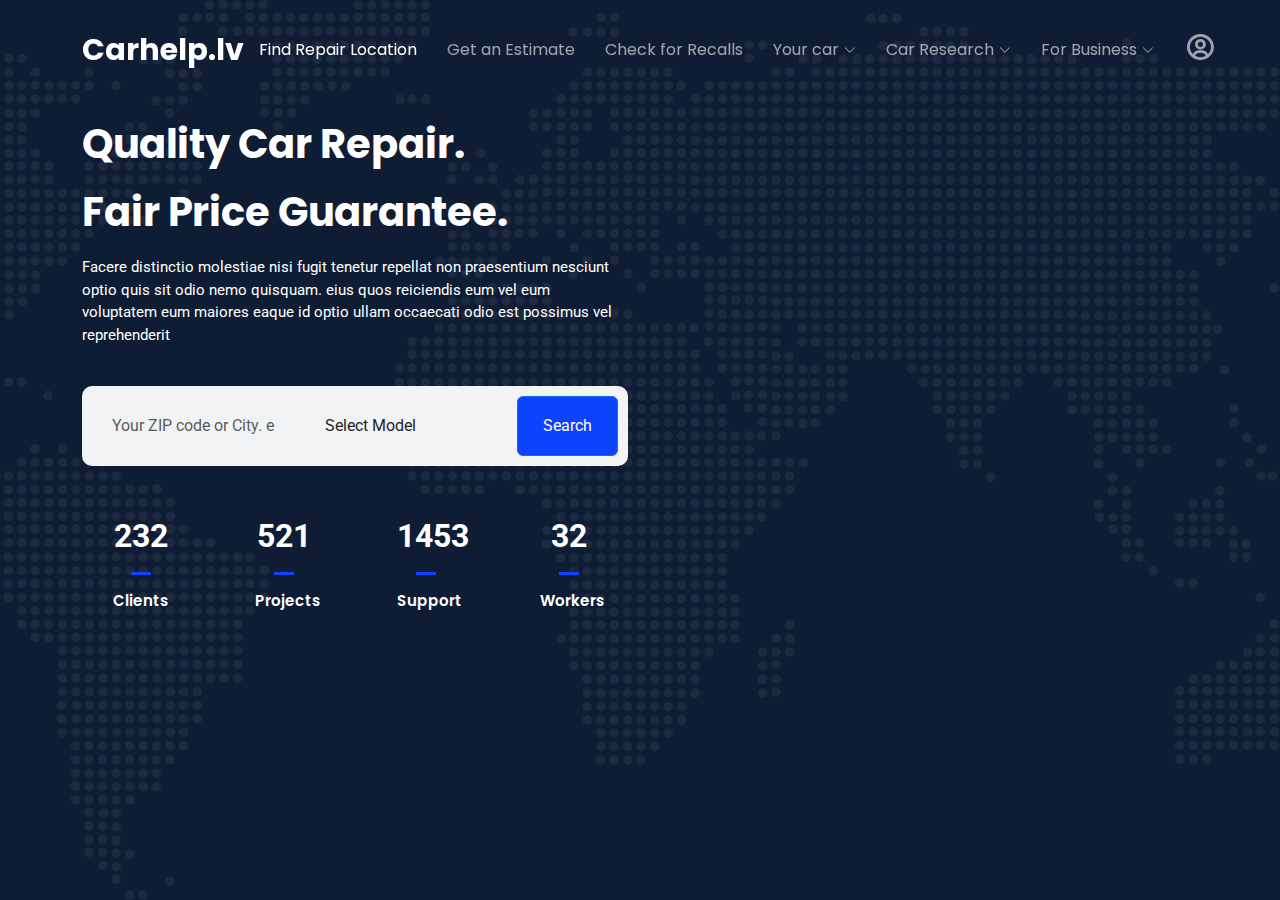
<file: index.html>
<!DOCTYPE html>
<html lang="en">

<head>
  <meta charset="utf-8">
  <meta content="width=device-width, initial-scale=1.0" name="viewport">
  <title>CARHELP.LV</title>
  <meta name="description" content="">
  <meta name="keywords" content="">

  <!-- Favicons -->
  <link href="assets/img/favicon.png" rel="icon">
  <link href="assets/img/apple-touch-icon.png" rel="apple-touch-icon">

  <!-- Fonts -->
  <link href="https://fonts.googleapis.com" rel="preconnect">
  <link href="https://fonts.gstatic.com" rel="preconnect" crossorigin>
  <link href="https://fonts.googleapis.com/css2?family=Roboto:ital,wght@0,100;0,300;0,400;0,500;0,700;0,900;1,100;1,300;1,400;1,500;1,700;1,900&family=Poppins:ital,wght@0,100;0,200;0,300;0,400;0,500;0,600;0,700;0,800;0,900;1,100;1,200;1,300;1,400;1,500;1,600;1,700;1,800;1,900&display=swap" rel="stylesheet">

  <!-- Vendor CSS Files -->
  <link href="assets/vendor/bootstrap/css/bootstrap.min.css" rel="stylesheet">
  <link href="assets/vendor/bootstrap-icons/bootstrap-icons.css" rel="stylesheet">
  <link href="assets/vendor/aos/aos.css" rel="stylesheet">
  <link href="assets/vendor/fontawesome-free/css/all.min.css" rel="stylesheet">
  <link href="assets/vendor/glightbox/css/glightbox.min.css" rel="stylesheet">
  <link href="assets/vendor/swiper/swiper-bundle.min.css" rel="stylesheet">

  <link href='https://unpkg.com/boxicons@2.1.4/css/boxicons.min.css' rel='stylesheet'>

  <!-- Main CSS File -->
  <link href="assets/css/main.css" rel="stylesheet">

</head>

<body class="index-page">

  <header id="header" class="header d-flex align-items-center fixed-top">
    <div class="container-fluid container-xl position-relative d-flex align-items-center">

      <a href="index.html" class="logo d-flex align-items-center me-auto">
        <!-- Uncomment the line below if you also wish to use an image logo -->
        <!-- <img src="assets/img/logo.png" alt=""> -->
        <h1 class="sitename">Carhelp.lv</h1>
      </a>

      <nav id="navmenu" class="navmenu">
        <ul>
          <li><a href="map.html" class="active">Find Repair Location<br></a></li>
          <li><a href="about.html">Get an Estimate</a></li>
          <li><a href="services.html">Check for Recalls</a></li>
          <li class="dropdown"><a href="#"><span>Your car</span> <i class="bi bi-chevron-down toggle-dropdown"></i></a>
            <ul>
              <li><a href="#">Dropdown 1</a></li>
              <li class="dropdown"><a href="#"><span>Deep Dropdown</span> <i class="bi bi-chevron-down toggle-dropdown"></i></a>
                <ul>
                  <li><a href="#">Deep Dropdown 1</a></li>
                  <li><a href="#">Deep Dropdown 2</a></li>
                  <li><a href="#">Deep Dropdown 3</a></li>
                  <li><a href="#">Deep Dropdown 4</a></li>
                  <li><a href="#">Deep Dropdown 5</a></li>
                </ul>
              </li>
              <li><a href="#">Dropdown 2</a></li>
              <li><a href="#">Dropdown 3</a></li>
              <li><a href="#">Dropdown 4</a></li>
            </ul>
          </li>
          <li class="dropdown"><a href="#"><span>Car Research</span> <i class="bi bi-chevron-down toggle-dropdown"></i></a>
            <ul>
              <li><a href="#">Dropdown 1</a></li>
              <li class="dropdown"><a href="#"><span>Deep Dropdown</span> <i class="bi bi-chevron-down toggle-dropdown"></i></a>
                <ul>
                  <li><a href="#">Deep Dropdown 1</a></li>
                  <li><a href="#">Deep Dropdown 2</a></li>
                  <li><a href="#">Deep Dropdown 3</a></li>
                  <li><a href="#">Deep Dropdown 4</a></li>
                  <li><a href="#">Deep Dropdown 5</a></li>
                </ul>
              </li>
              <li><a href="#">Dropdown 2</a></li>
              <li><a href="#">Dropdown 3</a></li>
              <li><a href="#">Dropdown 4</a></li>
            </ul>
          </li>
          <li class="dropdown"><a href="#"><span>For Business</span> <i class="bi bi-chevron-down toggle-dropdown"></i></a>
            <ul>
              <li><a href="#">Dropdown 1</a></li>
              <li class="dropdown"><a href="#"><span>Deep Dropdown</span> <i class="bi bi-chevron-down toggle-dropdown"></i></a>
                <ul>
                  <li><a href="#">Deep Dropdown 1</a></li>
                  <li><a href="#">Deep Dropdown 2</a></li>
                  <li><a href="#">Deep Dropdown 3</a></li>
                  <li><a href="#">Deep Dropdown 4</a></li>
                  <li><a href="#">Deep Dropdown 5</a></li>
                </ul>
              </li>
              <li><a href="#">Dropdown 2</a></li>
              <li><a href="#">Dropdown 3</a></li>
              <li><a href="#">Dropdown 4</a></li>
            </ul>
          </li>
        </ul>
        <i class="mobile-nav-toggle d-xl-none bi bi-list"></i>
      </nav>

      <!-- <a class="btn-getstarted" href="get-a-quote.html">
        <i class='bx bx-search-alt-2'></i>
      </a> -->

      <a href="" class="btn-getstarted">
        <i class='bx bx-user-circle'></i>
      </a>

    </div>
  </header>

  <main class="main">

    <!-- Hero Section -->
    <section id="hero" class="hero section dark-background">

      <img src="assets/img/world-dotted-map.png" alt="" class="hero-bg" data-aos="fade-in">

      <div class="container">
        <div class="row gy-4 d-flex justify-content-between">
          <div class="col-lg-6 order-2 order-lg-1 d-flex flex-column justify-content-center">
            <h2 data-aos="fade-up">Quality Car Repair.</h2>
            <h2 data-aos="fade-up">Fair Price Guarantee.</h2>
            <p data-aos="fade-up" data-aos-delay="100">Facere distinctio molestiae nisi fugit tenetur repellat non praesentium nesciunt optio quis sit odio nemo quisquam. eius quos reiciendis eum vel eum voluptatem eum maiores eaque id optio ullam occaecati odio est possimus vel reprehenderit</p>

            <form action="#" class="form-search d-flex align-items-stretch mb-3" data-aos="fade-up" data-aos-delay="200">
              <input type="text" class="form-control" placeholder="Your ZIP code or City. e.g. New York">
              <select name="" id="" class="form-control">
                <option value="">Select Model</option>
                <option value="">BMW</option>
                <option value="">Mercedes-Benz</option>
                <option value="">Audi</option>
              </select>
              <button type="submit" class="btn btn-primary">Search</button>
            </form>

            <div class="row gy-4" data-aos="fade-up" data-aos-delay="300">

              <div class="col-lg-3 col-6">
                <div class="stats-item text-center w-100 h-100">
                  <span data-purecounter-start="0" data-purecounter-end="232" data-purecounter-duration="0" class="purecounter">232</span>
                  <p>Clients</p>
                </div>
              </div><!-- End Stats Item -->

              <div class="col-lg-3 col-6">
                <div class="stats-item text-center w-100 h-100">
                  <span data-purecounter-start="0" data-purecounter-end="521" data-purecounter-duration="0" class="purecounter">521</span>
                  <p>Projects</p>
                </div>
              </div><!-- End Stats Item -->

              <div class="col-lg-3 col-6">
                <div class="stats-item text-center w-100 h-100">
                  <span data-purecounter-start="0" data-purecounter-end="1453" data-purecounter-duration="0" class="purecounter">1453</span>
                  <p>Support</p>
                </div>
              </div><!-- End Stats Item -->

              <div class="col-lg-3 col-6">
                <div class="stats-item text-center w-100 h-100">
                  <span data-purecounter-start="0" data-purecounter-end="32" data-purecounter-duration="0" class="purecounter">32</span>
                  <p>Workers</p>
                </div>
              </div><!-- End Stats Item -->

            </div>

          </div>

          <!-- <div class="col-lg-5 order-1 order-lg-2 hero-img" data-aos="zoom-out">
            <img src="assets/img/hero-img.svg" class="img-fluid mb-3 mb-lg-0" alt="">
          </div> -->

        </div>
      </div>

    </section><!-- /Hero Section -->

    <!-- Featured Services Section -->
    <!-- <section id="featured-services" class="featured-services section">

      <div class="container">

        <div class="row gy-4">

          <div class="col-lg-4 col-md-6 service-item d-flex" data-aos="fade-up" data-aos-delay="100">
            <div class="icon flex-shrink-0"><i class="fa-solid fa-cart-flatbed"></i></div>
            <div>
              <h4 class="title">Lorem Ipsum</h4>
              <p class="description">Voluptatum deleniti atque corrupti quos dolores et quas molestias excepturi sint occaecati cupiditate non provident</p>
              <a href="#" class="readmore stretched-link"><span>Learn More</span><i class="bi bi-arrow-right"></i></a>
            </div>
          </div>
          

          <div class="col-lg-4 col-md-6 service-item d-flex" data-aos="fade-up" data-aos-delay="200">
            <div class="icon flex-shrink-0"><i class="fa-solid fa-truck"></i></div>
            <div>
              <h4 class="title">Dolor Sitema</h4>
              <p class="description">Minim veniam, quis nostrud exercitation ullamco laboris nisi ut aliquip ex ea commodo consequat tarad limino ata</p>
              <a href="#" class="readmore stretched-link"><span>Learn More</span><i class="bi bi-arrow-right"></i></a>
            </div>
          </div>

          <div class="col-lg-4 col-md-6 service-item d-flex" data-aos="fade-up" data-aos-delay="300">
            <div class="icon flex-shrink-0"><i class="fa-solid fa-truck-ramp-box"></i></div>
            <div>
              <h4 class="title">Sed ut perspiciatis</h4>
              <p class="description">Duis aute irure dolor in reprehenderit in voluptate velit esse cillum dolore eu fugiat nulla pariatur</p>
              <a href="#" class="readmore stretched-link"><span>Learn More</span><i class="bi bi-arrow-right"></i></a>
            </div>
          </div>

        </div>

      </div>

    </section> -->
    <!-- /Featured Services Section -->

    <!-- About Section -->
    <!-- <section id="about" class="about section">

      <div class="container">

        <div class="row gy-4">

          <div class="col-lg-6 position-relative align-self-start order-lg-last order-first" data-aos="fade-up" data-aos-delay="200">
            <img src="assets/img/about.jpg" class="img-fluid" alt="">
            <a href="https://www.youtube.com/watch?v=Y7f98aduVJ8" class="glightbox pulsating-play-btn"></a>
          </div>

          <div class="col-lg-6 content order-last  order-lg-first" data-aos="fade-up" data-aos-delay="100">
            <h3>About Us</h3>
            <p>
              Dolor iure expedita id fuga asperiores qui sunt consequatur minima. Quidem voluptas deleniti. Sit quia molestiae quia quas qui magnam itaque veritatis dolores. Corrupti totam ut eius incidunt reiciendis veritatis asperiores placeat.
            </p>
            <ul>
              <li>
                <i class="bi bi-diagram-3"></i>
                <div>
                  <h5>Ullamco laboris nisi ut aliquip consequat</h5>
                  <p>Magni facilis facilis repellendus cum excepturi quaerat praesentium libre trade</p>
                </div>
              </li>
              <li>
                <i class="bi bi-fullscreen-exit"></i>
                <div>
                  <h5>Magnam soluta odio exercitationem reprehenderi</h5>
                  <p>Quo totam dolorum at pariatur aut distinctio dolorum laudantium illo direna pasata redi</p>
                </div>
              </li>
              <li>
                <i class="bi bi-broadcast"></i>
                <div>
                  <h5>Voluptatem et qui exercitationem</h5>
                  <p>Et velit et eos maiores est tempora et quos dolorem autem tempora incidunt maxime veniam</p>
                </div>
              </li>
            </ul>
          </div>

        </div>

      </div>

    </section> -->
    <!-- /About Section -->

    <!-- Services Section -->
    <!-- <section id="services" class="services section">

      <div class="container section-title" data-aos="fade-up">
        <span>Our Services<br></span>
        <h2>Our ServiceS</h2>
        <p>Necessitatibus eius consequatur ex aliquid fuga eum quidem sint consectetur velit</p>
      </div>

      <div class="container">

        <div class="row gy-4">

          <div class="col-lg-4 col-md-6" data-aos="fade-up" data-aos-delay="100">
            <div class="card">
              <div class="card-img">
                <img src="assets/img/service-1.jpg" alt="" class="img-fluid">
              </div>
              <h3>Storage</h3>
              <p>Cumque eos in qui numquam. Aut aspernatur perferendis sed atque quia voluptas quisquam repellendus temporibus itaqueofficiis odit</p>
            </div>
          </div>

          <div class="col-lg-4 col-md-6" data-aos="fade-up" data-aos-delay="200">
            <div class="card">
              <div class="card-img">
                <img src="assets/img/service-2.jpg" alt="" class="img-fluid">
              </div>
              <h3><a href="#" class="stretched-link">Logistics</a></h3>
              <p>Asperiores provident dolor accusamus pariatur dolore nam id audantium ut et iure incidunt molestiae dolor ipsam ducimus occaecati nisi</p>
            </div>
          </div>

          <div class="col-lg-4 col-md-6" data-aos="fade-up" data-aos-delay="300">
            <div class="card">
              <div class="card-img">
                <img src="assets/img/service-3.jpg" alt="" class="img-fluid">
              </div>
              <h3><a href="#" class="stretched-link">Cargo</a></h3>
              <p>Dicta quam similique quia architecto eos nisi aut ratione aut ipsum reiciendis sit doloremque oluptatem aut et molestiae ut et nihil</p>
            </div>
          </div>

          <div class="col-lg-4 col-md-6" data-aos="fade-up" data-aos-delay="400">
            <div class="card">
              <div class="card-img">
                <img src="assets/img/service-4.jpg" alt="" class="img-fluid">
              </div>
              <h3><a href="#" class="stretched-link">Trucking</a></h3>
              <p>Dicta quam similique quia architecto eos nisi aut ratione aut ipsum reiciendis sit doloremque oluptatem aut et molestiae ut et nihil</p>
            </div>
          </div>

          <div class="col-lg-4 col-md-6" data-aos="fade-up" data-aos-delay="500">
            <div class="card">
              <div class="card-img">
                <img src="assets/img/service-5.jpg" alt="" class="img-fluid">
              </div>
              <h3>Packaging</h3>
              <p>Illo consequuntur quisquam delectus praesentium modi dignissimos facere vel cum onsequuntur maiores beatae consequatur magni voluptates</p>
            </div>
          </div>

          <div class="col-lg-4 col-md-6" data-aos="fade-up" data-aos-delay="600">
            <div class="card">
              <div class="card-img">
                <img src="assets/img/service-6.jpg" alt="" class="img-fluid">
              </div>
              <h3><a href="#" class="stretched-link">Warehousing</a></h3>
              <p>Quas assumenda non occaecati molestiae. In aut earum sed natus eatae in vero. Ab modi quisquam aut nostrum unde et qui est non quo nulla</p>
            </div>
          </div>

        </div>

      </div>

    </section> -->
    <!-- /Services Section -->

    <!-- Call To Action Section -->
    <!-- <section id="call-to-action" class="call-to-action section dark-background">

      <img src="assets/img/cta-bg.jpg" alt="">

      <div class="container">
        <div class="row justify-content-center" data-aos="zoom-in" data-aos-delay="100">
          <div class="col-xl-10">
            <div class="text-center">
              <h3>Call To Action</h3>
              <p>Duis aute irure dolor in reprehenderit in voluptate velit esse cillum dolore eu fugiat nulla pariatur. Excepteur sint occaecat cupidatat non proident, sunt in culpa qui officia deserunt mollit anim id est laborum.</p>
              <a class="cta-btn" href="#">Call To Action</a>
            </div>
          </div>
        </div>
      </div>

    </section> -->
    <!-- /Call To Action Section -->

    <!-- Features Section -->
    <!-- <section id="features" class="features section">

      
      <div class="container section-title" data-aos="fade-up">
        <span>Features</span>
        <h2>Features</h2>
        <p>Necessitatibus eius consequatur ex aliquid fuga eum quidem sint consectetur velit</p>
      </div>
      

      <div class="container">

        <div class="row gy-4 align-items-center features-item">
          <div class="col-md-5 d-flex align-items-center" data-aos="zoom-out" data-aos-delay="100">
            <img src="assets/img/features-1.jpg" class="img-fluid" alt="">
          </div>
          <div class="col-md-7" data-aos="fade-up" data-aos-delay="100">
            <h3>Voluptatem dignissimos provident quasi corporis voluptates sit assumenda.</h3>
            <p class="fst-italic">
              Lorem ipsum dolor sit amet, consectetur adipiscing elit, sed do eiusmod tempor incididunt ut labore et dolore
              magna aliqua.
            </p>
            <ul>
              <li><i class="bi bi-check"></i><span> Ullamco laboris nisi ut aliquip ex ea commodo consequat.</span></li>
              <li><i class="bi bi-check"></i> <span>Duis aute irure dolor in reprehenderit in voluptate velit.</span></li>
              <li><i class="bi bi-check"></i> <span>Ullam est qui quos consequatur eos accusamus.</span></li>
            </ul>
          </div>
        </div>
        

        <div class="row gy-4 align-items-center features-item">
          <div class="col-md-5 order-1 order-md-2 d-flex align-items-center" data-aos="zoom-out" data-aos-delay="200">
            <img src="assets/img/features-2.jpg" class="img-fluid" alt="">
          </div>
          <div class="col-md-7 order-2 order-md-1" data-aos="fade-up" data-aos-delay="200">
            <h3>Corporis temporibus maiores provident</h3>
            <p class="fst-italic">
              Lorem ipsum dolor sit amet, consectetur adipiscing elit, sed do eiusmod tempor incididunt ut labore et dolore
              magna aliqua.
            </p>
            <p>
              Ullamco laboris nisi ut aliquip ex ea commodo consequat. Duis aute irure dolor in reprehenderit in voluptate
              velit esse cillum dolore eu fugiat nulla pariatur. Excepteur sint occaecat cupidatat non proident, sunt in
              culpa qui officia deserunt mollit anim id est laborum
            </p>
          </div>
        </div>
        

        <div class="row gy-4 align-items-center features-item">
          <div class="col-md-5 d-flex align-items-center" data-aos="zoom-out">
            <img src="assets/img/features-3.jpg" class="img-fluid" alt="">
          </div>
          <div class="col-md-7" data-aos="fade-up">
            <h3>Sunt consequatur ad ut est nulla consectetur reiciendis animi voluptas</h3>
            <p>Cupiditate placeat cupiditate placeat est ipsam culpa. Delectus quia minima quod. Sunt saepe odit aut quia voluptatem hic voluptas dolor doloremque.</p>
            <ul>
              <li><i class="bi bi-check"></i> <span>Ullamco laboris nisi ut aliquip ex ea commodo consequat.</span></li>
              <li><i class="bi bi-check"></i><span> Duis aute irure dolor in reprehenderit in voluptate velit.</span></li>
              <li><i class="bi bi-check"></i> <span>Facilis ut et voluptatem aperiam. Autem soluta ad fugiat</span>.</li>
            </ul>
          </div>
        </div>

        <div class="row gy-4 align-items-center features-item">
          <div class="col-md-5 order-1 order-md-2 d-flex align-items-center" data-aos="zoom-out">
            <img src="assets/img/features-4.jpg" class="img-fluid" alt="">
          </div>
          <div class="col-md-7 order-2 order-md-1" data-aos="fade-up">
            <h3>Quas et necessitatibus eaque impedit ipsum animi consequatur incidunt in</h3>
            <p class="fst-italic">
              Lorem ipsum dolor sit amet, consectetur adipiscing elit, sed do eiusmod tempor incididunt ut labore et dolore
              magna aliqua.
            </p>
            <p>
              Ullamco laboris nisi ut aliquip ex ea commodo consequat. Duis aute irure dolor in reprehenderit in voluptate
              velit esse cillum dolore eu fugiat nulla pariatur. Excepteur sint occaecat cupidatat non proident, sunt in
              culpa qui officia deserunt mollit anim id est laborum
            </p>
          </div>
        </div>

      </div>

    </section> -->
    <!-- /Features Section -->

    <!-- Pricing Section -->
    <!-- <section id="pricing" class="pricing section">

      <div class="container section-title" data-aos="fade-up">
        <span>Pricing</span>
        <h2>Pricing</h2>
        <p>Necessitatibus eius consequatur ex aliquid fuga eum quidem sint consectetur velit</p>
      </div>

      <div class="container">

        <div class="row gy-4">

          <div class="col-lg-4" data-aos="zoom-in" data-aos-delay="100">
            <div class="pricing-item">
              <h3>Free Plan</h3>
              <h4><sup>$</sup>0<span> / month</span></h4>
              <ul>
                <li><i class="bi bi-check"></i> <span>Quam adipiscing vitae proin</span></li>
                <li><i class="bi bi-check"></i> <span>Nec feugiat nisl pretium</span></li>
                <li><i class="bi bi-check"></i> <span>Nulla at volutpat diam uteera</span></li>
                <li class="na"><i class="bi bi-x"></i> <span>Pharetra massa massa ultricies</span></li>
                <li class="na"><i class="bi bi-x"></i> <span>Massa ultricies mi quis hendrerit</span></li>
              </ul>
              <a href="#" class="buy-btn">Buy Now</a>
            </div>
          </div>

          <div class="col-lg-4" data-aos="zoom-in" data-aos-delay="200">
            <div class="pricing-item featured">
              <h3>Business Plan</h3>
              <h4><sup>$</sup>29<span> / month</span></h4>
              <ul>
                <li><i class="bi bi-check"></i> <span>Quam adipiscing vitae proin</span></li>
                <li><i class="bi bi-check"></i> <span>Nec feugiat nisl pretium</span></li>
                <li><i class="bi bi-check"></i> <span>Nulla at volutpat diam uteera</span></li>
                <li><i class="bi bi-check"></i> <span>Pharetra massa massa ultricies</span></li>
                <li><i class="bi bi-check"></i> <span>Massa ultricies mi quis hendrerit</span></li>
              </ul>
              <a href="#" class="buy-btn">Buy Now</a>
            </div>
          </div>

          <div class="col-lg-4" data-aos="zoom-in" data-aos-delay="300">
            <div class="pricing-item">
              <h3>Developer Plan</h3>
              <h4><sup>$</sup>49<span> / month</span></h4>
              <ul>
                <li><i class="bi bi-check"></i> <span>Quam adipiscing vitae proin</span></li>
                <li><i class="bi bi-check"></i> <span>Nec feugiat nisl pretium</span></li>
                <li><i class="bi bi-check"></i> <span>Nulla at volutpat diam uteera</span></li>
                <li><i class="bi bi-check"></i> <span>Pharetra massa massa ultricies</span></li>
                <li><i class="bi bi-check"></i> <span>Massa ultricies mi quis hendrerit</span></li>
              </ul>
              <a href="#" class="buy-btn">Buy Now</a>
            </div>
          </div>

        </div>

      </div>

    </section> -->
    <!-- /Pricing Section -->

    <!-- Testimonials Section -->
    <!-- <section id="testimonials" class="testimonials section dark-background">

      <img src="assets/img/testimonials-bg.jpg" class="testimonials-bg" alt="">

      <div class="container" data-aos="fade-up" data-aos-delay="100">

        <div class="swiper init-swiper">
          <script type="application/json" class="swiper-config">
            {
              "loop": true,
              "speed": 600,
              "autoplay": {
                "delay": 5000
              },
              "slidesPerView": "auto",
              "pagination": {
                "el": ".swiper-pagination",
                "type": "bullets",
                "clickable": true
              }
            }
          </script>
          <div class="swiper-wrapper">

            <div class="swiper-slide">
              <div class="testimonial-item">
                <img src="assets/img/testimonials/testimonials-1.jpg" class="testimonial-img" alt="">
                <h3>Saul Goodman</h3>
                <h4>Ceo &amp; Founder</h4>
                <div class="stars">
                  <i class="bi bi-star-fill"></i><i class="bi bi-star-fill"></i><i class="bi bi-star-fill"></i><i class="bi bi-star-fill"></i><i class="bi bi-star-fill"></i>
                </div>
                <p>
                  <i class="bi bi-quote quote-icon-left"></i>
                  <span>Proin iaculis purus consequat sem cure digni ssim donec porttitora entum suscipit rhoncus. Accusantium quam, ultricies eget id, aliquam eget nibh et. Maecen aliquam, risus at semper.</span>
                  <i class="bi bi-quote quote-icon-right"></i>
                </p>
              </div>
            </div>

            <div class="swiper-slide">
              <div class="testimonial-item">
                <img src="assets/img/testimonials/testimonials-2.jpg" class="testimonial-img" alt="">
                <h3>Sara Wilsson</h3>
                <h4>Designer</h4>
                <div class="stars">
                  <i class="bi bi-star-fill"></i><i class="bi bi-star-fill"></i><i class="bi bi-star-fill"></i><i class="bi bi-star-fill"></i><i class="bi bi-star-fill"></i>
                </div>
                <p>
                  <i class="bi bi-quote quote-icon-left"></i>
                  <span>Export tempor illum tamen malis malis eram quae irure esse labore quem cillum quid cillum eram malis quorum velit fore eram velit sunt aliqua noster fugiat irure amet legam anim culpa.</span>
                  <i class="bi bi-quote quote-icon-right"></i>
                </p>
              </div>
            </div>

            <div class="swiper-slide">
              <div class="testimonial-item">
                <img src="assets/img/testimonials/testimonials-3.jpg" class="testimonial-img" alt="">
                <h3>Jena Karlis</h3>
                <h4>Store Owner</h4>
                <div class="stars">
                  <i class="bi bi-star-fill"></i><i class="bi bi-star-fill"></i><i class="bi bi-star-fill"></i><i class="bi bi-star-fill"></i><i class="bi bi-star-fill"></i>
                </div>
                <p>
                  <i class="bi bi-quote quote-icon-left"></i>
                  <span>Enim nisi quem export duis labore cillum quae magna enim sint quorum nulla quem veniam duis minim tempor labore quem eram duis noster aute amet eram fore quis sint minim.</span>
                  <i class="bi bi-quote quote-icon-right"></i>
                </p>
              </div>
            </div>

            <div class="swiper-slide">
              <div class="testimonial-item">
                <img src="assets/img/testimonials/testimonials-4.jpg" class="testimonial-img" alt="">
                <h3>Matt Brandon</h3>
                <h4>Freelancer</h4>
                <div class="stars">
                  <i class="bi bi-star-fill"></i><i class="bi bi-star-fill"></i><i class="bi bi-star-fill"></i><i class="bi bi-star-fill"></i><i class="bi bi-star-fill"></i>
                </div>
                <p>
                  <i class="bi bi-quote quote-icon-left"></i>
                  <span>Fugiat enim eram quae cillum dolore dolor amet nulla culpa multos export minim fugiat minim velit minim dolor enim duis veniam ipsum anim magna sunt elit fore quem dolore labore illum veniam.</span>
                  <i class="bi bi-quote quote-icon-right"></i>
                </p>
              </div>
            </div>

            <div class="swiper-slide">
              <div class="testimonial-item">
                <img src="assets/img/testimonials/testimonials-5.jpg" class="testimonial-img" alt="">
                <h3>John Larson</h3>
                <h4>Entrepreneur</h4>
                <div class="stars">
                  <i class="bi bi-star-fill"></i><i class="bi bi-star-fill"></i><i class="bi bi-star-fill"></i><i class="bi bi-star-fill"></i><i class="bi bi-star-fill"></i>
                </div>
                <p>
                  <i class="bi bi-quote quote-icon-left"></i>
                  <span>Quis quorum aliqua sint quem legam fore sunt eram irure aliqua veniam tempor noster veniam enim culpa labore duis sunt culpa nulla illum cillum fugiat legam esse veniam culpa fore nisi cillum quid.</span>
                  <i class="bi bi-quote quote-icon-right"></i>
                </p>
              </div>
            </div>

          </div>
          <div class="swiper-pagination"></div>
        </div>

      </div>

    </section> -->
    <!-- /Testimonials Section -->

    <!-- Faq Section -->
    <!-- <section id="faq" class="faq section">

      <div class="container section-title" data-aos="fade-up">
        <span>Frequently Asked Questions</span>
        <h2>Frequently Asked Questions</h2>
        <p>Necessitatibus eius consequatur ex aliquid fuga eum quidem sint consectetur velit</p>
      </div>

      <div class="container">

        <div class="row justify-content-center">

          <div class="col-lg-10">

            <div class="faq-container">

              <div class="faq-item faq-active" data-aos="fade-up" data-aos-delay="200">
                <i class="faq-icon bi bi-question-circle"></i>
                <h3>Non consectetur a erat nam at lectus urna duis?</h3>
                <div class="faq-content">
                  <p>Feugiat pretium nibh ipsum consequat. Tempus iaculis urna id volutpat lacus laoreet non curabitur gravida. Venenatis lectus magna fringilla urna porttitor rhoncus dolor purus non.</p>
                </div>
                <i class="faq-toggle bi bi-chevron-right"></i>
              </div>

              <div class="faq-item" data-aos="fade-up" data-aos-delay="300">
                <i class="faq-icon bi bi-question-circle"></i>
                <h3>Feugiat scelerisque varius morbi enim nunc faucibus a pellentesque?</h3>
                <div class="faq-content">
                  <p>Dolor sit amet consectetur adipiscing elit pellentesque habitant morbi. Id interdum velit laoreet id donec ultrices. Fringilla phasellus faucibus scelerisque eleifend donec pretium. Est pellentesque elit ullamcorper dignissim. Mauris ultrices eros in cursus turpis massa tincidunt dui.</p>
                </div>
                <i class="faq-toggle bi bi-chevron-right"></i>
              </div>

              <div class="faq-item" data-aos="fade-up" data-aos-delay="400">
                <i class="faq-icon bi bi-question-circle"></i>
                <h3>Dolor sit amet consectetur adipiscing elit pellentesque?</h3>
                <div class="faq-content">
                  <p>Eleifend mi in nulla posuere sollicitudin aliquam ultrices sagittis orci. Faucibus pulvinar elementum integer enim. Sem nulla pharetra diam sit amet nisl suscipit. Rutrum tellus pellentesque eu tincidunt. Lectus urna duis convallis convallis tellus. Urna molestie at elementum eu facilisis sed odio morbi quis</p>
                </div>
                <i class="faq-toggle bi bi-chevron-right"></i>
              </div>

              <div class="faq-item" data-aos="fade-up" data-aos-delay="500">
                <i class="faq-icon bi bi-question-circle"></i>
                <h3>Ac odio tempor orci dapibus. Aliquam eleifend mi in nulla?</h3>
                <div class="faq-content">
                  <p>Dolor sit amet consectetur adipiscing elit pellentesque habitant morbi. Id interdum velit laoreet id donec ultrices. Fringilla phasellus faucibus scelerisque eleifend donec pretium. Est pellentesque elit ullamcorper dignissim. Mauris ultrices eros in cursus turpis massa tincidunt dui.</p>
                </div>
                <i class="faq-toggle bi bi-chevron-right"></i>
              </div>

              <div class="faq-item" data-aos="fade-up" data-aos-delay="600">
                <i class="faq-icon bi bi-question-circle"></i>
                <h3>Tempus quam pellentesque nec nam aliquam sem et tortor consequat?</h3>
                <div class="faq-content">
                  <p>Molestie a iaculis at erat pellentesque adipiscing commodo. Dignissim suspendisse in est ante in. Nunc vel risus commodo viverra maecenas accumsan. Sit amet nisl suscipit adipiscing bibendum est. Purus gravida quis blandit turpis cursus in</p>
                </div>
                <i class="faq-toggle bi bi-chevron-right"></i>
              </div>

            </div>

          </div>

        </div>

      </div>

    </section> -->
    <!-- /Faq Section -->

  </main>

  <!-- <footer id="footer" class="footer dark-background">

    <div class="container footer-top">
      <div class="row gy-4">
        <div class="col-lg-5 col-md-12 footer-about">
          <a href="index.html" class="logo d-flex align-items-center">
            <span class="sitename">Logis</span>
          </a>
          <p>Cras fermentum odio eu feugiat lide par naso tierra. Justo eget nada terra videa magna derita valies darta donna mare fermentum iaculis eu non diam phasellus.</p>
          <div class="social-links d-flex mt-4">
            <a href=""><i class="bi bi-twitter-x"></i></a>
            <a href=""><i class="bi bi-facebook"></i></a>
            <a href=""><i class="bi bi-instagram"></i></a>
            <a href=""><i class="bi bi-linkedin"></i></a>
          </div>
        </div>

        <div class="col-lg-2 col-6 footer-links">
          <h4>Useful Links</h4>
          <ul>
            <li><a href="#">Home</a></li>
            <li><a href="#">About us</a></li>
            <li><a href="#">Services</a></li>
            <li><a href="#">Terms of service</a></li>
            <li><a href="#">Privacy policy</a></li>
          </ul>
        </div>

        <div class="col-lg-2 col-6 footer-links">
          <h4>Our Services</h4>
          <ul>
            <li><a href="#">Web Design</a></li>
            <li><a href="#">Web Development</a></li>
            <li><a href="#">Product Management</a></li>
            <li><a href="#">Marketing</a></li>
            <li><a href="#">Graphic Design</a></li>
          </ul>
        </div>

        <div class="col-lg-3 col-md-12 footer-contact text-center text-md-start">
          <h4>Contact Us</h4>
          <p>A108 Adam Street</p>
          <p>New York, NY 535022</p>
          <p>United States</p>
          <p class="mt-4"><strong>Phone:</strong> <span>+1 5589 55488 55</span></p>
          <p><strong>Email:</strong> <span>info@example.com</span></p>
        </div>

      </div>
    </div>

    <div class="container copyright text-center mt-4">
      <p>© <span>Copyright</span> <strong class="px-1 sitename">Logis</strong> <span>All Rights Reserved</span></p>
      <div class="credits">
        Designed by <a href="https://encode.uz/">MENZ UZB</a>
      </div>
    </div>

  </footer> -->

  <!-- Scroll Top -->
  <a href="#" id="scroll-top" class="scroll-top d-flex align-items-center justify-content-center"><i class="bi bi-arrow-up-short"></i></a>

  <!-- Preloader -->
  <div id="preloader"></div>

  <script src="https://code.jquery.com/jquery-3.5.1.slim.min.js"></script>

  <!-- Vendor JS Files -->
  <script src="assets/vendor/bootstrap/js/bootstrap.bundle.min.js"></script>
  <script src="assets/vendor/php-email-form/validate.js"></script>
  <script src="assets/vendor/aos/aos.js"></script>
  <script src="assets/vendor/purecounter/purecounter_vanilla.js"></script>
  <script src="assets/vendor/glightbox/js/glightbox.min.js"></script>
  <script src="assets/vendor/swiper/swiper-bundle.min.js"></script>

  <!-- Main JS File -->
  <script src="assets/js/main.js"></script>

</body>

</html>
</file>
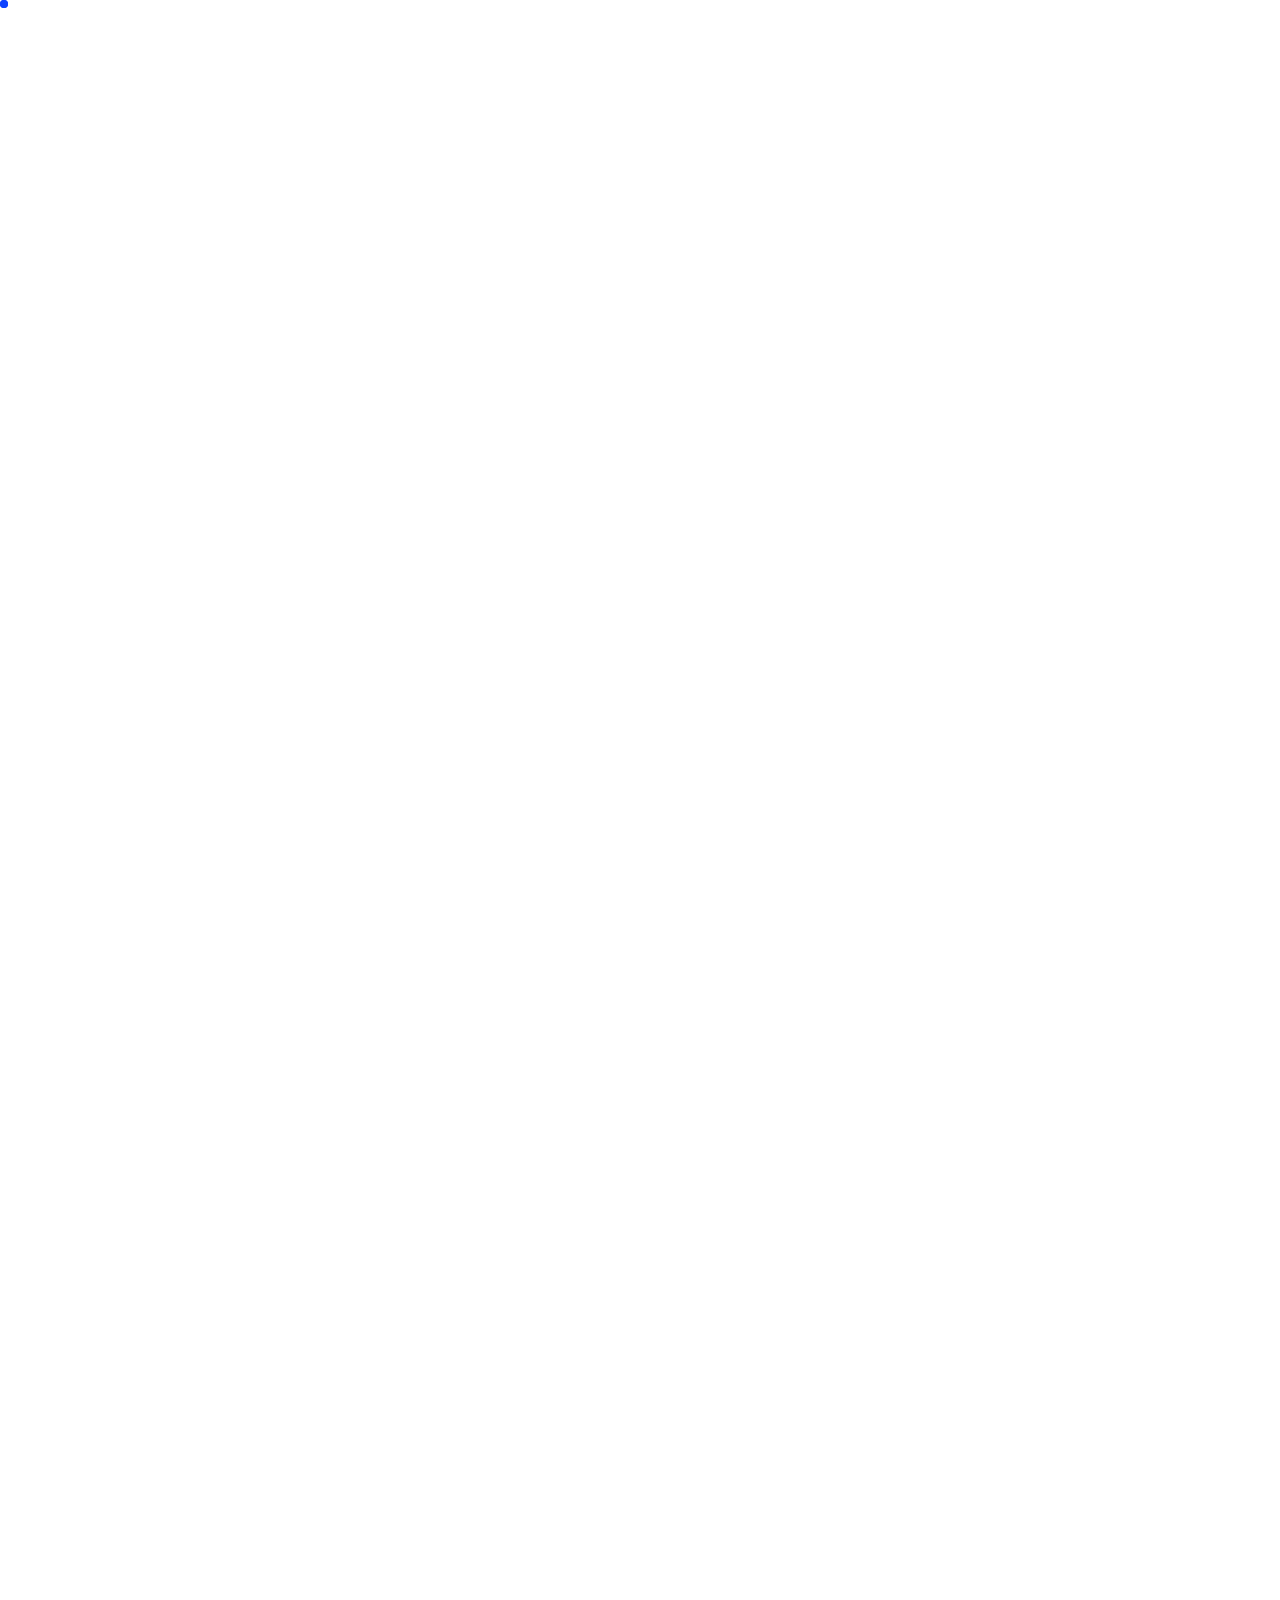
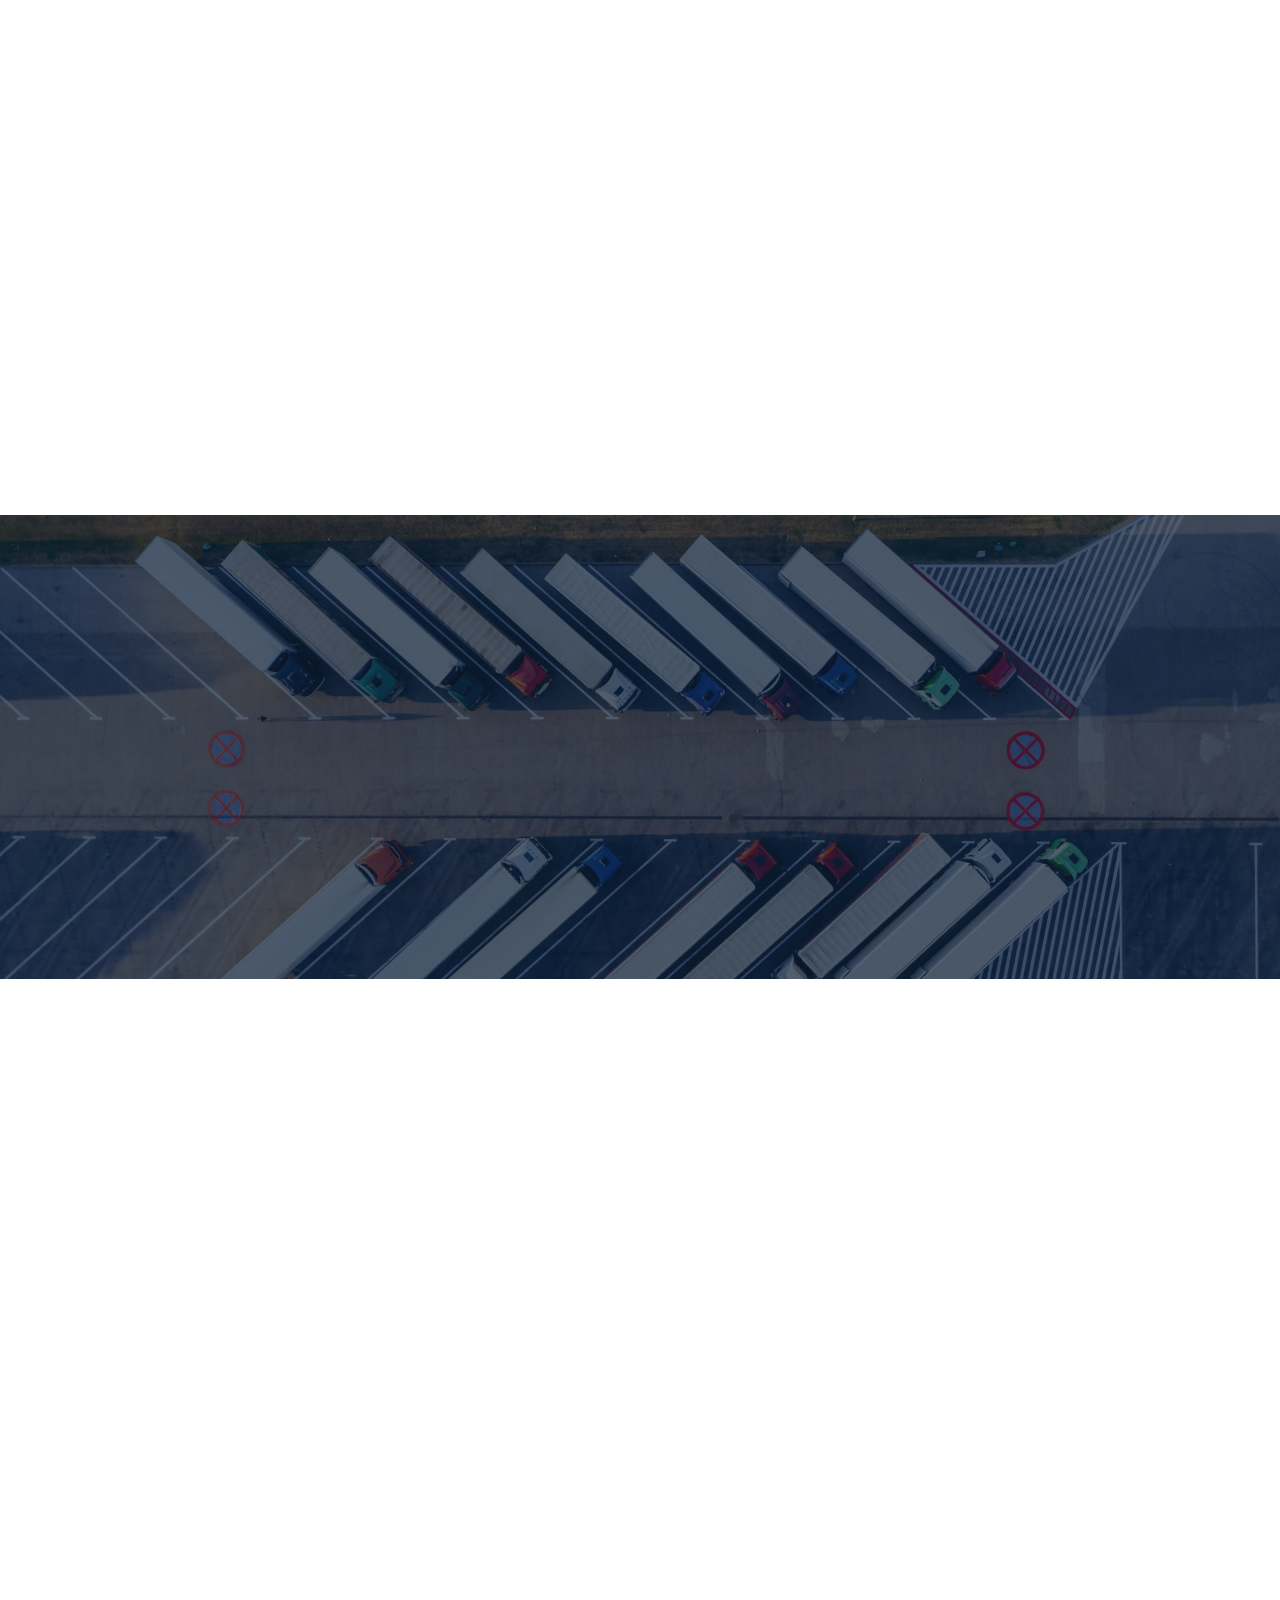
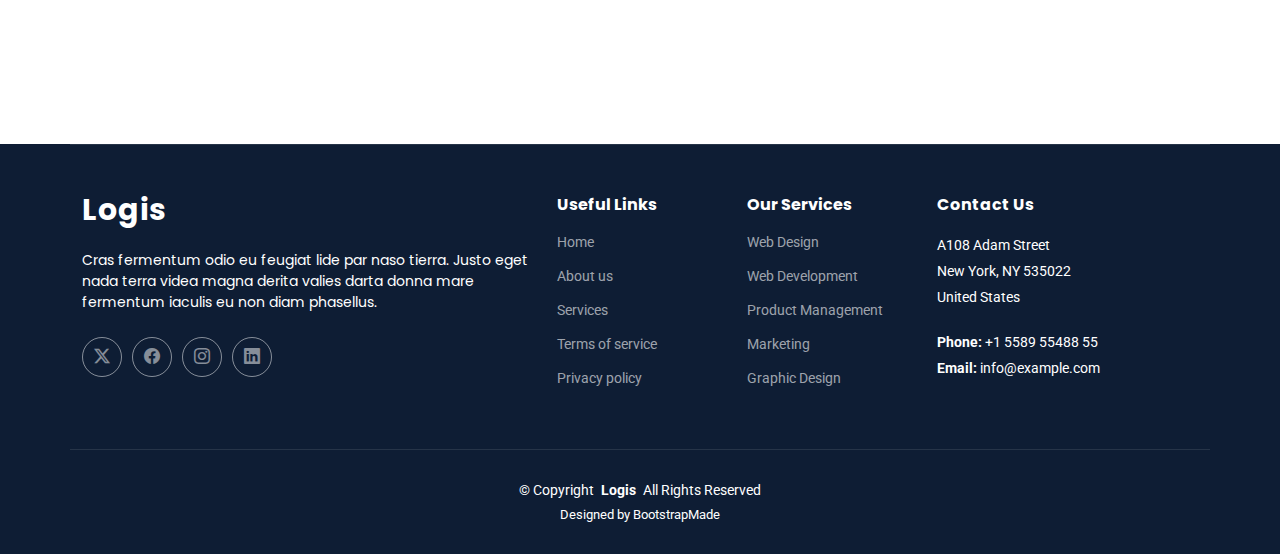
<file: about.html>
<!DOCTYPE html>
<html lang="en">

<head>
  <meta charset="utf-8">
  <meta content="width=device-width, initial-scale=1.0" name="viewport">
  <title>About - Logis Bootstrap Template</title>
  <meta name="description" content="">
  <meta name="keywords" content="">

  <!-- Favicons -->
  <link href="assets/img/favicon.png" rel="icon">
  <link href="assets/img/apple-touch-icon.png" rel="apple-touch-icon">

  <!-- Fonts -->
  <link href="https://fonts.googleapis.com" rel="preconnect">
  <link href="https://fonts.gstatic.com" rel="preconnect" crossorigin>
  <link href="https://fonts.googleapis.com/css2?family=Roboto:ital,wght@0,100;0,300;0,400;0,500;0,700;0,900;1,100;1,300;1,400;1,500;1,700;1,900&family=Poppins:ital,wght@0,100;0,200;0,300;0,400;0,500;0,600;0,700;0,800;0,900;1,100;1,200;1,300;1,400;1,500;1,600;1,700;1,800;1,900&display=swap" rel="stylesheet">

  <!-- Vendor CSS Files -->
  <link href="assets/vendor/bootstrap/css/bootstrap.min.css" rel="stylesheet">
  <link href="assets/vendor/bootstrap-icons/bootstrap-icons.css" rel="stylesheet">
  <link href="assets/vendor/aos/aos.css" rel="stylesheet">
  <link href="assets/vendor/fontawesome-free/css/all.min.css" rel="stylesheet">
  <link href="assets/vendor/glightbox/css/glightbox.min.css" rel="stylesheet">
  <link href="assets/vendor/swiper/swiper-bundle.min.css" rel="stylesheet">

  <!-- Main CSS File -->
  <link href="assets/css/main.css" rel="stylesheet">

</head>

<body class="about-page">

  <header id="header" class="header d-flex align-items-center fixed-top">
    <div class="container-fluid container-xl position-relative d-flex align-items-center">

      <a href="index.html" class="logo d-flex align-items-center me-auto">
        <!-- Uncomment the line below if you also wish to use an image logo -->
        <!-- <img src="assets/img/logo.png" alt=""> -->
        <h1 class="sitename">Logis</h1>
      </a>

      <nav id="navmenu" class="navmenu">
        <ul>
          <li><a href="index.html">Home<br></a></li>
          <li><a href="about.html" class="active">About</a></li>
          <li><a href="services.html">Services</a></li>
          <li><a href="pricing.html">Pricing</a></li>
          <li class="dropdown"><a href="#"><span>Dropdown</span> <i class="bi bi-chevron-down toggle-dropdown"></i></a>
            <ul>
              <li><a href="#">Dropdown 1</a></li>
              <li class="dropdown"><a href="#"><span>Deep Dropdown</span> <i class="bi bi-chevron-down toggle-dropdown"></i></a>
                <ul>
                  <li><a href="#">Deep Dropdown 1</a></li>
                  <li><a href="#">Deep Dropdown 2</a></li>
                  <li><a href="#">Deep Dropdown 3</a></li>
                  <li><a href="#">Deep Dropdown 4</a></li>
                  <li><a href="#">Deep Dropdown 5</a></li>
                </ul>
              </li>
              <li><a href="#">Dropdown 2</a></li>
              <li><a href="#">Dropdown 3</a></li>
              <li><a href="#">Dropdown 4</a></li>
            </ul>
          </li>
          <li><a href="contact.html">Contact</a></li>
        </ul>
        <i class="mobile-nav-toggle d-xl-none bi bi-list"></i>
      </nav>

      <a class="btn-getstarted" href="get-a-quote.html">Get a Quote</a>

    </div>
  </header>

  <main class="main">

    <!-- Page Title -->
    <div class="page-title dark-background" data-aos="fade" style="background-image: url(assets/img/page-title-bg.jpg);">
      <div class="container position-relative">
        <h1>About</h1>
        <p>Esse dolorum voluptatum ullam est sint nemo et est ipsa porro placeat quibusdam quia assumenda numquam molestias.</p>
        <nav class="breadcrumbs">
          <ol>
            <li><a href="index.html">Home</a></li>
            <li class="current">About</li>
          </ol>
        </nav>
      </div>
    </div><!-- End Page Title -->

    <!-- About Section -->
    <section id="about" class="about section">

      <div class="container">

        <div class="row gy-4">

          <div class="col-lg-6 position-relative align-self-start order-lg-last order-first" data-aos="fade-up" data-aos-delay="200">
            <img src="assets/img/about.jpg" class="img-fluid" alt="">
            <a href="https://www.youtube.com/watch?v=Y7f98aduVJ8" class="glightbox pulsating-play-btn"></a>
          </div>

          <div class="col-lg-6 content order-last  order-lg-first" data-aos="fade-up" data-aos-delay="100">
            <h3>About Us</h3>
            <p>
              Dolor iure expedita id fuga asperiores qui sunt consequatur minima. Quidem voluptas deleniti. Sit quia molestiae quia quas qui magnam itaque veritatis dolores. Corrupti totam ut eius incidunt reiciendis veritatis asperiores placeat.
            </p>
            <ul>
              <li>
                <i class="bi bi-diagram-3"></i>
                <div>
                  <h5>Ullamco laboris nisi ut aliquip consequat</h5>
                  <p>Magni facilis facilis repellendus cum excepturi quaerat praesentium libre trade</p>
                </div>
              </li>
              <li>
                <i class="bi bi-fullscreen-exit"></i>
                <div>
                  <h5>Magnam soluta odio exercitationem reprehenderi</h5>
                  <p>Quo totam dolorum at pariatur aut distinctio dolorum laudantium illo direna pasata redi</p>
                </div>
              </li>
              <li>
                <i class="bi bi-broadcast"></i>
                <div>
                  <h5>Voluptatem et qui exercitationem</h5>
                  <p>Et velit et eos maiores est tempora et quos dolorem autem tempora incidunt maxime veniam</p>
                </div>
              </li>
            </ul>
          </div>

        </div>

      </div>

    </section><!-- /About Section -->

    <!-- Stats Section -->
    <section id="stats" class="stats section">

      <div class="container" data-aos="fade-up" data-aos-delay="100">

        <div class="row gy-4">

          <div class="col-lg-3 col-md-6">
            <div class="stats-item text-center w-100 h-100">
              <span data-purecounter-start="0" data-purecounter-end="232" data-purecounter-duration="1" class="purecounter"></span>
              <p>Clients</p>
            </div>
          </div><!-- End Stats Item -->

          <div class="col-lg-3 col-md-6">
            <div class="stats-item text-center w-100 h-100">
              <span data-purecounter-start="0" data-purecounter-end="521" data-purecounter-duration="1" class="purecounter"></span>
              <p>Projects</p>
            </div>
          </div><!-- End Stats Item -->

          <div class="col-lg-3 col-md-6">
            <div class="stats-item text-center w-100 h-100">
              <span data-purecounter-start="0" data-purecounter-end="1453" data-purecounter-duration="1" class="purecounter"></span>
              <p>Hours Of Support</p>
            </div>
          </div><!-- End Stats Item -->

          <div class="col-lg-3 col-md-6">
            <div class="stats-item text-center w-100 h-100">
              <span data-purecounter-start="0" data-purecounter-end="32" data-purecounter-duration="1" class="purecounter"></span>
              <p>Workers</p>
            </div>
          </div><!-- End Stats Item -->

        </div>

      </div>

    </section><!-- /Stats Section -->

    <!-- Team Section -->
    <section id="team" class="team section">

      <!-- Section Title -->
      <div class="container section-title" data-aos="fade-up">
        <span>Our Team<br></span>
        <h2>Our Team</h2>
        <p>Necessitatibus eius consequatur ex aliquid fuga eum quidem sint consectetur velit</p>
      </div><!-- End Section Title -->

      <div class="container">

        <div class="row">

          <div class="col-lg-4 col-md-6 d-flex" data-aos="fade-up" data-aos-delay="100">
            <div class="member">
              <img src="assets/img/team/team-1.jpg" class="img-fluid" alt="">
              <div class="member-content">
                <h4>Walter White</h4>
                <span>Web Development</span>
                <p>
                  Magni qui quod omnis unde et eos fuga et exercitationem. Odio veritatis perspiciatis quaerat qui aut aut aut
                </p>
                <div class="social">
                  <a href=""><i class="bi bi-twitter-x"></i></a>
                  <a href=""><i class="bi bi-facebook"></i></a>
                  <a href=""><i class="bi bi-instagram"></i></a>
                  <a href=""><i class="bi bi-linkedin"></i></a>
                </div>
              </div>
            </div>
          </div><!-- End Team Member -->

          <div class="col-lg-4 col-md-6 d-flex" data-aos="fade-up" data-aos-delay="200">
            <div class="member">
              <img src="assets/img/team/team-2.jpg" class="img-fluid" alt="">
              <div class="member-content">
                <h4>Sarah Jhinson</h4>
                <span>Marketing</span>
                <p>
                  Repellat fugiat adipisci nemo illum nesciunt voluptas repellendus. In architecto rerum rerum temporibus
                </p>
                <div class="social">
                  <a href=""><i class="bi bi-twitter-x"></i></a>
                  <a href=""><i class="bi bi-facebook"></i></a>
                  <a href=""><i class="bi bi-instagram"></i></a>
                  <a href=""><i class="bi bi-linkedin"></i></a>
                </div>
              </div>
            </div>
          </div><!-- End Team Member -->

          <div class="col-lg-4 col-md-6 d-flex" data-aos="fade-up" data-aos-delay="300">
            <div class="member">
              <img src="assets/img/team/team-3.jpg" class="img-fluid" alt="">
              <div class="member-content">
                <h4>William Anderson</h4>
                <span>Content</span>
                <p>
                  Voluptas necessitatibus occaecati quia. Earum totam consequuntur qui porro et laborum toro des clara
                </p>
                <div class="social">
                  <a href=""><i class="bi bi-twitter-x"></i></a>
                  <a href=""><i class="bi bi-facebook"></i></a>
                  <a href=""><i class="bi bi-instagram"></i></a>
                  <a href=""><i class="bi bi-linkedin"></i></a>
                </div>
              </div>
            </div>
          </div><!-- End Team Member -->

        </div>

      </div>

    </section><!-- /Team Section -->

    <!-- Testimonials Section -->
    <section id="testimonials" class="testimonials section dark-background">

      <img src="assets/img/testimonials-bg.jpg" class="testimonials-bg" alt="">

      <div class="container" data-aos="fade-up" data-aos-delay="100">

        <div class="swiper init-swiper">
          <script type="application/json" class="swiper-config">
            {
              "loop": true,
              "speed": 600,
              "autoplay": {
                "delay": 5000
              },
              "slidesPerView": "auto",
              "pagination": {
                "el": ".swiper-pagination",
                "type": "bullets",
                "clickable": true
              }
            }
          </script>
          <div class="swiper-wrapper">

            <div class="swiper-slide">
              <div class="testimonial-item">
                <img src="assets/img/testimonials/testimonials-1.jpg" class="testimonial-img" alt="">
                <h3>Saul Goodman</h3>
                <h4>Ceo &amp; Founder</h4>
                <div class="stars">
                  <i class="bi bi-star-fill"></i><i class="bi bi-star-fill"></i><i class="bi bi-star-fill"></i><i class="bi bi-star-fill"></i><i class="bi bi-star-fill"></i>
                </div>
                <p>
                  <i class="bi bi-quote quote-icon-left"></i>
                  <span>Proin iaculis purus consequat sem cure digni ssim donec porttitora entum suscipit rhoncus. Accusantium quam, ultricies eget id, aliquam eget nibh et. Maecen aliquam, risus at semper.</span>
                  <i class="bi bi-quote quote-icon-right"></i>
                </p>
              </div>
            </div><!-- End testimonial item -->

            <div class="swiper-slide">
              <div class="testimonial-item">
                <img src="assets/img/testimonials/testimonials-2.jpg" class="testimonial-img" alt="">
                <h3>Sara Wilsson</h3>
                <h4>Designer</h4>
                <div class="stars">
                  <i class="bi bi-star-fill"></i><i class="bi bi-star-fill"></i><i class="bi bi-star-fill"></i><i class="bi bi-star-fill"></i><i class="bi bi-star-fill"></i>
                </div>
                <p>
                  <i class="bi bi-quote quote-icon-left"></i>
                  <span>Export tempor illum tamen malis malis eram quae irure esse labore quem cillum quid cillum eram malis quorum velit fore eram velit sunt aliqua noster fugiat irure amet legam anim culpa.</span>
                  <i class="bi bi-quote quote-icon-right"></i>
                </p>
              </div>
            </div><!-- End testimonial item -->

            <div class="swiper-slide">
              <div class="testimonial-item">
                <img src="assets/img/testimonials/testimonials-3.jpg" class="testimonial-img" alt="">
                <h3>Jena Karlis</h3>
                <h4>Store Owner</h4>
                <div class="stars">
                  <i class="bi bi-star-fill"></i><i class="bi bi-star-fill"></i><i class="bi bi-star-fill"></i><i class="bi bi-star-fill"></i><i class="bi bi-star-fill"></i>
                </div>
                <p>
                  <i class="bi bi-quote quote-icon-left"></i>
                  <span>Enim nisi quem export duis labore cillum quae magna enim sint quorum nulla quem veniam duis minim tempor labore quem eram duis noster aute amet eram fore quis sint minim.</span>
                  <i class="bi bi-quote quote-icon-right"></i>
                </p>
              </div>
            </div><!-- End testimonial item -->

            <div class="swiper-slide">
              <div class="testimonial-item">
                <img src="assets/img/testimonials/testimonials-4.jpg" class="testimonial-img" alt="">
                <h3>Matt Brandon</h3>
                <h4>Freelancer</h4>
                <div class="stars">
                  <i class="bi bi-star-fill"></i><i class="bi bi-star-fill"></i><i class="bi bi-star-fill"></i><i class="bi bi-star-fill"></i><i class="bi bi-star-fill"></i>
                </div>
                <p>
                  <i class="bi bi-quote quote-icon-left"></i>
                  <span>Fugiat enim eram quae cillum dolore dolor amet nulla culpa multos export minim fugiat minim velit minim dolor enim duis veniam ipsum anim magna sunt elit fore quem dolore labore illum veniam.</span>
                  <i class="bi bi-quote quote-icon-right"></i>
                </p>
              </div>
            </div><!-- End testimonial item -->

            <div class="swiper-slide">
              <div class="testimonial-item">
                <img src="assets/img/testimonials/testimonials-5.jpg" class="testimonial-img" alt="">
                <h3>John Larson</h3>
                <h4>Entrepreneur</h4>
                <div class="stars">
                  <i class="bi bi-star-fill"></i><i class="bi bi-star-fill"></i><i class="bi bi-star-fill"></i><i class="bi bi-star-fill"></i><i class="bi bi-star-fill"></i>
                </div>
                <p>
                  <i class="bi bi-quote quote-icon-left"></i>
                  <span>Quis quorum aliqua sint quem legam fore sunt eram irure aliqua veniam tempor noster veniam enim culpa labore duis sunt culpa nulla illum cillum fugiat legam esse veniam culpa fore nisi cillum quid.</span>
                  <i class="bi bi-quote quote-icon-right"></i>
                </p>
              </div>
            </div><!-- End testimonial item -->

          </div>
          <div class="swiper-pagination"></div>
        </div>

      </div>

    </section><!-- /Testimonials Section -->

    <!-- Faq Section -->
    <section id="faq" class="faq section">

      <!-- Section Title -->
      <div class="container section-title" data-aos="fade-up">
        <span>Frequently Asked Questions</span>
        <h2>Frequently Asked Questions</h2>
        <p>Necessitatibus eius consequatur ex aliquid fuga eum quidem sint consectetur velit</p>
      </div><!-- End Section Title -->

      <div class="container">

        <div class="row justify-content-center">

          <div class="col-lg-10">

            <div class="faq-container">

              <div class="faq-item faq-active" data-aos="fade-up" data-aos-delay="200">
                <i class="faq-icon bi bi-question-circle"></i>
                <h3>Non consectetur a erat nam at lectus urna duis?</h3>
                <div class="faq-content">
                  <p>Feugiat pretium nibh ipsum consequat. Tempus iaculis urna id volutpat lacus laoreet non curabitur gravida. Venenatis lectus magna fringilla urna porttitor rhoncus dolor purus non.</p>
                </div>
                <i class="faq-toggle bi bi-chevron-right"></i>
              </div><!-- End Faq item-->

              <div class="faq-item" data-aos="fade-up" data-aos-delay="300">
                <i class="faq-icon bi bi-question-circle"></i>
                <h3>Feugiat scelerisque varius morbi enim nunc faucibus a pellentesque?</h3>
                <div class="faq-content">
                  <p>Dolor sit amet consectetur adipiscing elit pellentesque habitant morbi. Id interdum velit laoreet id donec ultrices. Fringilla phasellus faucibus scelerisque eleifend donec pretium. Est pellentesque elit ullamcorper dignissim. Mauris ultrices eros in cursus turpis massa tincidunt dui.</p>
                </div>
                <i class="faq-toggle bi bi-chevron-right"></i>
              </div><!-- End Faq item-->

              <div class="faq-item" data-aos="fade-up" data-aos-delay="400">
                <i class="faq-icon bi bi-question-circle"></i>
                <h3>Dolor sit amet consectetur adipiscing elit pellentesque?</h3>
                <div class="faq-content">
                  <p>Eleifend mi in nulla posuere sollicitudin aliquam ultrices sagittis orci. Faucibus pulvinar elementum integer enim. Sem nulla pharetra diam sit amet nisl suscipit. Rutrum tellus pellentesque eu tincidunt. Lectus urna duis convallis convallis tellus. Urna molestie at elementum eu facilisis sed odio morbi quis</p>
                </div>
                <i class="faq-toggle bi bi-chevron-right"></i>
              </div><!-- End Faq item-->

              <div class="faq-item" data-aos="fade-up" data-aos-delay="500">
                <i class="faq-icon bi bi-question-circle"></i>
                <h3>Ac odio tempor orci dapibus. Aliquam eleifend mi in nulla?</h3>
                <div class="faq-content">
                  <p>Dolor sit amet consectetur adipiscing elit pellentesque habitant morbi. Id interdum velit laoreet id donec ultrices. Fringilla phasellus faucibus scelerisque eleifend donec pretium. Est pellentesque elit ullamcorper dignissim. Mauris ultrices eros in cursus turpis massa tincidunt dui.</p>
                </div>
                <i class="faq-toggle bi bi-chevron-right"></i>
              </div><!-- End Faq item-->

              <div class="faq-item" data-aos="fade-up" data-aos-delay="600">
                <i class="faq-icon bi bi-question-circle"></i>
                <h3>Tempus quam pellentesque nec nam aliquam sem et tortor consequat?</h3>
                <div class="faq-content">
                  <p>Molestie a iaculis at erat pellentesque adipiscing commodo. Dignissim suspendisse in est ante in. Nunc vel risus commodo viverra maecenas accumsan. Sit amet nisl suscipit adipiscing bibendum est. Purus gravida quis blandit turpis cursus in</p>
                </div>
                <i class="faq-toggle bi bi-chevron-right"></i>
              </div><!-- End Faq item-->

            </div>

          </div>

        </div>

      </div>

    </section><!-- /Faq Section -->

  </main>

  <footer id="footer" class="footer dark-background">

    <div class="container footer-top">
      <div class="row gy-4">
        <div class="col-lg-5 col-md-12 footer-about">
          <a href="index.html" class="logo d-flex align-items-center">
            <span class="sitename">Logis</span>
          </a>
          <p>Cras fermentum odio eu feugiat lide par naso tierra. Justo eget nada terra videa magna derita valies darta donna mare fermentum iaculis eu non diam phasellus.</p>
          <div class="social-links d-flex mt-4">
            <a href=""><i class="bi bi-twitter-x"></i></a>
            <a href=""><i class="bi bi-facebook"></i></a>
            <a href=""><i class="bi bi-instagram"></i></a>
            <a href=""><i class="bi bi-linkedin"></i></a>
          </div>
        </div>

        <div class="col-lg-2 col-6 footer-links">
          <h4>Useful Links</h4>
          <ul>
            <li><a href="#">Home</a></li>
            <li><a href="#">About us</a></li>
            <li><a href="#">Services</a></li>
            <li><a href="#">Terms of service</a></li>
            <li><a href="#">Privacy policy</a></li>
          </ul>
        </div>

        <div class="col-lg-2 col-6 footer-links">
          <h4>Our Services</h4>
          <ul>
            <li><a href="#">Web Design</a></li>
            <li><a href="#">Web Development</a></li>
            <li><a href="#">Product Management</a></li>
            <li><a href="#">Marketing</a></li>
            <li><a href="#">Graphic Design</a></li>
          </ul>
        </div>

        <div class="col-lg-3 col-md-12 footer-contact text-center text-md-start">
          <h4>Contact Us</h4>
          <p>A108 Adam Street</p>
          <p>New York, NY 535022</p>
          <p>United States</p>
          <p class="mt-4"><strong>Phone:</strong> <span>+1 5589 55488 55</span></p>
          <p><strong>Email:</strong> <span>info@example.com</span></p>
        </div>

      </div>
    </div>

    <div class="container copyright text-center mt-4">
      <p>© <span>Copyright</span> <strong class="px-1 sitename">Logis</strong> <span>All Rights Reserved</span></p>
      <div class="credits">
        <!-- All the links in the footer should remain intact. -->
        <!-- You can delete the links only if you've purchased the pro version. -->
        <!-- Licensing information: https://bootstrapmade.com/license/ -->
        <!-- Purchase the pro version with working PHP/AJAX contact form: [buy-url] -->
        Designed by <a href="https://bootstrapmade.com/">BootstrapMade</a>
      </div>
    </div>

  </footer>

  <!-- Scroll Top -->
  <a href="#" id="scroll-top" class="scroll-top d-flex align-items-center justify-content-center"><i class="bi bi-arrow-up-short"></i></a>

  <!-- Preloader -->
  <div id="preloader"></div>

  <!-- Vendor JS Files -->
  <script src="assets/vendor/bootstrap/js/bootstrap.bundle.min.js"></script>
  <script src="assets/vendor/php-email-form/validate.js"></script>
  <script src="assets/vendor/aos/aos.js"></script>
  <script src="assets/vendor/purecounter/purecounter_vanilla.js"></script>
  <script src="assets/vendor/glightbox/js/glightbox.min.js"></script>
  <script src="assets/vendor/swiper/swiper-bundle.min.js"></script>

  <!-- Main JS File -->
  <script src="assets/js/main.js"></script>

</body>

</html>
</file>
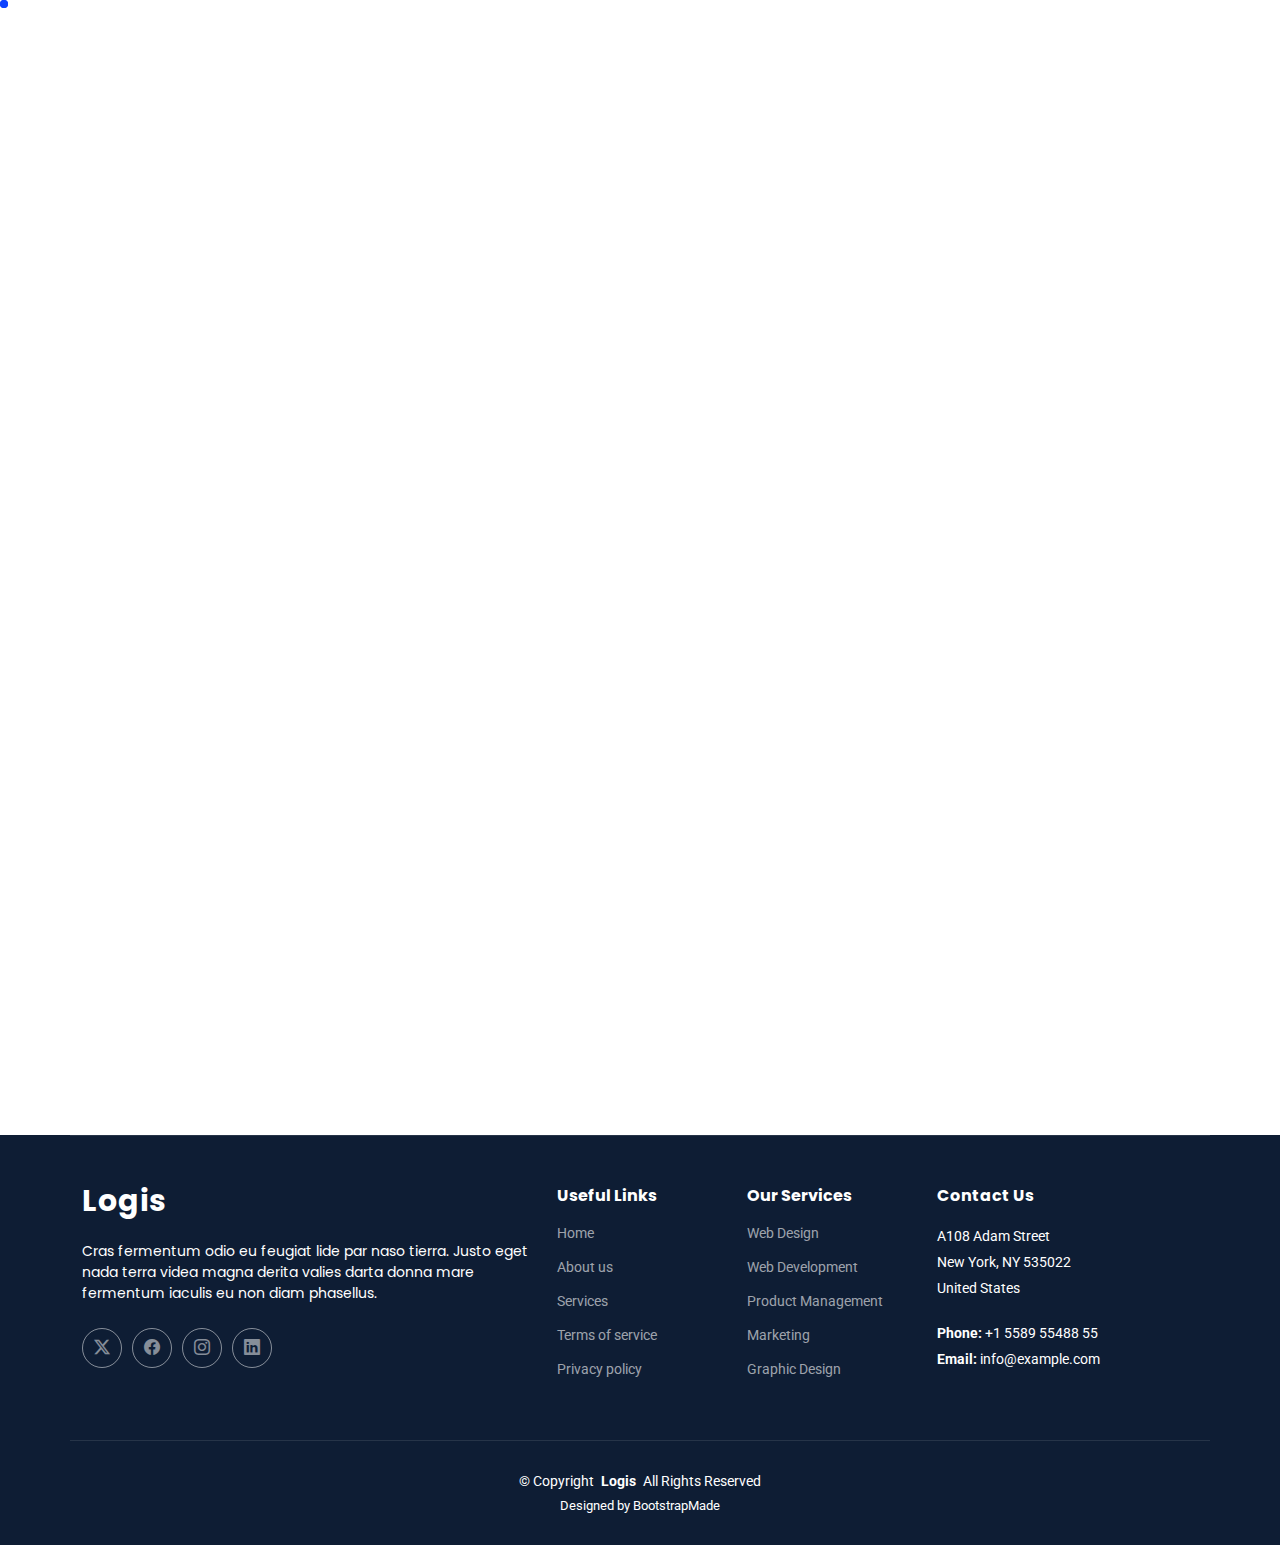
<file: contact.html>
<!DOCTYPE html>
<html lang="en">

<head>
  <meta charset="utf-8">
  <meta content="width=device-width, initial-scale=1.0" name="viewport">
  <title>Contact - Logis Bootstrap Template</title>
  <meta name="description" content="">
  <meta name="keywords" content="">

  <!-- Favicons -->
  <link href="assets/img/favicon.png" rel="icon">
  <link href="assets/img/apple-touch-icon.png" rel="apple-touch-icon">

  <!-- Fonts -->
  <link href="https://fonts.googleapis.com" rel="preconnect">
  <link href="https://fonts.gstatic.com" rel="preconnect" crossorigin>
  <link href="https://fonts.googleapis.com/css2?family=Roboto:ital,wght@0,100;0,300;0,400;0,500;0,700;0,900;1,100;1,300;1,400;1,500;1,700;1,900&family=Poppins:ital,wght@0,100;0,200;0,300;0,400;0,500;0,600;0,700;0,800;0,900;1,100;1,200;1,300;1,400;1,500;1,600;1,700;1,800;1,900&display=swap" rel="stylesheet">

  <!-- Vendor CSS Files -->
  <link href="assets/vendor/bootstrap/css/bootstrap.min.css" rel="stylesheet">
  <link href="assets/vendor/bootstrap-icons/bootstrap-icons.css" rel="stylesheet">
  <link href="assets/vendor/aos/aos.css" rel="stylesheet">
  <link href="assets/vendor/fontawesome-free/css/all.min.css" rel="stylesheet">
  <link href="assets/vendor/glightbox/css/glightbox.min.css" rel="stylesheet">
  <link href="assets/vendor/swiper/swiper-bundle.min.css" rel="stylesheet">

  <!-- Main CSS File -->
  <link href="assets/css/main.css" rel="stylesheet">

  <!-- =======================================================
  * Template Name: Logis
  * Template URL: https://bootstrapmade.com/logis-bootstrap-logistics-website-template/
  * Updated: Aug 07 2024 with Bootstrap v5.3.3
  * Author: BootstrapMade.com
  * License: https://bootstrapmade.com/license/
  ======================================================== -->
</head>

<body class="contact-page">

  <header id="header" class="header d-flex align-items-center fixed-top">
    <div class="container-fluid container-xl position-relative d-flex align-items-center">

      <a href="index.html" class="logo d-flex align-items-center me-auto">
        <!-- Uncomment the line below if you also wish to use an image logo -->
        <!-- <img src="assets/img/logo.png" alt=""> -->
        <h1 class="sitename">Logis</h1>
      </a>

      <nav id="navmenu" class="navmenu">
        <ul>
          <li><a href="index.html">Home<br></a></li>
          <li><a href="about.html">About</a></li>
          <li><a href="services.html">Services</a></li>
          <li><a href="pricing.html">Pricing</a></li>
          <li class="dropdown"><a href="#"><span>Dropdown</span> <i class="bi bi-chevron-down toggle-dropdown"></i></a>
            <ul>
              <li><a href="#">Dropdown 1</a></li>
              <li class="dropdown"><a href="#"><span>Deep Dropdown</span> <i class="bi bi-chevron-down toggle-dropdown"></i></a>
                <ul>
                  <li><a href="#">Deep Dropdown 1</a></li>
                  <li><a href="#">Deep Dropdown 2</a></li>
                  <li><a href="#">Deep Dropdown 3</a></li>
                  <li><a href="#">Deep Dropdown 4</a></li>
                  <li><a href="#">Deep Dropdown 5</a></li>
                </ul>
              </li>
              <li><a href="#">Dropdown 2</a></li>
              <li><a href="#">Dropdown 3</a></li>
              <li><a href="#">Dropdown 4</a></li>
            </ul>
          </li>
          <li><a href="contact.html" class="active">Contact</a></li>
        </ul>
        <i class="mobile-nav-toggle d-xl-none bi bi-list"></i>
      </nav>

      <a class="btn-getstarted" href="get-a-quote.html">Get a Quote</a>

    </div>
  </header>

  <main class="main">

    <!-- Page Title -->
    <div class="page-title dark-background" data-aos="fade" style="background-image: url(assets/img/page-title-bg.jpg);">
      <div class="container position-relative">
        <h1>Contact</h1>
        <p>Esse dolorum voluptatum ullam est sint nemo et est ipsa porro placeat quibusdam quia assumenda numquam molestias.</p>
        <nav class="breadcrumbs">
          <ol>
            <li><a href="index.html">Home</a></li>
            <li class="current">Contact</li>
          </ol>
        </nav>
      </div>
    </div><!-- End Page Title -->

    <!-- Contact Section -->
    <section id="contact" class="contact section">

      <div class="container" data-aos="fade-up" data-aos-delay="100">

        <div class="mb-4" data-aos="fade-up" data-aos-delay="200">
          <iframe style="border:0; width: 100%; height: 270px;" src="https://www.google.com/maps/embed?pb=!1m14!1m8!1m3!1d48389.78314118045!2d-74.006138!3d40.710059!3m2!1i1024!2i768!4f13.1!3m3!1m2!1s0x89c25a22a3bda30d%3A0xb89d1fe6bc499443!2sDowntown%20Conference%20Center!5e0!3m2!1sen!2sus!4v1676961268712!5m2!1sen!2sus" frameborder="0" allowfullscreen="" loading="lazy" referrerpolicy="no-referrer-when-downgrade"></iframe>
        </div><!-- End Google Maps -->

        <div class="row gy-4">

          <div class="col-lg-4">
            <div class="info-item d-flex" data-aos="fade-up" data-aos-delay="300">
              <i class="bi bi-geo-alt flex-shrink-0"></i>
              <div>
                <h3>Address</h3>
                <p>A108 Adam Street, New York, NY 535022</p>
              </div>
            </div><!-- End Info Item -->

            <div class="info-item d-flex" data-aos="fade-up" data-aos-delay="400">
              <i class="bi bi-telephone flex-shrink-0"></i>
              <div>
                <h3>Call Us</h3>
                <p>+1 5589 55488 55</p>
              </div>
            </div><!-- End Info Item -->

            <div class="info-item d-flex" data-aos="fade-up" data-aos-delay="500">
              <i class="bi bi-envelope flex-shrink-0"></i>
              <div>
                <h3>Email Us</h3>
                <p>info@example.com</p>
              </div>
            </div><!-- End Info Item -->

          </div>

          <div class="col-lg-8">
            <form action="forms/contact.php" method="post" class="php-email-form" data-aos="fade-up" data-aos-delay="200">
              <div class="row gy-4">

                <div class="col-md-6">
                  <input type="text" name="name" class="form-control" placeholder="Your Name" required="">
                </div>

                <div class="col-md-6 ">
                  <input type="email" class="form-control" name="email" placeholder="Your Email" required="">
                </div>

                <div class="col-md-12">
                  <input type="text" class="form-control" name="subject" placeholder="Subject" required="">
                </div>

                <div class="col-md-12">
                  <textarea class="form-control" name="message" rows="6" placeholder="Message" required=""></textarea>
                </div>

                <div class="col-md-12 text-center">
                  <div class="loading">Loading</div>
                  <div class="error-message"></div>
                  <div class="sent-message">Your message has been sent. Thank you!</div>

                  <button type="submit">Send Message</button>
                </div>

              </div>
            </form>
          </div><!-- End Contact Form -->

        </div>

      </div>

    </section><!-- /Contact Section -->

  </main>

  <footer id="footer" class="footer dark-background">

    <div class="container footer-top">
      <div class="row gy-4">
        <div class="col-lg-5 col-md-12 footer-about">
          <a href="index.html" class="logo d-flex align-items-center">
            <span class="sitename">Logis</span>
          </a>
          <p>Cras fermentum odio eu feugiat lide par naso tierra. Justo eget nada terra videa magna derita valies darta donna mare fermentum iaculis eu non diam phasellus.</p>
          <div class="social-links d-flex mt-4">
            <a href=""><i class="bi bi-twitter-x"></i></a>
            <a href=""><i class="bi bi-facebook"></i></a>
            <a href=""><i class="bi bi-instagram"></i></a>
            <a href=""><i class="bi bi-linkedin"></i></a>
          </div>
        </div>

        <div class="col-lg-2 col-6 footer-links">
          <h4>Useful Links</h4>
          <ul>
            <li><a href="#">Home</a></li>
            <li><a href="#">About us</a></li>
            <li><a href="#">Services</a></li>
            <li><a href="#">Terms of service</a></li>
            <li><a href="#">Privacy policy</a></li>
          </ul>
        </div>

        <div class="col-lg-2 col-6 footer-links">
          <h4>Our Services</h4>
          <ul>
            <li><a href="#">Web Design</a></li>
            <li><a href="#">Web Development</a></li>
            <li><a href="#">Product Management</a></li>
            <li><a href="#">Marketing</a></li>
            <li><a href="#">Graphic Design</a></li>
          </ul>
        </div>

        <div class="col-lg-3 col-md-12 footer-contact text-center text-md-start">
          <h4>Contact Us</h4>
          <p>A108 Adam Street</p>
          <p>New York, NY 535022</p>
          <p>United States</p>
          <p class="mt-4"><strong>Phone:</strong> <span>+1 5589 55488 55</span></p>
          <p><strong>Email:</strong> <span>info@example.com</span></p>
        </div>

      </div>
    </div>

    <div class="container copyright text-center mt-4">
      <p>© <span>Copyright</span> <strong class="px-1 sitename">Logis</strong> <span>All Rights Reserved</span></p>
      <div class="credits">
        <!-- All the links in the footer should remain intact. -->
        <!-- You can delete the links only if you've purchased the pro version. -->
        <!-- Licensing information: https://bootstrapmade.com/license/ -->
        <!-- Purchase the pro version with working PHP/AJAX contact form: [buy-url] -->
        Designed by <a href="https://bootstrapmade.com/">BootstrapMade</a>
      </div>
    </div>

  </footer>

  <!-- Scroll Top -->
  <a href="#" id="scroll-top" class="scroll-top d-flex align-items-center justify-content-center"><i class="bi bi-arrow-up-short"></i></a>

  <!-- Preloader -->
  <div id="preloader"></div>

  <!-- Vendor JS Files -->
  <script src="assets/vendor/bootstrap/js/bootstrap.bundle.min.js"></script>
  <script src="assets/vendor/php-email-form/validate.js"></script>
  <script src="assets/vendor/aos/aos.js"></script>
  <script src="assets/vendor/purecounter/purecounter_vanilla.js"></script>
  <script src="assets/vendor/glightbox/js/glightbox.min.js"></script>
  <script src="assets/vendor/swiper/swiper-bundle.min.js"></script>

  <!-- Main JS File -->
  <script src="assets/js/main.js"></script>

</body>

</html>
</file>
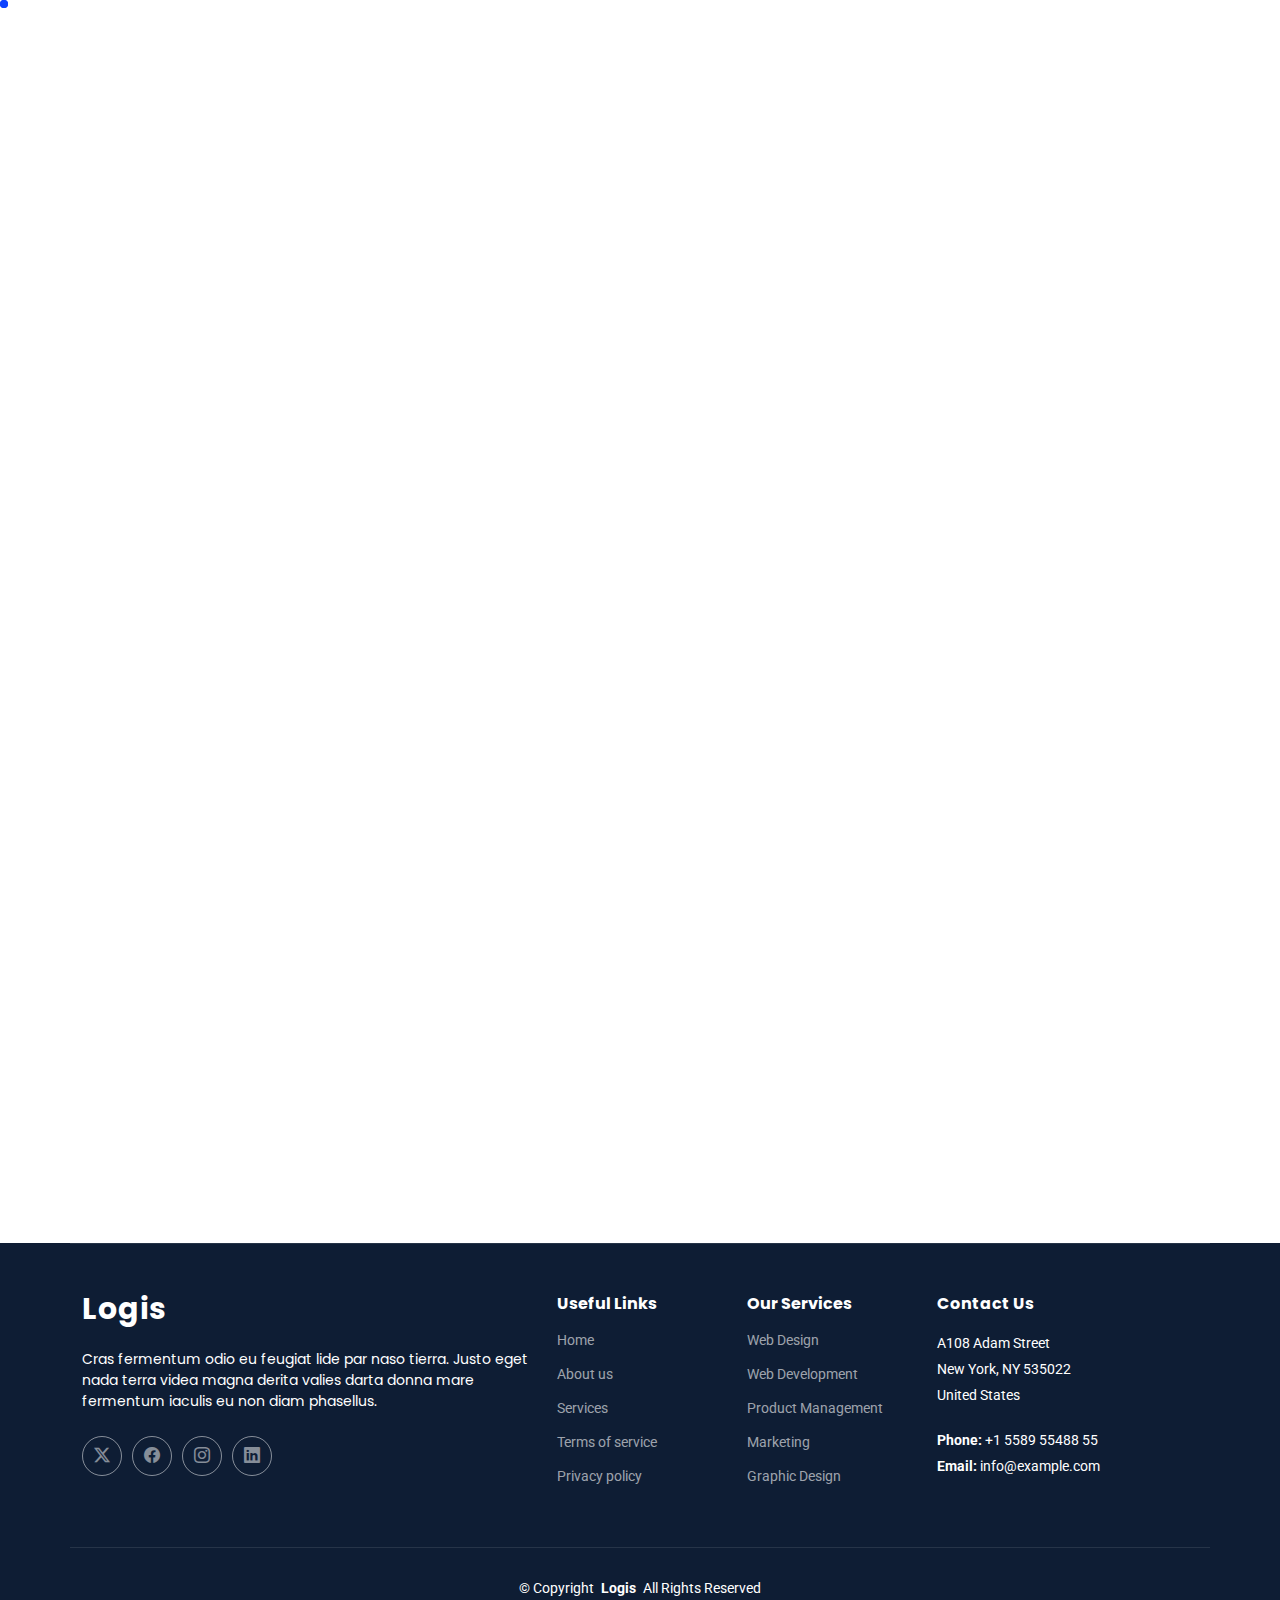
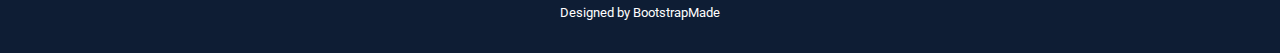
<file: get-a-quote.html>
<!DOCTYPE html>
<html lang="en">

<head>
  <meta charset="utf-8">
  <meta content="width=device-width, initial-scale=1.0" name="viewport">
  <title>Get A Quote - Logis Bootstrap Template</title>
  <meta name="description" content="">
  <meta name="keywords" content="">

  <!-- Favicons -->
  <link href="assets/img/favicon.png" rel="icon">
  <link href="assets/img/apple-touch-icon.png" rel="apple-touch-icon">

  <!-- Fonts -->
  <link href="https://fonts.googleapis.com" rel="preconnect">
  <link href="https://fonts.gstatic.com" rel="preconnect" crossorigin>
  <link href="https://fonts.googleapis.com/css2?family=Roboto:ital,wght@0,100;0,300;0,400;0,500;0,700;0,900;1,100;1,300;1,400;1,500;1,700;1,900&family=Poppins:ital,wght@0,100;0,200;0,300;0,400;0,500;0,600;0,700;0,800;0,900;1,100;1,200;1,300;1,400;1,500;1,600;1,700;1,800;1,900&display=swap" rel="stylesheet">

  <!-- Vendor CSS Files -->
  <link href="assets/vendor/bootstrap/css/bootstrap.min.css" rel="stylesheet">
  <link href="assets/vendor/bootstrap-icons/bootstrap-icons.css" rel="stylesheet">
  <link href="assets/vendor/aos/aos.css" rel="stylesheet">
  <link href="assets/vendor/fontawesome-free/css/all.min.css" rel="stylesheet">
  <link href="assets/vendor/glightbox/css/glightbox.min.css" rel="stylesheet">
  <link href="assets/vendor/swiper/swiper-bundle.min.css" rel="stylesheet">

  <!-- Main CSS File -->
  <link href="assets/css/main.css" rel="stylesheet">

  <!-- =======================================================
  * Template Name: Logis
  * Template URL: https://bootstrapmade.com/logis-bootstrap-logistics-website-template/
  * Updated: Aug 07 2024 with Bootstrap v5.3.3
  * Author: BootstrapMade.com
  * License: https://bootstrapmade.com/license/
  ======================================================== -->
</head>

<body class="get-a-quote-page">

  <header id="header" class="header d-flex align-items-center fixed-top">
    <div class="container-fluid container-xl position-relative d-flex align-items-center">

      <a href="index.html" class="logo d-flex align-items-center me-auto">
        <!-- Uncomment the line below if you also wish to use an image logo -->
        <!-- <img src="assets/img/logo.png" alt=""> -->
        <h1 class="sitename">Logis</h1>
      </a>

      <nav id="navmenu" class="navmenu">
        <ul>
          <li><a href="index.html">Home<br></a></li>
          <li><a href="about.html">About</a></li>
          <li><a href="services.html">Services</a></li>
          <li><a href="pricing.html">Pricing</a></li>
          <li class="dropdown"><a href="#"><span>Dropdown</span> <i class="bi bi-chevron-down toggle-dropdown"></i></a>
            <ul>
              <li><a href="#">Dropdown 1</a></li>
              <li class="dropdown"><a href="#"><span>Deep Dropdown</span> <i class="bi bi-chevron-down toggle-dropdown"></i></a>
                <ul>
                  <li><a href="#">Deep Dropdown 1</a></li>
                  <li><a href="#">Deep Dropdown 2</a></li>
                  <li><a href="#">Deep Dropdown 3</a></li>
                  <li><a href="#">Deep Dropdown 4</a></li>
                  <li><a href="#">Deep Dropdown 5</a></li>
                </ul>
              </li>
              <li><a href="#">Dropdown 2</a></li>
              <li><a href="#">Dropdown 3</a></li>
              <li><a href="#">Dropdown 4</a></li>
            </ul>
          </li>
          <li><a href="contact.html">Contact</a></li>
        </ul>
        <i class="mobile-nav-toggle d-xl-none bi bi-list"></i>
      </nav>

      <a class="btn-getstarted" href="get-a-quote.html">Get a Quote</a>

    </div>
  </header>

  <main class="main">

    <!-- Page Title -->
    <div class="page-title dark-background" data-aos="fade" style="background-image: url(assets/img/page-title-bg.jpg);">
      <div class="container position-relative">
        <h1>Get a Quote</h1>
        <p>Esse dolorum voluptatum ullam est sint nemo et est ipsa porro placeat quibusdam quia assumenda numquam molestias.</p>
        <nav class="breadcrumbs">
          <ol>
            <li><a href="index.html">Home</a></li>
            <li class="current">Get A Quote</li>
          </ol>
        </nav>
      </div>
    </div><!-- End Page Title -->

    <!-- Get A Quote Section -->
    <section id="get-a-quote" class="get-a-quote section">

      <div class="container">

        <div class="row g-0" data-aos="fade-up" data-aos-delay="100">

          <div class="col-lg-5 quote-bg" style="background-image: url(assets/img/quote-bg.jpg);"></div>

          <div class="col-lg-7" data-aos="fade-up" data-aos-delay="200">
            <form action="forms/get-a-quote.php" method="post" class="php-email-form">
              <h3>Get a quote</h3>
              <p>Vel nobis odio laboriosam et hic voluptatem. Inventore vitae totam. Rerum repellendus enim linead sero park flows.</p>

              <div class="row gy-4">

                <div class="col-md-6">
                  <input type="text" name="departure" class="form-control" placeholder="City of Departure" required="">
                </div>

                <div class="col-md-6">
                  <input type="text" name="delivery" class="form-control" placeholder="Delivery City" required="">
                </div>

                <div class="col-md-6">
                  <input type="text" name="weight" class="form-control" placeholder="Total Weight (kg)" required="">
                </div>

                <div class="col-md-6">
                  <input type="text" name="dimensions" class="form-control" placeholder="Dimensions (cm)" required="">
                </div>

                <div class="col-lg-12">
                  <h4>Your Personal Details</h4>
                </div>

                <div class="col-12">
                  <input type="text" name="name" class="form-control" placeholder="Name" required="">
                </div>

                <div class="col-12 ">
                  <input type="email" class="form-control" name="email" placeholder="Email" required="">
                </div>

                <div class="col-12">
                  <input type="text" class="form-control" name="phone" placeholder="Phone" required="">
                </div>

                <div class="col-12">
                  <textarea class="form-control" name="message" rows="6" placeholder="Message" required=""></textarea>
                </div>

                <div class="col-12 text-center">
                  <div class="loading">Loading</div>
                  <div class="error-message"></div>
                  <div class="sent-message">Your quote request has been sent successfully. Thank you!</div>

                  <button type="submit">Get a quote</button>
                </div>

              </div>
            </form>
          </div><!-- End Quote Form -->

        </div>

      </div>

    </section><!-- /Get A Quote Section -->

  </main>

  <footer id="footer" class="footer dark-background">

    <div class="container footer-top">
      <div class="row gy-4">
        <div class="col-lg-5 col-md-12 footer-about">
          <a href="index.html" class="logo d-flex align-items-center">
            <span class="sitename">Logis</span>
          </a>
          <p>Cras fermentum odio eu feugiat lide par naso tierra. Justo eget nada terra videa magna derita valies darta donna mare fermentum iaculis eu non diam phasellus.</p>
          <div class="social-links d-flex mt-4">
            <a href=""><i class="bi bi-twitter-x"></i></a>
            <a href=""><i class="bi bi-facebook"></i></a>
            <a href=""><i class="bi bi-instagram"></i></a>
            <a href=""><i class="bi bi-linkedin"></i></a>
          </div>
        </div>

        <div class="col-lg-2 col-6 footer-links">
          <h4>Useful Links</h4>
          <ul>
            <li><a href="#">Home</a></li>
            <li><a href="#">About us</a></li>
            <li><a href="#">Services</a></li>
            <li><a href="#">Terms of service</a></li>
            <li><a href="#">Privacy policy</a></li>
          </ul>
        </div>

        <div class="col-lg-2 col-6 footer-links">
          <h4>Our Services</h4>
          <ul>
            <li><a href="#">Web Design</a></li>
            <li><a href="#">Web Development</a></li>
            <li><a href="#">Product Management</a></li>
            <li><a href="#">Marketing</a></li>
            <li><a href="#">Graphic Design</a></li>
          </ul>
        </div>

        <div class="col-lg-3 col-md-12 footer-contact text-center text-md-start">
          <h4>Contact Us</h4>
          <p>A108 Adam Street</p>
          <p>New York, NY 535022</p>
          <p>United States</p>
          <p class="mt-4"><strong>Phone:</strong> <span>+1 5589 55488 55</span></p>
          <p><strong>Email:</strong> <span>info@example.com</span></p>
        </div>

      </div>
    </div>

    <div class="container copyright text-center mt-4">
      <p>© <span>Copyright</span> <strong class="px-1 sitename">Logis</strong> <span>All Rights Reserved</span></p>
      <div class="credits">
        <!-- All the links in the footer should remain intact. -->
        <!-- You can delete the links only if you've purchased the pro version. -->
        <!-- Licensing information: https://bootstrapmade.com/license/ -->
        <!-- Purchase the pro version with working PHP/AJAX contact form: [buy-url] -->
        Designed by <a href="https://bootstrapmade.com/">BootstrapMade</a>
      </div>
    </div>

  </footer>

  <!-- Scroll Top -->
  <a href="#" id="scroll-top" class="scroll-top d-flex align-items-center justify-content-center"><i class="bi bi-arrow-up-short"></i></a>

  <!-- Preloader -->
  <div id="preloader"></div>

  <!-- Vendor JS Files -->
  <script src="assets/vendor/bootstrap/js/bootstrap.bundle.min.js"></script>
  <script src="assets/vendor/php-email-form/validate.js"></script>
  <script src="assets/vendor/aos/aos.js"></script>
  <script src="assets/vendor/purecounter/purecounter_vanilla.js"></script>
  <script src="assets/vendor/glightbox/js/glightbox.min.js"></script>
  <script src="assets/vendor/swiper/swiper-bundle.min.js"></script>

  <!-- Main JS File -->
  <script src="assets/js/main.js"></script>

</body>

</html>
</file>
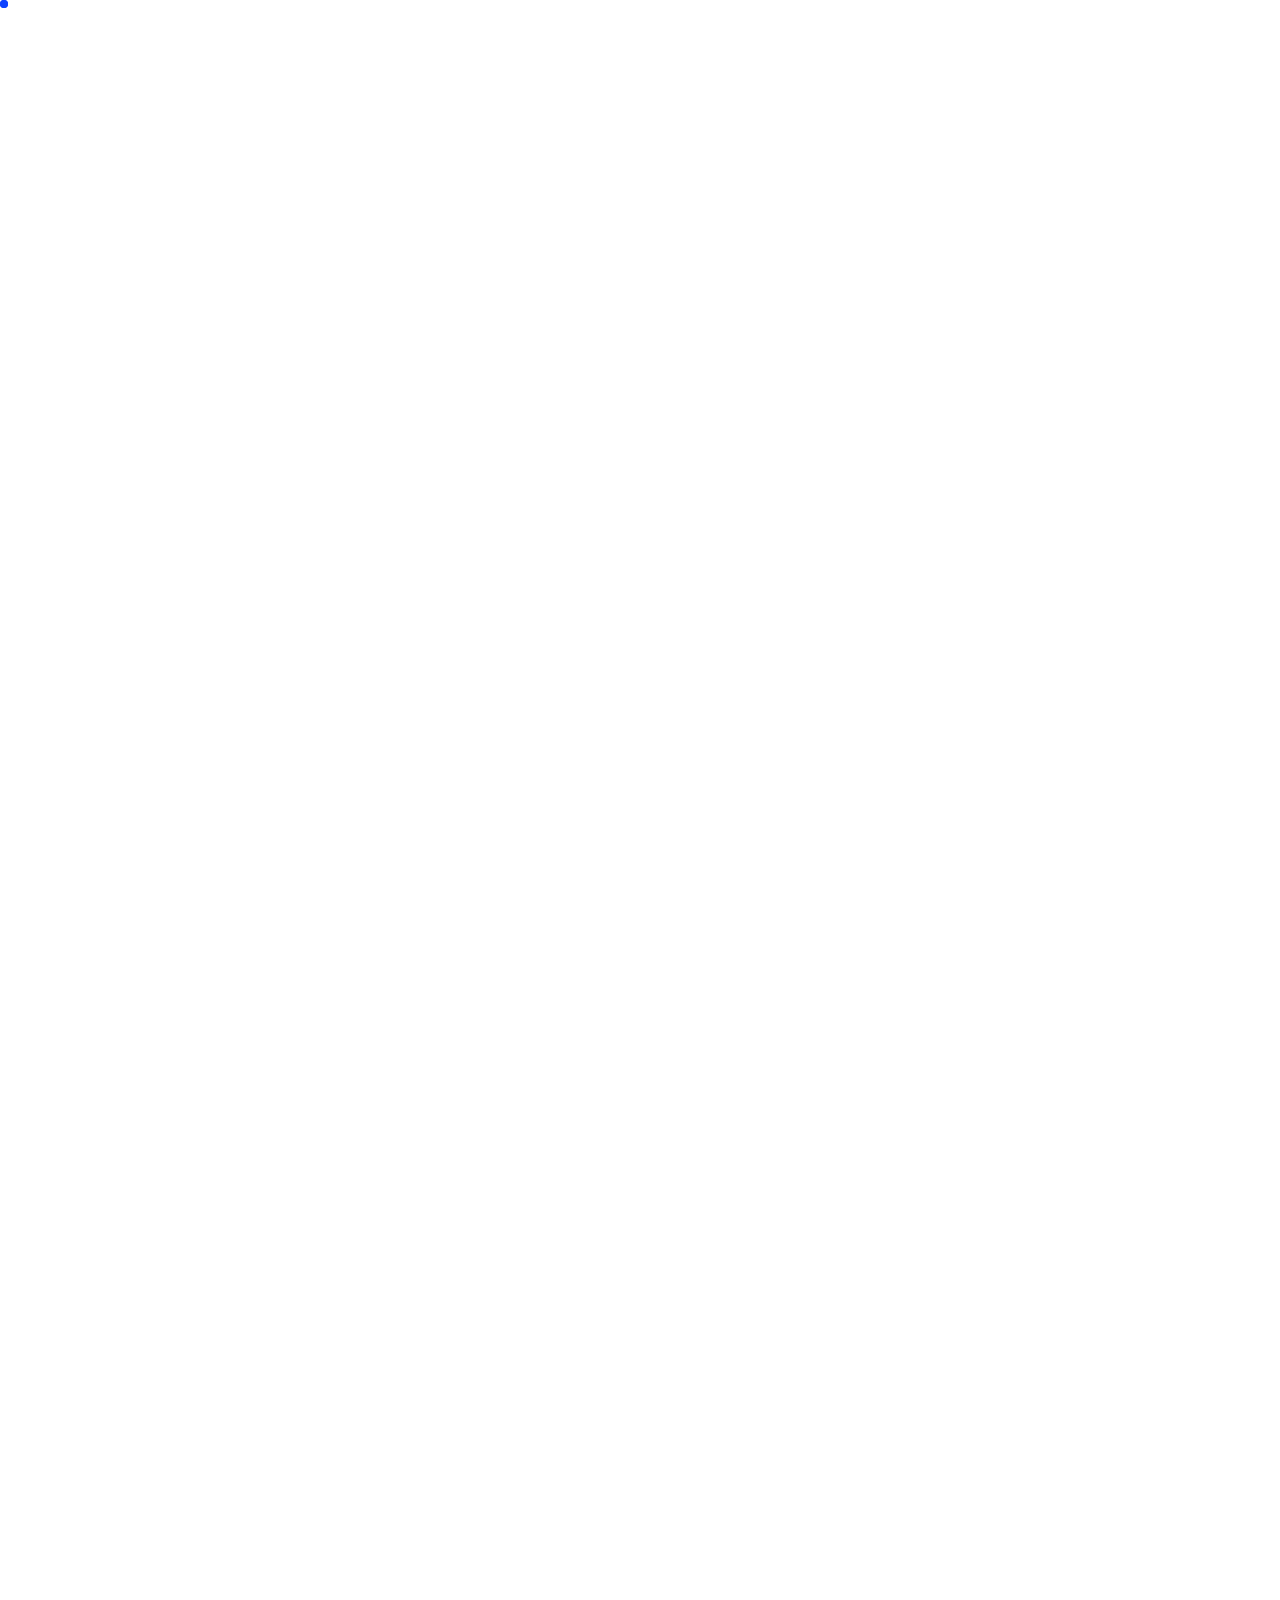
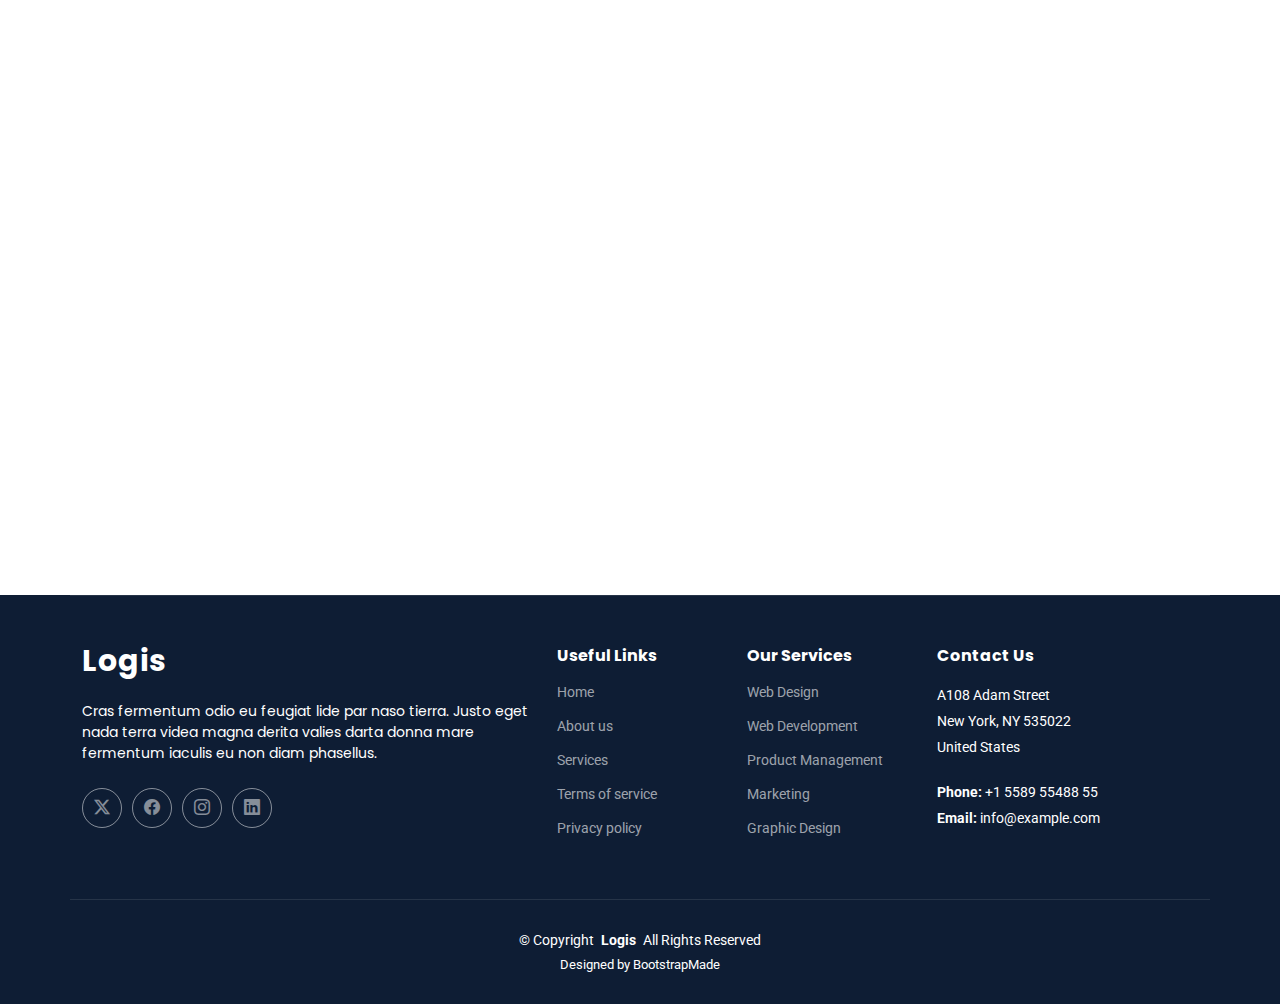
<file: pricing.html>
<!DOCTYPE html>
<html lang="en">

<head>
  <meta charset="utf-8">
  <meta content="width=device-width, initial-scale=1.0" name="viewport">
  <title>Pricing - Logis Bootstrap Template</title>
  <meta name="description" content="">
  <meta name="keywords" content="">

  <!-- Favicons -->
  <link href="assets/img/favicon.png" rel="icon">
  <link href="assets/img/apple-touch-icon.png" rel="apple-touch-icon">

  <!-- Fonts -->
  <link href="https://fonts.googleapis.com" rel="preconnect">
  <link href="https://fonts.gstatic.com" rel="preconnect" crossorigin>
  <link href="https://fonts.googleapis.com/css2?family=Roboto:ital,wght@0,100;0,300;0,400;0,500;0,700;0,900;1,100;1,300;1,400;1,500;1,700;1,900&family=Poppins:ital,wght@0,100;0,200;0,300;0,400;0,500;0,600;0,700;0,800;0,900;1,100;1,200;1,300;1,400;1,500;1,600;1,700;1,800;1,900&display=swap" rel="stylesheet">

  <!-- Vendor CSS Files -->
  <link href="assets/vendor/bootstrap/css/bootstrap.min.css" rel="stylesheet">
  <link href="assets/vendor/bootstrap-icons/bootstrap-icons.css" rel="stylesheet">
  <link href="assets/vendor/aos/aos.css" rel="stylesheet">
  <link href="assets/vendor/fontawesome-free/css/all.min.css" rel="stylesheet">
  <link href="assets/vendor/glightbox/css/glightbox.min.css" rel="stylesheet">
  <link href="assets/vendor/swiper/swiper-bundle.min.css" rel="stylesheet">

  <!-- Main CSS File -->
  <link href="assets/css/main.css" rel="stylesheet">

  <!-- =======================================================
  * Template Name: Logis
  * Template URL: https://bootstrapmade.com/logis-bootstrap-logistics-website-template/
  * Updated: Aug 07 2024 with Bootstrap v5.3.3
  * Author: BootstrapMade.com
  * License: https://bootstrapmade.com/license/
  ======================================================== -->
</head>

<body class="pricing-page">

  <header id="header" class="header d-flex align-items-center fixed-top">
    <div class="container-fluid container-xl position-relative d-flex align-items-center">

      <a href="index.html" class="logo d-flex align-items-center me-auto">
        <!-- Uncomment the line below if you also wish to use an image logo -->
        <!-- <img src="assets/img/logo.png" alt=""> -->
        <h1 class="sitename">Logis</h1>
      </a>

      <nav id="navmenu" class="navmenu">
        <ul>
          <li><a href="index.html">Home<br></a></li>
          <li><a href="about.html">About</a></li>
          <li><a href="services.html">Services</a></li>
          <li><a href="pricing.html" class="active">Pricing</a></li>
          <li class="dropdown"><a href="#"><span>Dropdown</span> <i class="bi bi-chevron-down toggle-dropdown"></i></a>
            <ul>
              <li><a href="#">Dropdown 1</a></li>
              <li class="dropdown"><a href="#"><span>Deep Dropdown</span> <i class="bi bi-chevron-down toggle-dropdown"></i></a>
                <ul>
                  <li><a href="#">Deep Dropdown 1</a></li>
                  <li><a href="#">Deep Dropdown 2</a></li>
                  <li><a href="#">Deep Dropdown 3</a></li>
                  <li><a href="#">Deep Dropdown 4</a></li>
                  <li><a href="#">Deep Dropdown 5</a></li>
                </ul>
              </li>
              <li><a href="#">Dropdown 2</a></li>
              <li><a href="#">Dropdown 3</a></li>
              <li><a href="#">Dropdown 4</a></li>
            </ul>
          </li>
          <li><a href="contact.html">Contact</a></li>
        </ul>
        <i class="mobile-nav-toggle d-xl-none bi bi-list"></i>
      </nav>

      <a class="btn-getstarted" href="get-a-quote.html">Get a Quote</a>

    </div>
  </header>

  <main class="main">

    <!-- Page Title -->
    <div class="page-title dark-background" data-aos="fade" style="background-image: url(assets/img/page-title-bg.jpg);">
      <div class="container position-relative">
        <h1>Pricing</h1>
        <p>Esse dolorum voluptatum ullam est sint nemo et est ipsa porro placeat quibusdam quia assumenda numquam molestias.</p>
        <nav class="breadcrumbs">
          <ol>
            <li><a href="index.html">Home</a></li>
            <li class="current">Pricing</li>
          </ol>
        </nav>
      </div>
    </div><!-- End Page Title -->

    <!-- Pricing Section -->
    <section id="pricing" class="pricing section">

      <!-- Section Title -->
      <div class="container section-title" data-aos="fade-up">
        <span>Pricing</span>
        <h2>Pricing</h2>
        <p>Necessitatibus eius consequatur ex aliquid fuga eum quidem sint consectetur velit</p>
      </div><!-- End Section Title -->

      <div class="container">

        <div class="row gy-4">

          <div class="col-lg-4" data-aos="zoom-in" data-aos-delay="100">
            <div class="pricing-item">
              <h3>Free Plan</h3>
              <h4><sup>$</sup>0<span> / month</span></h4>
              <ul>
                <li><i class="bi bi-check"></i> <span>Quam adipiscing vitae proin</span></li>
                <li><i class="bi bi-check"></i> <span>Nec feugiat nisl pretium</span></li>
                <li><i class="bi bi-check"></i> <span>Nulla at volutpat diam uteera</span></li>
                <li class="na"><i class="bi bi-x"></i> <span>Pharetra massa massa ultricies</span></li>
                <li class="na"><i class="bi bi-x"></i> <span>Massa ultricies mi quis hendrerit</span></li>
              </ul>
              <a href="#" class="buy-btn">Buy Now</a>
            </div>
          </div><!-- End Pricing Item -->

          <div class="col-lg-4" data-aos="zoom-in" data-aos-delay="200">
            <div class="pricing-item featured">
              <h3>Business Plan</h3>
              <h4><sup>$</sup>29<span> / month</span></h4>
              <ul>
                <li><i class="bi bi-check"></i> <span>Quam adipiscing vitae proin</span></li>
                <li><i class="bi bi-check"></i> <span>Nec feugiat nisl pretium</span></li>
                <li><i class="bi bi-check"></i> <span>Nulla at volutpat diam uteera</span></li>
                <li><i class="bi bi-check"></i> <span>Pharetra massa massa ultricies</span></li>
                <li><i class="bi bi-check"></i> <span>Massa ultricies mi quis hendrerit</span></li>
              </ul>
              <a href="#" class="buy-btn">Buy Now</a>
            </div>
          </div><!-- End Pricing Item -->

          <div class="col-lg-4" data-aos="zoom-in" data-aos-delay="300">
            <div class="pricing-item">
              <h3>Developer Plan</h3>
              <h4><sup>$</sup>49<span> / month</span></h4>
              <ul>
                <li><i class="bi bi-check"></i> <span>Quam adipiscing vitae proin</span></li>
                <li><i class="bi bi-check"></i> <span>Nec feugiat nisl pretium</span></li>
                <li><i class="bi bi-check"></i> <span>Nulla at volutpat diam uteera</span></li>
                <li><i class="bi bi-check"></i> <span>Pharetra massa massa ultricies</span></li>
                <li><i class="bi bi-check"></i> <span>Massa ultricies mi quis hendrerit</span></li>
              </ul>
              <a href="#" class="buy-btn">Buy Now</a>
            </div>
          </div><!-- End Pricing Item -->

        </div>

      </div>

    </section><!-- /Pricing Section -->

    <!-- Alt Pricing Section -->
    <section id="alt-pricing" class="alt-pricing section">

      <!-- Section Title -->
      <div class="container section-title" data-aos="fade-up">
        <span>Alt Pricing<br></span>
        <h2>Alt Pricing</h2>
        <p>Necessitatibus eius consequatur ex aliquid fuga eum quidem sint consectetur velit</p>
      </div><!-- End Section Title -->

      <div class="container">

        <div class="row gy-4 pricing-item" data-aos="fade-up" data-aos-delay="100">
          <div class="col-lg-3 d-flex align-items-center justify-content-center">
            <h3>Free Plan</h3>
          </div>
          <div class="col-lg-3 d-flex align-items-center justify-content-center">
            <h4><sup>$</sup>0<span> / month</span></h4>
          </div>
          <div class="col-lg-3 d-flex align-items-center justify-content-center">
            <ul>
              <li><i class="bi bi-check"></i> <span>Quam adipiscing vitae proin</span></li>
              <li><i class="bi bi-check"></i> <span>Nulla at volutpat diam uteera</span></li>
              <li class="na"><i class="bi bi-x"></i> <span>Pharetra massa massa ultricies</span></li>
            </ul>
          </div>
          <div class="col-lg-3 d-flex align-items-center justify-content-center">
            <div class="text-center"><a href="#" class="buy-btn">Buy Now</a></div>
          </div>
        </div><!-- End Pricing Item -->

        <div class="row gy-4 pricing-item featured mt-4" data-aos="fade-up" data-aos-delay="200">
          <div class="col-lg-3 d-flex align-items-center justify-content-center">
            <h3>Business Plan</h3>
          </div>
          <div class="col-lg-3 d-flex align-items-center justify-content-center">
            <h4><sup>$</sup>29<span> / month</span></h4>
          </div>
          <div class="col-lg-3 d-flex align-items-center justify-content-center">
            <ul>
              <li><i class="bi bi-check"></i> <span>Quam adipiscing vitae proin</span></li>
              <li><i class="bi bi-check"></i> <strong>Nec feugiat nisl pretium</strong></li>
              <li><i class="bi bi-check"></i> <span>Nulla at volutpat diam uteera</span></li>
            </ul>
          </div>
          <div class="col-lg-3 d-flex align-items-center justify-content-center">
            <div class="text-center"><a href="#" class="buy-btn">Buy Now</a></div>
          </div>
        </div><!-- End Pricing Item -->

        <div class="row gy-4 pricing-item mt-4" data-aos="fade-up" data-aos-delay="300">
          <div class="col-lg-3 d-flex align-items-center justify-content-center">
            <h3>Developer Plan</h3>
          </div>
          <div class="col-lg-3 d-flex align-items-center justify-content-center">
            <h4><sup>$</sup>49<span> / month</span></h4>
          </div>
          <div class="col-lg-3 d-flex align-items-center justify-content-center">
            <ul>
              <li><i class="bi bi-check"></i> <span>Quam adipiscing vitae proin</span></li>
              <li><i class="bi bi-check"></i> <span>Nec feugiat nisl pretium</span></li>
              <li><i class="bi bi-check"></i> <span>Nulla at volutpat diam uteera</span></li>
            </ul>
          </div>
          <div class="col-lg-3 d-flex align-items-center justify-content-center">
            <div class="text-center"><a href="#" class="buy-btn">Buy Now</a></div>
          </div>
        </div><!-- End Pricing Item -->

      </div>

    </section><!-- /Alt Pricing Section -->

  </main>

  <footer id="footer" class="footer dark-background">

    <div class="container footer-top">
      <div class="row gy-4">
        <div class="col-lg-5 col-md-12 footer-about">
          <a href="index.html" class="logo d-flex align-items-center">
            <span class="sitename">Logis</span>
          </a>
          <p>Cras fermentum odio eu feugiat lide par naso tierra. Justo eget nada terra videa magna derita valies darta donna mare fermentum iaculis eu non diam phasellus.</p>
          <div class="social-links d-flex mt-4">
            <a href=""><i class="bi bi-twitter-x"></i></a>
            <a href=""><i class="bi bi-facebook"></i></a>
            <a href=""><i class="bi bi-instagram"></i></a>
            <a href=""><i class="bi bi-linkedin"></i></a>
          </div>
        </div>

        <div class="col-lg-2 col-6 footer-links">
          <h4>Useful Links</h4>
          <ul>
            <li><a href="#">Home</a></li>
            <li><a href="#">About us</a></li>
            <li><a href="#">Services</a></li>
            <li><a href="#">Terms of service</a></li>
            <li><a href="#">Privacy policy</a></li>
          </ul>
        </div>

        <div class="col-lg-2 col-6 footer-links">
          <h4>Our Services</h4>
          <ul>
            <li><a href="#">Web Design</a></li>
            <li><a href="#">Web Development</a></li>
            <li><a href="#">Product Management</a></li>
            <li><a href="#">Marketing</a></li>
            <li><a href="#">Graphic Design</a></li>
          </ul>
        </div>

        <div class="col-lg-3 col-md-12 footer-contact text-center text-md-start">
          <h4>Contact Us</h4>
          <p>A108 Adam Street</p>
          <p>New York, NY 535022</p>
          <p>United States</p>
          <p class="mt-4"><strong>Phone:</strong> <span>+1 5589 55488 55</span></p>
          <p><strong>Email:</strong> <span>info@example.com</span></p>
        </div>

      </div>
    </div>

    <div class="container copyright text-center mt-4">
      <p>© <span>Copyright</span> <strong class="px-1 sitename">Logis</strong> <span>All Rights Reserved</span></p>
      <div class="credits">
        <!-- All the links in the footer should remain intact. -->
        <!-- You can delete the links only if you've purchased the pro version. -->
        <!-- Licensing information: https://bootstrapmade.com/license/ -->
        <!-- Purchase the pro version with working PHP/AJAX contact form: [buy-url] -->
        Designed by <a href="https://bootstrapmade.com/">BootstrapMade</a>
      </div>
    </div>

  </footer>

  <!-- Scroll Top -->
  <a href="#" id="scroll-top" class="scroll-top d-flex align-items-center justify-content-center"><i class="bi bi-arrow-up-short"></i></a>

  <!-- Preloader -->
  <div id="preloader"></div>

  <!-- Vendor JS Files -->
  <script src="assets/vendor/bootstrap/js/bootstrap.bundle.min.js"></script>
  <script src="assets/vendor/php-email-form/validate.js"></script>
  <script src="assets/vendor/aos/aos.js"></script>
  <script src="assets/vendor/purecounter/purecounter_vanilla.js"></script>
  <script src="assets/vendor/glightbox/js/glightbox.min.js"></script>
  <script src="assets/vendor/swiper/swiper-bundle.min.js"></script>

  <!-- Main JS File -->
  <script src="assets/js/main.js"></script>

</body>

</html>
</file>
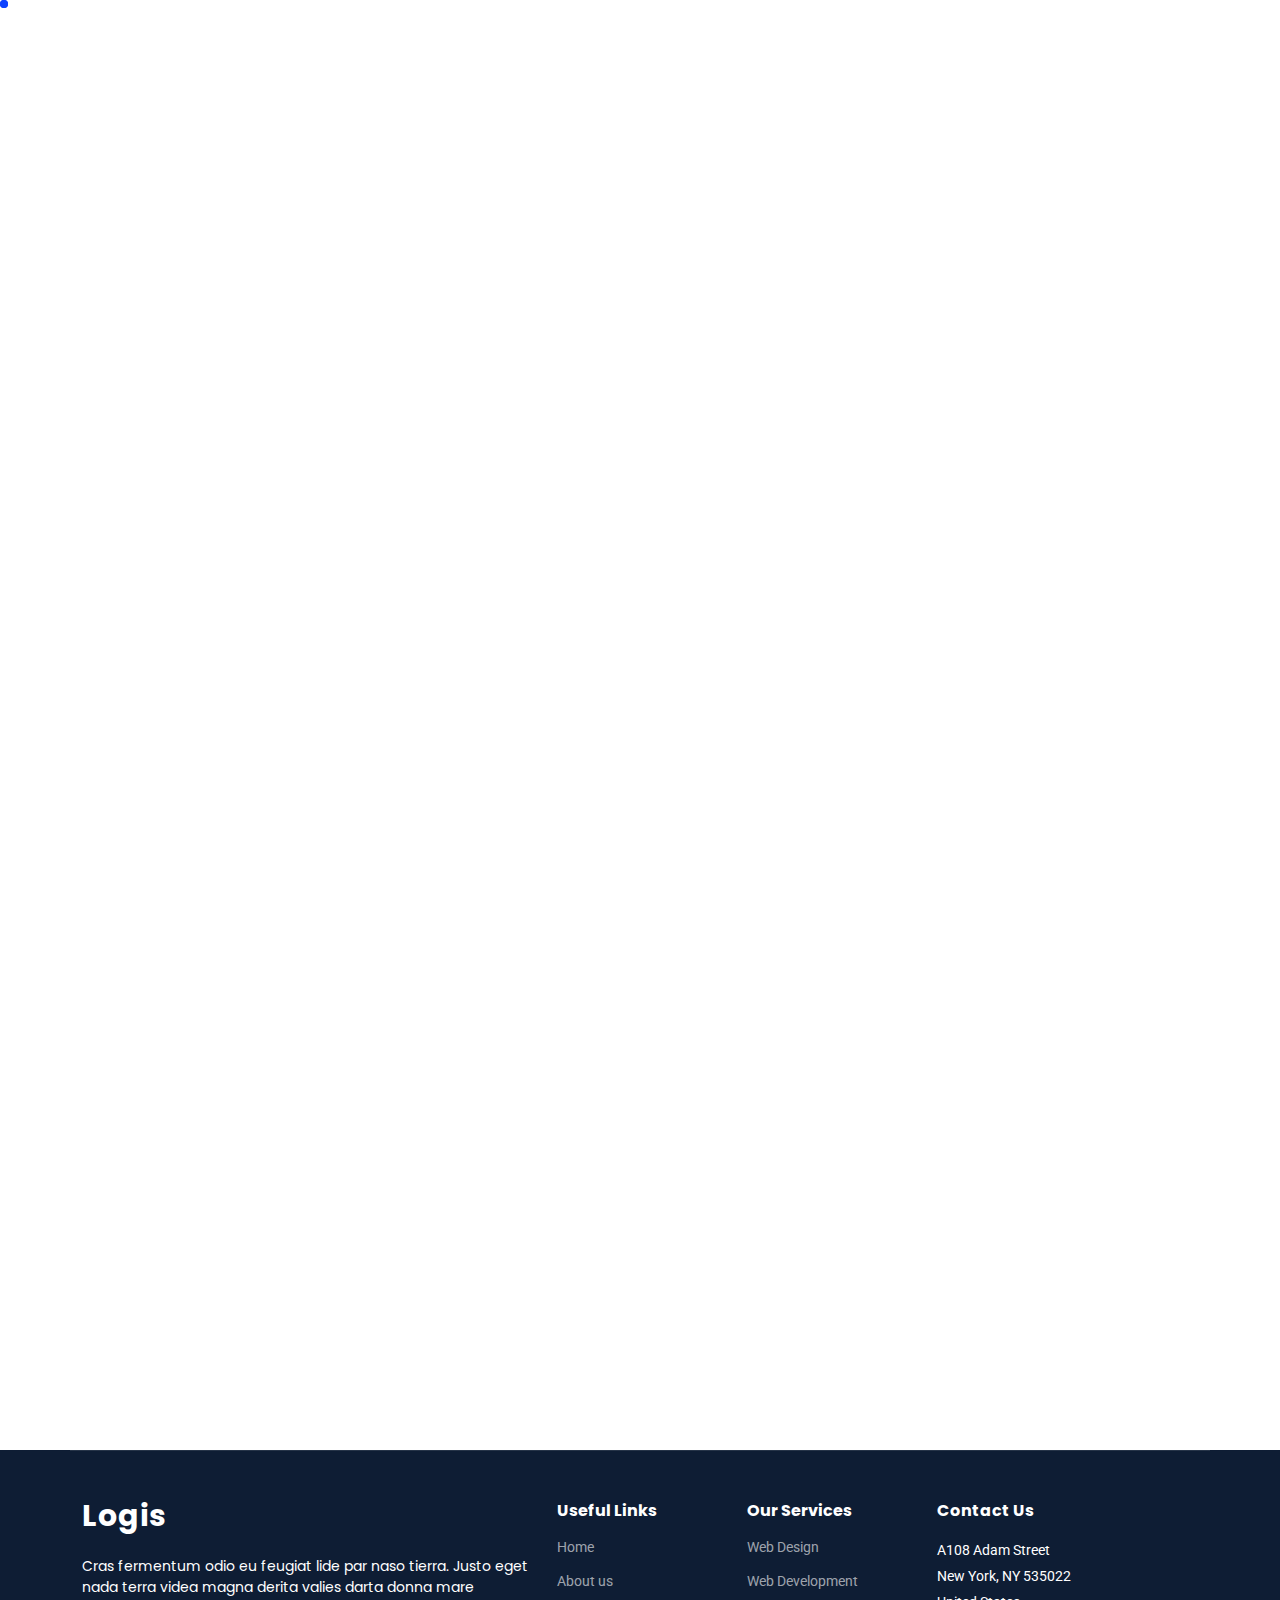
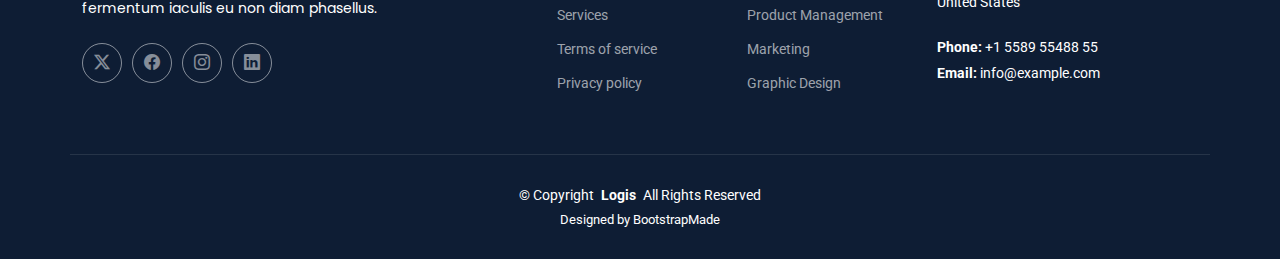
<file: service-details.html>
<!DOCTYPE html>
<html lang="en">

<head>
  <meta charset="utf-8">
  <meta content="width=device-width, initial-scale=1.0" name="viewport">
  <title>Service Details - Logis Bootstrap Template</title>
  <meta name="description" content="">
  <meta name="keywords" content="">

  <!-- Favicons -->
  <link href="assets/img/favicon.png" rel="icon">
  <link href="assets/img/apple-touch-icon.png" rel="apple-touch-icon">

  <!-- Fonts -->
  <link href="https://fonts.googleapis.com" rel="preconnect">
  <link href="https://fonts.gstatic.com" rel="preconnect" crossorigin>
  <link href="https://fonts.googleapis.com/css2?family=Roboto:ital,wght@0,100;0,300;0,400;0,500;0,700;0,900;1,100;1,300;1,400;1,500;1,700;1,900&family=Poppins:ital,wght@0,100;0,200;0,300;0,400;0,500;0,600;0,700;0,800;0,900;1,100;1,200;1,300;1,400;1,500;1,600;1,700;1,800;1,900&display=swap" rel="stylesheet">

  <!-- Vendor CSS Files -->
  <link href="assets/vendor/bootstrap/css/bootstrap.min.css" rel="stylesheet">
  <link href="assets/vendor/bootstrap-icons/bootstrap-icons.css" rel="stylesheet">
  <link href="assets/vendor/aos/aos.css" rel="stylesheet">
  <link href="assets/vendor/fontawesome-free/css/all.min.css" rel="stylesheet">
  <link href="assets/vendor/glightbox/css/glightbox.min.css" rel="stylesheet">
  <link href="assets/vendor/swiper/swiper-bundle.min.css" rel="stylesheet">

  <!-- Main CSS File -->
  <link href="assets/css/main.css" rel="stylesheet">

  <!-- =======================================================
  * Template Name: Logis
  * Template URL: https://bootstrapmade.com/logis-bootstrap-logistics-website-template/
  * Updated: Aug 07 2024 with Bootstrap v5.3.3
  * Author: BootstrapMade.com
  * License: https://bootstrapmade.com/license/
  ======================================================== -->
</head>

<body class="service-details-page">

  <header id="header" class="header d-flex align-items-center fixed-top">
    <div class="container-fluid container-xl position-relative d-flex align-items-center">

      <a href="index.html" class="logo d-flex align-items-center me-auto">
        <!-- Uncomment the line below if you also wish to use an image logo -->
        <!-- <img src="assets/img/logo.png" alt=""> -->
        <h1 class="sitename">Logis</h1>
      </a>

      <nav id="navmenu" class="navmenu">
        <ul>
          <li><a href="index.html">Home<br></a></li>
          <li><a href="about.html">About</a></li>
          <li><a href="services.html">Services</a></li>
          <li><a href="pricing.html">Pricing</a></li>
          <li class="dropdown"><a href="#"><span>Dropdown</span> <i class="bi bi-chevron-down toggle-dropdown"></i></a>
            <ul>
              <li><a href="#">Dropdown 1</a></li>
              <li class="dropdown"><a href="#"><span>Deep Dropdown</span> <i class="bi bi-chevron-down toggle-dropdown"></i></a>
                <ul>
                  <li><a href="#">Deep Dropdown 1</a></li>
                  <li><a href="#">Deep Dropdown 2</a></li>
                  <li><a href="#">Deep Dropdown 3</a></li>
                  <li><a href="#">Deep Dropdown 4</a></li>
                  <li><a href="#">Deep Dropdown 5</a></li>
                </ul>
              </li>
              <li><a href="#">Dropdown 2</a></li>
              <li><a href="#">Dropdown 3</a></li>
              <li><a href="#">Dropdown 4</a></li>
            </ul>
          </li>
          <li><a href="contact.html">Contact</a></li>
        </ul>
        <i class="mobile-nav-toggle d-xl-none bi bi-list"></i>
      </nav>

      <a class="btn-getstarted" href="get-a-quote.html">Get a Quote</a>

    </div>
  </header>

  <main class="main">

    <!-- Page Title -->
    <div class="page-title dark-background" data-aos="fade" style="background-image: url(assets/img/page-title-bg.jpg);">
      <div class="container position-relative">
        <h1>Service Details</h1>
        <p>Esse dolorum voluptatum ullam est sint nemo et est ipsa porro placeat quibusdam quia assumenda numquam molestias.</p>
        <nav class="breadcrumbs">
          <ol>
            <li><a href="index.html">Home</a></li>
            <li class="current">Service Details</li>
          </ol>
        </nav>
      </div>
    </div><!-- End Page Title -->

    <!-- Service Details Section -->
    <section id="service-details" class="service-details section">

      <div class="container">

        <div class="row gy-4">

          <div class="col-lg-4" data-aos="fade-up" data-aos-delay="100">
            <div class="services-list">
              <a href="#" class="active">Web Design</a>
              <a href="#">Software Development</a>
              <a href="#">Product Management</a>
              <a href="#">Graphic Design</a>
              <a href="#">Marketing</a>
            </div>

            <h4>Enim qui eos rerum in delectus</h4>
            <p>Nam voluptatem quasi numquam quas fugiat ex temporibus quo est. Quia aut quam quod facere ut non occaecati ut aut. Nesciunt mollitia illum tempore corrupti sed eum reiciendis. Maxime modi rerum.</p>
          </div>

          <div class="col-lg-8" data-aos="fade-up" data-aos-delay="200">
            <img src="assets/img/services.jpg" alt="" class="img-fluid services-img">
            <h3>Temporibus et in vero dicta aut eius lidero plastis trand lined voluptas dolorem ut voluptas</h3>
            <p>
              Blanditiis voluptate odit ex error ea sed officiis deserunt. Cupiditate non consequatur et doloremque consequuntur. Accusantium labore reprehenderit error temporibus saepe perferendis fuga doloribus vero. Qui omnis quo sit. Dolorem architecto eum et quos deleniti officia qui.
            </p>
            <ul>
              <li><i class="bi bi-check-circle"></i> <span>Aut eum totam accusantium voluptatem.</span></li>
              <li><i class="bi bi-check-circle"></i> <span>Assumenda et porro nisi nihil nesciunt voluptatibus.</span></li>
              <li><i class="bi bi-check-circle"></i> <span>Ullamco laboris nisi ut aliquip ex ea</span></li>
            </ul>
            <p>
              Est reprehenderit voluptatem necessitatibus asperiores neque sed ea illo. Deleniti quam sequi optio iste veniam repellat odit. Aut pariatur itaque nesciunt fuga.
            </p>
            <p>
              Sunt rem odit accusantium omnis perspiciatis officia. Laboriosam aut consequuntur recusandae mollitia doloremque est architecto cupiditate ullam. Quia est ut occaecati fuga. Distinctio ex repellendus eveniet velit sint quia sapiente cumque. Et ipsa perferendis ut nihil. Laboriosam vel voluptates tenetur nostrum. Eaque iusto cupiditate et totam et quia dolorum in. Sunt molestiae ipsum at consequatur vero. Architecto ut pariatur autem ad non cumque nesciunt qui maxime. Sunt eum quia impedit dolore alias explicabo ea.
            </p>
          </div>

        </div>

      </div>

    </section><!-- /Service Details Section -->

  </main>

  <footer id="footer" class="footer dark-background">

    <div class="container footer-top">
      <div class="row gy-4">
        <div class="col-lg-5 col-md-12 footer-about">
          <a href="index.html" class="logo d-flex align-items-center">
            <span class="sitename">Logis</span>
          </a>
          <p>Cras fermentum odio eu feugiat lide par naso tierra. Justo eget nada terra videa magna derita valies darta donna mare fermentum iaculis eu non diam phasellus.</p>
          <div class="social-links d-flex mt-4">
            <a href=""><i class="bi bi-twitter-x"></i></a>
            <a href=""><i class="bi bi-facebook"></i></a>
            <a href=""><i class="bi bi-instagram"></i></a>
            <a href=""><i class="bi bi-linkedin"></i></a>
          </div>
        </div>

        <div class="col-lg-2 col-6 footer-links">
          <h4>Useful Links</h4>
          <ul>
            <li><a href="#">Home</a></li>
            <li><a href="#">About us</a></li>
            <li><a href="#">Services</a></li>
            <li><a href="#">Terms of service</a></li>
            <li><a href="#">Privacy policy</a></li>
          </ul>
        </div>

        <div class="col-lg-2 col-6 footer-links">
          <h4>Our Services</h4>
          <ul>
            <li><a href="#">Web Design</a></li>
            <li><a href="#">Web Development</a></li>
            <li><a href="#">Product Management</a></li>
            <li><a href="#">Marketing</a></li>
            <li><a href="#">Graphic Design</a></li>
          </ul>
        </div>

        <div class="col-lg-3 col-md-12 footer-contact text-center text-md-start">
          <h4>Contact Us</h4>
          <p>A108 Adam Street</p>
          <p>New York, NY 535022</p>
          <p>United States</p>
          <p class="mt-4"><strong>Phone:</strong> <span>+1 5589 55488 55</span></p>
          <p><strong>Email:</strong> <span>info@example.com</span></p>
        </div>

      </div>
    </div>

    <div class="container copyright text-center mt-4">
      <p>© <span>Copyright</span> <strong class="px-1 sitename">Logis</strong> <span>All Rights Reserved</span></p>
      <div class="credits">
        <!-- All the links in the footer should remain intact. -->
        <!-- You can delete the links only if you've purchased the pro version. -->
        <!-- Licensing information: https://bootstrapmade.com/license/ -->
        <!-- Purchase the pro version with working PHP/AJAX contact form: [buy-url] -->
        Designed by <a href="https://bootstrapmade.com/">BootstrapMade</a>
      </div>
    </div>

  </footer>

  <!-- Scroll Top -->
  <a href="#" id="scroll-top" class="scroll-top d-flex align-items-center justify-content-center"><i class="bi bi-arrow-up-short"></i></a>

  <!-- Preloader -->
  <div id="preloader"></div>

  <!-- Vendor JS Files -->
  <script src="assets/vendor/bootstrap/js/bootstrap.bundle.min.js"></script>
  <script src="assets/vendor/php-email-form/validate.js"></script>
  <script src="assets/vendor/aos/aos.js"></script>
  <script src="assets/vendor/purecounter/purecounter_vanilla.js"></script>
  <script src="assets/vendor/glightbox/js/glightbox.min.js"></script>
  <script src="assets/vendor/swiper/swiper-bundle.min.js"></script>

  <!-- Main JS File -->
  <script src="assets/js/main.js"></script>

</body>

</html>
</file>
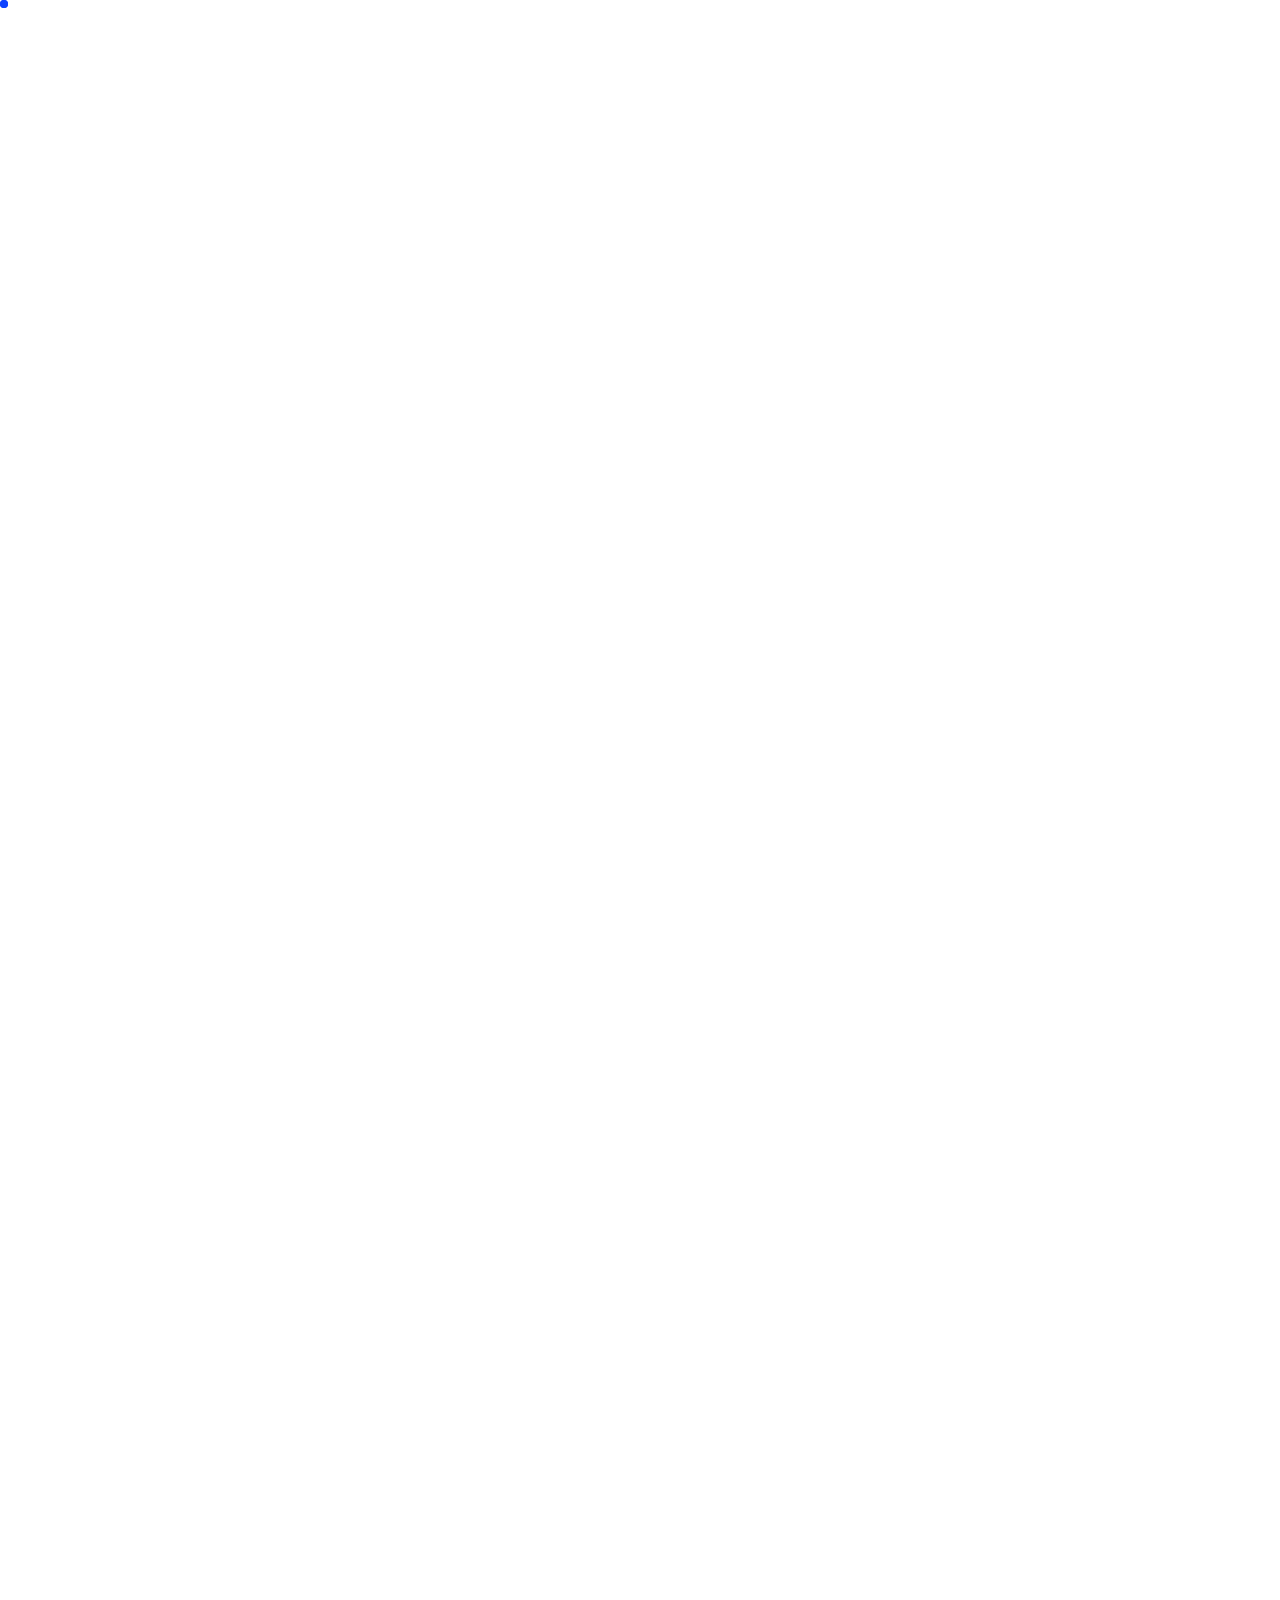
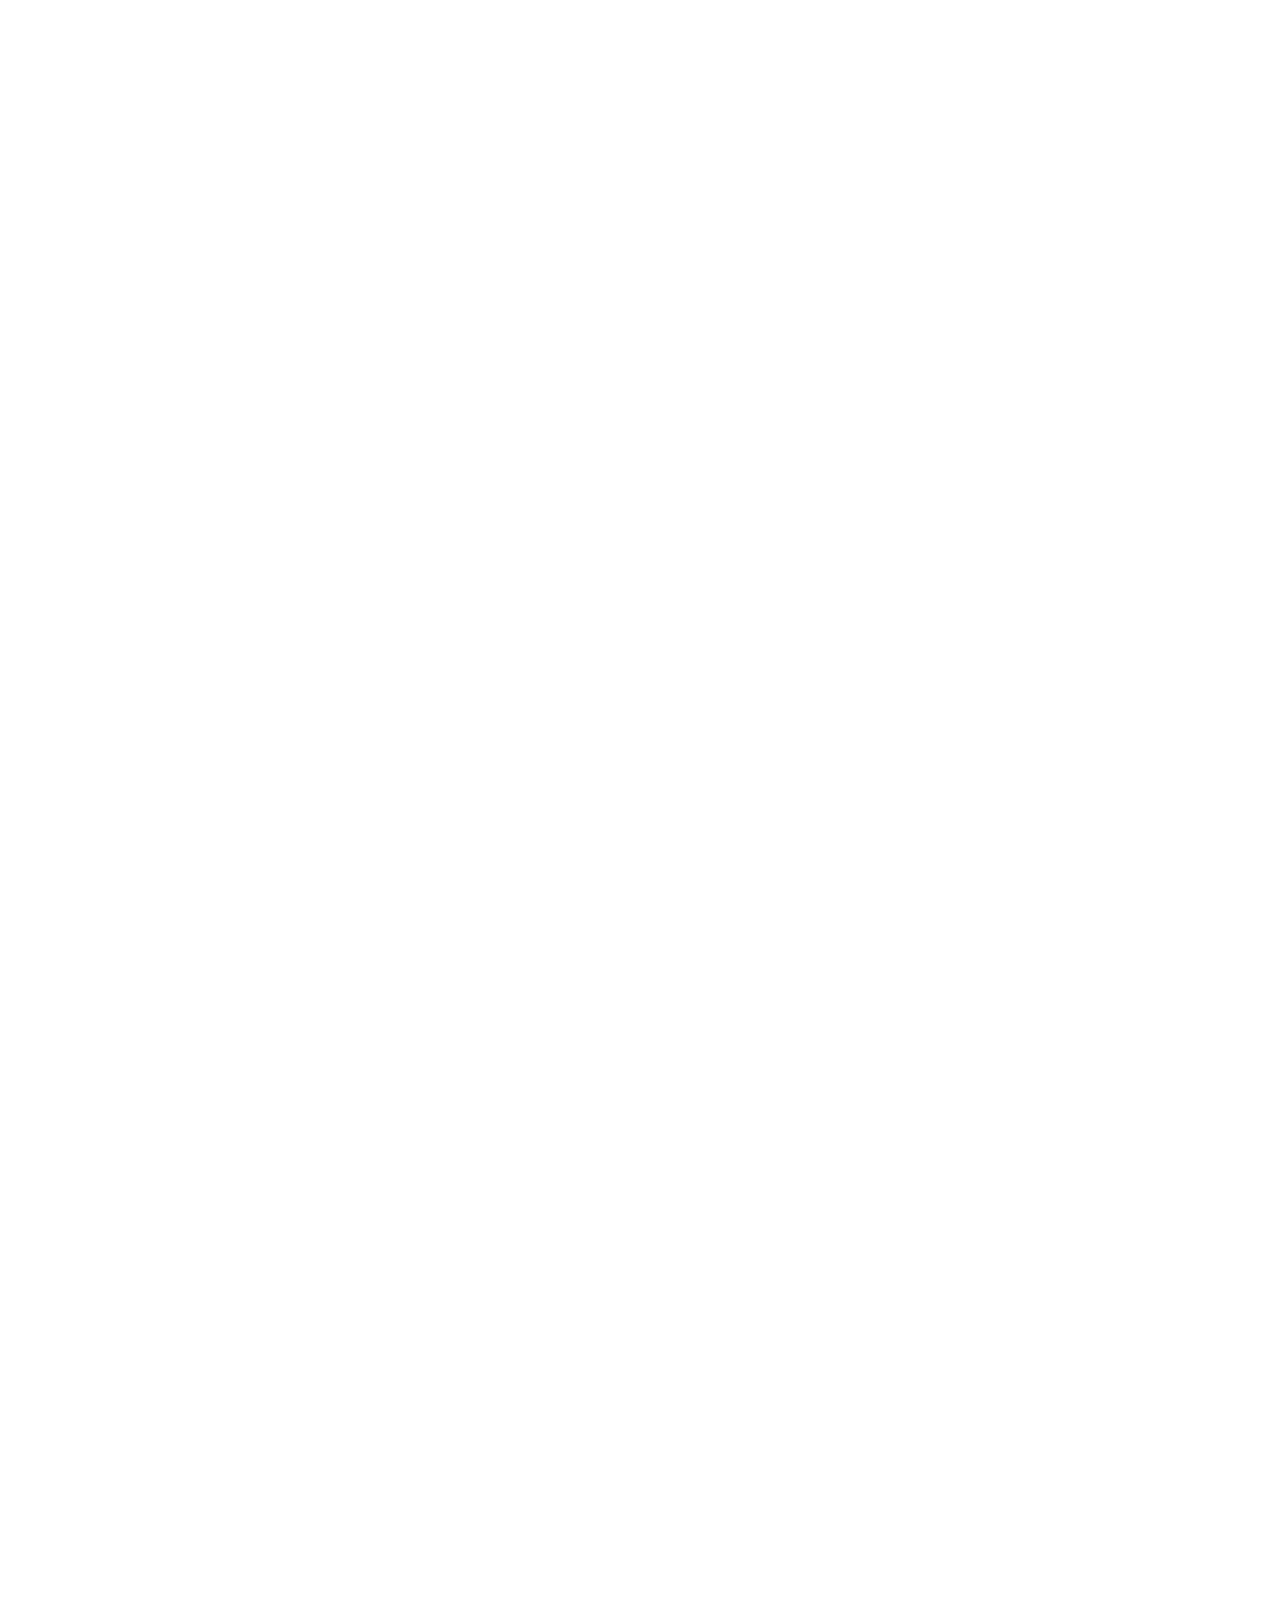
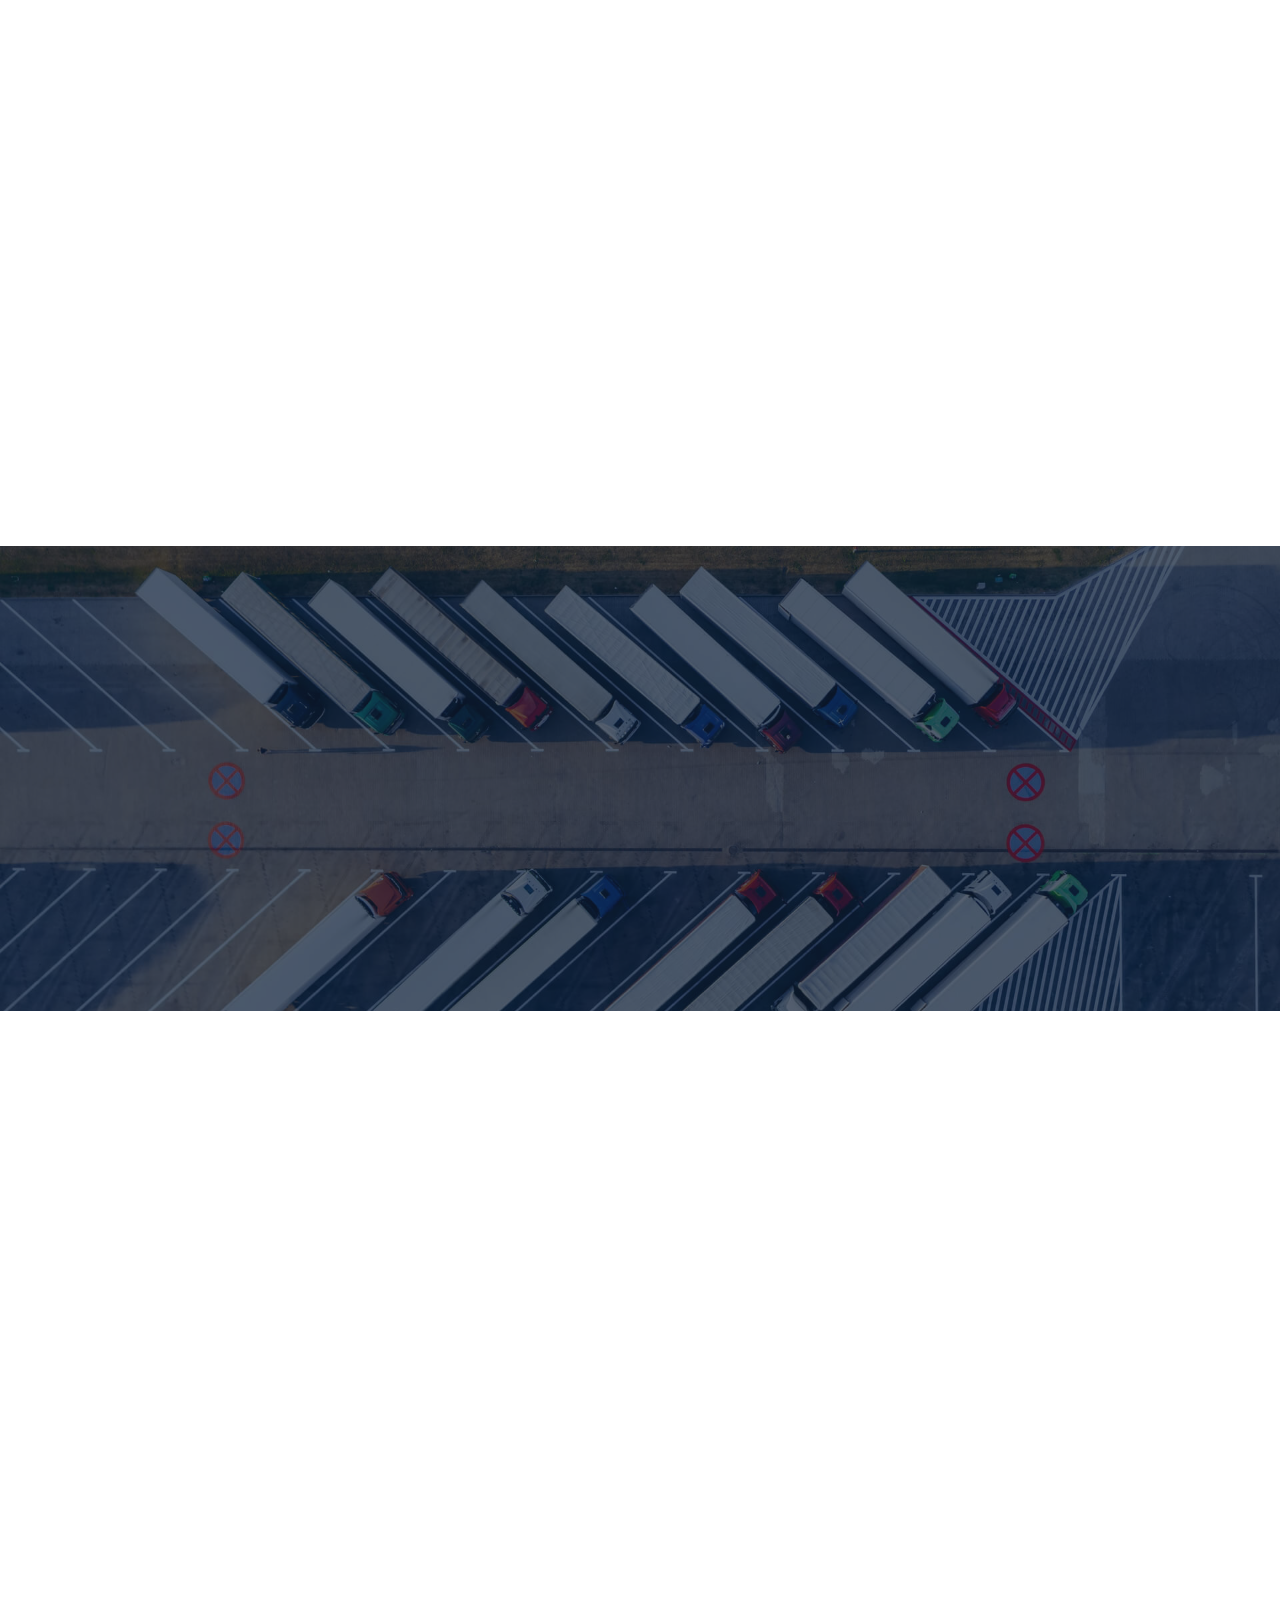
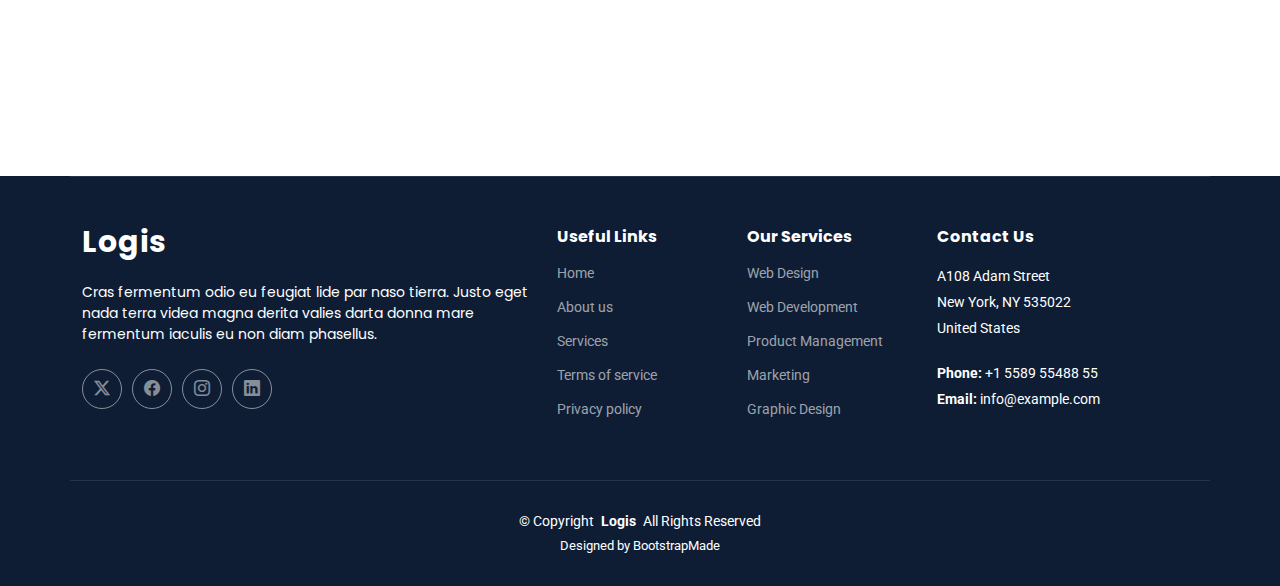
<file: services.html>
<!DOCTYPE html>
<html lang="en">

<head>
  <meta charset="utf-8">
  <meta content="width=device-width, initial-scale=1.0" name="viewport">
  <title>Services - Logis Bootstrap Template</title>
  <meta name="description" content="">
  <meta name="keywords" content="">

  <!-- Favicons -->
  <link href="assets/img/favicon.png" rel="icon">
  <link href="assets/img/apple-touch-icon.png" rel="apple-touch-icon">

  <!-- Fonts -->
  <link href="https://fonts.googleapis.com" rel="preconnect">
  <link href="https://fonts.gstatic.com" rel="preconnect" crossorigin>
  <link href="https://fonts.googleapis.com/css2?family=Roboto:ital,wght@0,100;0,300;0,400;0,500;0,700;0,900;1,100;1,300;1,400;1,500;1,700;1,900&family=Poppins:ital,wght@0,100;0,200;0,300;0,400;0,500;0,600;0,700;0,800;0,900;1,100;1,200;1,300;1,400;1,500;1,600;1,700;1,800;1,900&display=swap" rel="stylesheet">

  <!-- Vendor CSS Files -->
  <link href="assets/vendor/bootstrap/css/bootstrap.min.css" rel="stylesheet">
  <link href="assets/vendor/bootstrap-icons/bootstrap-icons.css" rel="stylesheet">
  <link href="assets/vendor/aos/aos.css" rel="stylesheet">
  <link href="assets/vendor/fontawesome-free/css/all.min.css" rel="stylesheet">
  <link href="assets/vendor/glightbox/css/glightbox.min.css" rel="stylesheet">
  <link href="assets/vendor/swiper/swiper-bundle.min.css" rel="stylesheet">

  <!-- Main CSS File -->
  <link href="assets/css/main.css" rel="stylesheet">

  <!-- =======================================================
  * Template Name: Logis
  * Template URL: https://bootstrapmade.com/logis-bootstrap-logistics-website-template/
  * Updated: Aug 07 2024 with Bootstrap v5.3.3
  * Author: BootstrapMade.com
  * License: https://bootstrapmade.com/license/
  ======================================================== -->
</head>

<body class="services-page">

  <header id="header" class="header d-flex align-items-center fixed-top">
    <div class="container-fluid container-xl position-relative d-flex align-items-center">

      <a href="index.html" class="logo d-flex align-items-center me-auto">
        <!-- Uncomment the line below if you also wish to use an image logo -->
        <!-- <img src="assets/img/logo.png" alt=""> -->
        <h1 class="sitename">Logis</h1>
      </a>

      <nav id="navmenu" class="navmenu">
        <ul>
          <li><a href="index.html">Home<br></a></li>
          <li><a href="about.html">About</a></li>
          <li><a href="services.html" class="active">Services</a></li>
          <li><a href="pricing.html">Pricing</a></li>
          <li class="dropdown"><a href="#"><span>Dropdown</span> <i class="bi bi-chevron-down toggle-dropdown"></i></a>
            <ul>
              <li><a href="#">Dropdown 1</a></li>
              <li class="dropdown"><a href="#"><span>Deep Dropdown</span> <i class="bi bi-chevron-down toggle-dropdown"></i></a>
                <ul>
                  <li><a href="#">Deep Dropdown 1</a></li>
                  <li><a href="#">Deep Dropdown 2</a></li>
                  <li><a href="#">Deep Dropdown 3</a></li>
                  <li><a href="#">Deep Dropdown 4</a></li>
                  <li><a href="#">Deep Dropdown 5</a></li>
                </ul>
              </li>
              <li><a href="#">Dropdown 2</a></li>
              <li><a href="#">Dropdown 3</a></li>
              <li><a href="#">Dropdown 4</a></li>
            </ul>
          </li>
          <li><a href="contact.html">Contact</a></li>
        </ul>
        <i class="mobile-nav-toggle d-xl-none bi bi-list"></i>
      </nav>

      <a class="btn-getstarted" href="get-a-quote.html">Get a Quote</a>

    </div>
  </header>

  <main class="main">

    <!-- Page Title -->
    <div class="page-title dark-background" data-aos="fade" style="background-image: url(assets/img/page-title-bg.jpg);">
      <div class="container position-relative">
        <h1>Services</h1>
        <p>Esse dolorum voluptatum ullam est sint nemo et est ipsa porro placeat quibusdam quia assumenda numquam molestias.</p>
        <nav class="breadcrumbs">
          <ol>
            <li><a href="index.html">Home</a></li>
            <li class="current">Services</li>
          </ol>
        </nav>
      </div>
    </div><!-- End Page Title -->

    <!-- Featured Services Section -->
    <section id="featured-services" class="featured-services section">

      <div class="container">

        <div class="row gy-4">

          <div class="col-lg-4 col-md-6 service-item d-flex" data-aos="fade-up" data-aos-delay="100">
            <div class="icon flex-shrink-0"><i class="fa-solid fa-cart-flatbed"></i></div>
            <div>
              <h4 class="title">Lorem Ipsum</h4>
              <p class="description">Voluptatum deleniti atque corrupti quos dolores et quas molestias excepturi sint occaecati cupiditate non provident</p>
              <a href="#" class="readmore stretched-link"><span>Learn More</span><i class="bi bi-arrow-right"></i></a>
            </div>
          </div>
          <!-- End Service Item -->

          <div class="col-lg-4 col-md-6 service-item d-flex" data-aos="fade-up" data-aos-delay="200">
            <div class="icon flex-shrink-0"><i class="fa-solid fa-truck"></i></div>
            <div>
              <h4 class="title">Dolor Sitema</h4>
              <p class="description">Minim veniam, quis nostrud exercitation ullamco laboris nisi ut aliquip ex ea commodo consequat tarad limino ata</p>
              <a href="#" class="readmore stretched-link"><span>Learn More</span><i class="bi bi-arrow-right"></i></a>
            </div>
          </div><!-- End Service Item -->

          <div class="col-lg-4 col-md-6 service-item d-flex" data-aos="fade-up" data-aos-delay="300">
            <div class="icon flex-shrink-0"><i class="fa-solid fa-truck-ramp-box"></i></div>
            <div>
              <h4 class="title">Sed ut perspiciatis</h4>
              <p class="description">Duis aute irure dolor in reprehenderit in voluptate velit esse cillum dolore eu fugiat nulla pariatur</p>
              <a href="#" class="readmore stretched-link"><span>Learn More</span><i class="bi bi-arrow-right"></i></a>
            </div>
          </div><!-- End Service Item -->

        </div>

      </div>

    </section><!-- /Featured Services Section -->

    <!-- Services Section -->
    <section id="services" class="services section">

      <!-- Section Title -->
      <div class="container section-title" data-aos="fade-up">
        <span>Our Services<br></span>
        <h2>Our ServiceS</h2>
        <p>Necessitatibus eius consequatur ex aliquid fuga eum quidem sint consectetur velit</p>
      </div><!-- End Section Title -->

      <div class="container">

        <div class="row gy-4">

          <div class="col-lg-4 col-md-6" data-aos="fade-up" data-aos-delay="100">
            <div class="card">
              <div class="card-img">
                <img src="assets/img/service-1.jpg" alt="" class="img-fluid">
              </div>
              <h3>Storage</h3>
              <p>Cumque eos in qui numquam. Aut aspernatur perferendis sed atque quia voluptas quisquam repellendus temporibus itaqueofficiis odit</p>
            </div>
          </div><!-- End Card Item -->

          <div class="col-lg-4 col-md-6" data-aos="fade-up" data-aos-delay="200">
            <div class="card">
              <div class="card-img">
                <img src="assets/img/service-2.jpg" alt="" class="img-fluid">
              </div>
              <h3><a href="#" class="stretched-link">Logistics</a></h3>
              <p>Asperiores provident dolor accusamus pariatur dolore nam id audantium ut et iure incidunt molestiae dolor ipsam ducimus occaecati nisi</p>
            </div>
          </div><!-- End Card Item -->

          <div class="col-lg-4 col-md-6" data-aos="fade-up" data-aos-delay="300">
            <div class="card">
              <div class="card-img">
                <img src="assets/img/service-3.jpg" alt="" class="img-fluid">
              </div>
              <h3><a href="#" class="stretched-link">Cargo</a></h3>
              <p>Dicta quam similique quia architecto eos nisi aut ratione aut ipsum reiciendis sit doloremque oluptatem aut et molestiae ut et nihil</p>
            </div>
          </div><!-- End Card Item -->

          <div class="col-lg-4 col-md-6" data-aos="fade-up" data-aos-delay="400">
            <div class="card">
              <div class="card-img">
                <img src="assets/img/service-4.jpg" alt="" class="img-fluid">
              </div>
              <h3><a href="#" class="stretched-link">Trucking</a></h3>
              <p>Dicta quam similique quia architecto eos nisi aut ratione aut ipsum reiciendis sit doloremque oluptatem aut et molestiae ut et nihil</p>
            </div>
          </div><!-- End Card Item -->

          <div class="col-lg-4 col-md-6" data-aos="fade-up" data-aos-delay="500">
            <div class="card">
              <div class="card-img">
                <img src="assets/img/service-5.jpg" alt="" class="img-fluid">
              </div>
              <h3>Packaging</h3>
              <p>Illo consequuntur quisquam delectus praesentium modi dignissimos facere vel cum onsequuntur maiores beatae consequatur magni voluptates</p>
            </div>
          </div><!-- End Card Item -->

          <div class="col-lg-4 col-md-6" data-aos="fade-up" data-aos-delay="600">
            <div class="card">
              <div class="card-img">
                <img src="assets/img/service-6.jpg" alt="" class="img-fluid">
              </div>
              <h3><a href="#" class="stretched-link">Warehousing</a></h3>
              <p>Quas assumenda non occaecati molestiae. In aut earum sed natus eatae in vero. Ab modi quisquam aut nostrum unde et qui est non quo nulla</p>
            </div>
          </div><!-- End Card Item -->

        </div>

      </div>

    </section><!-- /Services Section -->

    <!-- Features Section -->
    <section id="features" class="features section">

      <!-- Section Title -->
      <div class="container section-title" data-aos="fade-up">
        <span>Features</span>
        <h2>Features</h2>
        <p>Necessitatibus eius consequatur ex aliquid fuga eum quidem sint consectetur velit</p>
      </div><!-- End Section Title -->

      <div class="container">

        <div class="row gy-4 align-items-center features-item">
          <div class="col-md-5 d-flex align-items-center" data-aos="zoom-out" data-aos-delay="100">
            <img src="assets/img/features-1.jpg" class="img-fluid" alt="">
          </div>
          <div class="col-md-7" data-aos="fade-up" data-aos-delay="100">
            <h3>Voluptatem dignissimos provident quasi corporis voluptates sit assumenda.</h3>
            <p class="fst-italic">
              Lorem ipsum dolor sit amet, consectetur adipiscing elit, sed do eiusmod tempor incididunt ut labore et dolore
              magna aliqua.
            </p>
            <ul>
              <li><i class="bi bi-check"></i><span> Ullamco laboris nisi ut aliquip ex ea commodo consequat.</span></li>
              <li><i class="bi bi-check"></i> <span>Duis aute irure dolor in reprehenderit in voluptate velit.</span></li>
              <li><i class="bi bi-check"></i> <span>Ullam est qui quos consequatur eos accusamus.</span></li>
            </ul>
          </div>
        </div><!-- Features Item -->

        <div class="row gy-4 align-items-center features-item">
          <div class="col-md-5 order-1 order-md-2 d-flex align-items-center" data-aos="zoom-out" data-aos-delay="200">
            <img src="assets/img/features-2.jpg" class="img-fluid" alt="">
          </div>
          <div class="col-md-7 order-2 order-md-1" data-aos="fade-up" data-aos-delay="200">
            <h3>Corporis temporibus maiores provident</h3>
            <p class="fst-italic">
              Lorem ipsum dolor sit amet, consectetur adipiscing elit, sed do eiusmod tempor incididunt ut labore et dolore
              magna aliqua.
            </p>
            <p>
              Ullamco laboris nisi ut aliquip ex ea commodo consequat. Duis aute irure dolor in reprehenderit in voluptate
              velit esse cillum dolore eu fugiat nulla pariatur. Excepteur sint occaecat cupidatat non proident, sunt in
              culpa qui officia deserunt mollit anim id est laborum
            </p>
          </div>
        </div><!-- Features Item -->

        <div class="row gy-4 align-items-center features-item">
          <div class="col-md-5 d-flex align-items-center" data-aos="zoom-out">
            <img src="assets/img/features-3.jpg" class="img-fluid" alt="">
          </div>
          <div class="col-md-7" data-aos="fade-up">
            <h3>Sunt consequatur ad ut est nulla consectetur reiciendis animi voluptas</h3>
            <p>Cupiditate placeat cupiditate placeat est ipsam culpa. Delectus quia minima quod. Sunt saepe odit aut quia voluptatem hic voluptas dolor doloremque.</p>
            <ul>
              <li><i class="bi bi-check"></i> <span>Ullamco laboris nisi ut aliquip ex ea commodo consequat.</span></li>
              <li><i class="bi bi-check"></i><span> Duis aute irure dolor in reprehenderit in voluptate velit.</span></li>
              <li><i class="bi bi-check"></i> <span>Facilis ut et voluptatem aperiam. Autem soluta ad fugiat</span>.</li>
            </ul>
          </div>
        </div><!-- Features Item -->

        <div class="row gy-4 align-items-center features-item">
          <div class="col-md-5 order-1 order-md-2 d-flex align-items-center" data-aos="zoom-out">
            <img src="assets/img/features-4.jpg" class="img-fluid" alt="">
          </div>
          <div class="col-md-7 order-2 order-md-1" data-aos="fade-up">
            <h3>Quas et necessitatibus eaque impedit ipsum animi consequatur incidunt in</h3>
            <p class="fst-italic">
              Lorem ipsum dolor sit amet, consectetur adipiscing elit, sed do eiusmod tempor incididunt ut labore et dolore
              magna aliqua.
            </p>
            <p>
              Ullamco laboris nisi ut aliquip ex ea commodo consequat. Duis aute irure dolor in reprehenderit in voluptate
              velit esse cillum dolore eu fugiat nulla pariatur. Excepteur sint occaecat cupidatat non proident, sunt in
              culpa qui officia deserunt mollit anim id est laborum
            </p>
          </div>
        </div><!-- Features Item -->

      </div>

    </section><!-- /Features Section -->

    <!-- Testimonials Section -->
    <section id="testimonials" class="testimonials section dark-background">

      <img src="assets/img/testimonials-bg.jpg" class="testimonials-bg" alt="">

      <div class="container" data-aos="fade-up" data-aos-delay="100">

        <div class="swiper init-swiper">
          <script type="application/json" class="swiper-config">
            {
              "loop": true,
              "speed": 600,
              "autoplay": {
                "delay": 5000
              },
              "slidesPerView": "auto",
              "pagination": {
                "el": ".swiper-pagination",
                "type": "bullets",
                "clickable": true
              }
            }
          </script>
          <div class="swiper-wrapper">

            <div class="swiper-slide">
              <div class="testimonial-item">
                <img src="assets/img/testimonials/testimonials-1.jpg" class="testimonial-img" alt="">
                <h3>Saul Goodman</h3>
                <h4>Ceo &amp; Founder</h4>
                <div class="stars">
                  <i class="bi bi-star-fill"></i><i class="bi bi-star-fill"></i><i class="bi bi-star-fill"></i><i class="bi bi-star-fill"></i><i class="bi bi-star-fill"></i>
                </div>
                <p>
                  <i class="bi bi-quote quote-icon-left"></i>
                  <span>Proin iaculis purus consequat sem cure digni ssim donec porttitora entum suscipit rhoncus. Accusantium quam, ultricies eget id, aliquam eget nibh et. Maecen aliquam, risus at semper.</span>
                  <i class="bi bi-quote quote-icon-right"></i>
                </p>
              </div>
            </div><!-- End testimonial item -->

            <div class="swiper-slide">
              <div class="testimonial-item">
                <img src="assets/img/testimonials/testimonials-2.jpg" class="testimonial-img" alt="">
                <h3>Sara Wilsson</h3>
                <h4>Designer</h4>
                <div class="stars">
                  <i class="bi bi-star-fill"></i><i class="bi bi-star-fill"></i><i class="bi bi-star-fill"></i><i class="bi bi-star-fill"></i><i class="bi bi-star-fill"></i>
                </div>
                <p>
                  <i class="bi bi-quote quote-icon-left"></i>
                  <span>Export tempor illum tamen malis malis eram quae irure esse labore quem cillum quid cillum eram malis quorum velit fore eram velit sunt aliqua noster fugiat irure amet legam anim culpa.</span>
                  <i class="bi bi-quote quote-icon-right"></i>
                </p>
              </div>
            </div><!-- End testimonial item -->

            <div class="swiper-slide">
              <div class="testimonial-item">
                <img src="assets/img/testimonials/testimonials-3.jpg" class="testimonial-img" alt="">
                <h3>Jena Karlis</h3>
                <h4>Store Owner</h4>
                <div class="stars">
                  <i class="bi bi-star-fill"></i><i class="bi bi-star-fill"></i><i class="bi bi-star-fill"></i><i class="bi bi-star-fill"></i><i class="bi bi-star-fill"></i>
                </div>
                <p>
                  <i class="bi bi-quote quote-icon-left"></i>
                  <span>Enim nisi quem export duis labore cillum quae magna enim sint quorum nulla quem veniam duis minim tempor labore quem eram duis noster aute amet eram fore quis sint minim.</span>
                  <i class="bi bi-quote quote-icon-right"></i>
                </p>
              </div>
            </div><!-- End testimonial item -->

            <div class="swiper-slide">
              <div class="testimonial-item">
                <img src="assets/img/testimonials/testimonials-4.jpg" class="testimonial-img" alt="">
                <h3>Matt Brandon</h3>
                <h4>Freelancer</h4>
                <div class="stars">
                  <i class="bi bi-star-fill"></i><i class="bi bi-star-fill"></i><i class="bi bi-star-fill"></i><i class="bi bi-star-fill"></i><i class="bi bi-star-fill"></i>
                </div>
                <p>
                  <i class="bi bi-quote quote-icon-left"></i>
                  <span>Fugiat enim eram quae cillum dolore dolor amet nulla culpa multos export minim fugiat minim velit minim dolor enim duis veniam ipsum anim magna sunt elit fore quem dolore labore illum veniam.</span>
                  <i class="bi bi-quote quote-icon-right"></i>
                </p>
              </div>
            </div><!-- End testimonial item -->

            <div class="swiper-slide">
              <div class="testimonial-item">
                <img src="assets/img/testimonials/testimonials-5.jpg" class="testimonial-img" alt="">
                <h3>John Larson</h3>
                <h4>Entrepreneur</h4>
                <div class="stars">
                  <i class="bi bi-star-fill"></i><i class="bi bi-star-fill"></i><i class="bi bi-star-fill"></i><i class="bi bi-star-fill"></i><i class="bi bi-star-fill"></i>
                </div>
                <p>
                  <i class="bi bi-quote quote-icon-left"></i>
                  <span>Quis quorum aliqua sint quem legam fore sunt eram irure aliqua veniam tempor noster veniam enim culpa labore duis sunt culpa nulla illum cillum fugiat legam esse veniam culpa fore nisi cillum quid.</span>
                  <i class="bi bi-quote quote-icon-right"></i>
                </p>
              </div>
            </div><!-- End testimonial item -->

          </div>
          <div class="swiper-pagination"></div>
        </div>

      </div>

    </section><!-- /Testimonials Section -->

    <!-- Faq Section -->
    <section id="faq" class="faq section">

      <!-- Section Title -->
      <div class="container section-title" data-aos="fade-up">
        <span>Frequently Asked Questions</span>
        <h2>Frequently Asked Questions</h2>
        <p>Necessitatibus eius consequatur ex aliquid fuga eum quidem sint consectetur velit</p>
      </div><!-- End Section Title -->

      <div class="container">

        <div class="row justify-content-center">

          <div class="col-lg-10">

            <div class="faq-container">

              <div class="faq-item faq-active" data-aos="fade-up" data-aos-delay="200">
                <i class="faq-icon bi bi-question-circle"></i>
                <h3>Non consectetur a erat nam at lectus urna duis?</h3>
                <div class="faq-content">
                  <p>Feugiat pretium nibh ipsum consequat. Tempus iaculis urna id volutpat lacus laoreet non curabitur gravida. Venenatis lectus magna fringilla urna porttitor rhoncus dolor purus non.</p>
                </div>
                <i class="faq-toggle bi bi-chevron-right"></i>
              </div><!-- End Faq item-->

              <div class="faq-item" data-aos="fade-up" data-aos-delay="300">
                <i class="faq-icon bi bi-question-circle"></i>
                <h3>Feugiat scelerisque varius morbi enim nunc faucibus a pellentesque?</h3>
                <div class="faq-content">
                  <p>Dolor sit amet consectetur adipiscing elit pellentesque habitant morbi. Id interdum velit laoreet id donec ultrices. Fringilla phasellus faucibus scelerisque eleifend donec pretium. Est pellentesque elit ullamcorper dignissim. Mauris ultrices eros in cursus turpis massa tincidunt dui.</p>
                </div>
                <i class="faq-toggle bi bi-chevron-right"></i>
              </div><!-- End Faq item-->

              <div class="faq-item" data-aos="fade-up" data-aos-delay="400">
                <i class="faq-icon bi bi-question-circle"></i>
                <h3>Dolor sit amet consectetur adipiscing elit pellentesque?</h3>
                <div class="faq-content">
                  <p>Eleifend mi in nulla posuere sollicitudin aliquam ultrices sagittis orci. Faucibus pulvinar elementum integer enim. Sem nulla pharetra diam sit amet nisl suscipit. Rutrum tellus pellentesque eu tincidunt. Lectus urna duis convallis convallis tellus. Urna molestie at elementum eu facilisis sed odio morbi quis</p>
                </div>
                <i class="faq-toggle bi bi-chevron-right"></i>
              </div><!-- End Faq item-->

              <div class="faq-item" data-aos="fade-up" data-aos-delay="500">
                <i class="faq-icon bi bi-question-circle"></i>
                <h3>Ac odio tempor orci dapibus. Aliquam eleifend mi in nulla?</h3>
                <div class="faq-content">
                  <p>Dolor sit amet consectetur adipiscing elit pellentesque habitant morbi. Id interdum velit laoreet id donec ultrices. Fringilla phasellus faucibus scelerisque eleifend donec pretium. Est pellentesque elit ullamcorper dignissim. Mauris ultrices eros in cursus turpis massa tincidunt dui.</p>
                </div>
                <i class="faq-toggle bi bi-chevron-right"></i>
              </div><!-- End Faq item-->

              <div class="faq-item" data-aos="fade-up" data-aos-delay="600">
                <i class="faq-icon bi bi-question-circle"></i>
                <h3>Tempus quam pellentesque nec nam aliquam sem et tortor consequat?</h3>
                <div class="faq-content">
                  <p>Molestie a iaculis at erat pellentesque adipiscing commodo. Dignissim suspendisse in est ante in. Nunc vel risus commodo viverra maecenas accumsan. Sit amet nisl suscipit adipiscing bibendum est. Purus gravida quis blandit turpis cursus in</p>
                </div>
                <i class="faq-toggle bi bi-chevron-right"></i>
              </div><!-- End Faq item-->

            </div>

          </div>

        </div>

      </div>

    </section><!-- /Faq Section -->

  </main>

  <footer id="footer" class="footer dark-background">

    <div class="container footer-top">
      <div class="row gy-4">
        <div class="col-lg-5 col-md-12 footer-about">
          <a href="index.html" class="logo d-flex align-items-center">
            <span class="sitename">Logis</span>
          </a>
          <p>Cras fermentum odio eu feugiat lide par naso tierra. Justo eget nada terra videa magna derita valies darta donna mare fermentum iaculis eu non diam phasellus.</p>
          <div class="social-links d-flex mt-4">
            <a href=""><i class="bi bi-twitter-x"></i></a>
            <a href=""><i class="bi bi-facebook"></i></a>
            <a href=""><i class="bi bi-instagram"></i></a>
            <a href=""><i class="bi bi-linkedin"></i></a>
          </div>
        </div>

        <div class="col-lg-2 col-6 footer-links">
          <h4>Useful Links</h4>
          <ul>
            <li><a href="#">Home</a></li>
            <li><a href="#">About us</a></li>
            <li><a href="#">Services</a></li>
            <li><a href="#">Terms of service</a></li>
            <li><a href="#">Privacy policy</a></li>
          </ul>
        </div>

        <div class="col-lg-2 col-6 footer-links">
          <h4>Our Services</h4>
          <ul>
            <li><a href="#">Web Design</a></li>
            <li><a href="#">Web Development</a></li>
            <li><a href="#">Product Management</a></li>
            <li><a href="#">Marketing</a></li>
            <li><a href="#">Graphic Design</a></li>
          </ul>
        </div>

        <div class="col-lg-3 col-md-12 footer-contact text-center text-md-start">
          <h4>Contact Us</h4>
          <p>A108 Adam Street</p>
          <p>New York, NY 535022</p>
          <p>United States</p>
          <p class="mt-4"><strong>Phone:</strong> <span>+1 5589 55488 55</span></p>
          <p><strong>Email:</strong> <span>info@example.com</span></p>
        </div>

      </div>
    </div>

    <div class="container copyright text-center mt-4">
      <p>© <span>Copyright</span> <strong class="px-1 sitename">Logis</strong> <span>All Rights Reserved</span></p>
      <div class="credits">
        <!-- All the links in the footer should remain intact. -->
        <!-- You can delete the links only if you've purchased the pro version. -->
        <!-- Licensing information: https://bootstrapmade.com/license/ -->
        <!-- Purchase the pro version with working PHP/AJAX contact form: [buy-url] -->
        Designed by <a href="https://bootstrapmade.com/">BootstrapMade</a>
      </div>
    </div>

  </footer>

  <!-- Scroll Top -->
  <a href="#" id="scroll-top" class="scroll-top d-flex align-items-center justify-content-center"><i class="bi bi-arrow-up-short"></i></a>

  <!-- Preloader -->
  <div id="preloader"></div>

  <!-- Vendor JS Files -->
  <script src="assets/vendor/bootstrap/js/bootstrap.bundle.min.js"></script>
  <script src="assets/vendor/php-email-form/validate.js"></script>
  <script src="assets/vendor/aos/aos.js"></script>
  <script src="assets/vendor/purecounter/purecounter_vanilla.js"></script>
  <script src="assets/vendor/glightbox/js/glightbox.min.js"></script>
  <script src="assets/vendor/swiper/swiper-bundle.min.js"></script>

  <!-- Main JS File -->
  <script src="assets/js/main.js"></script>

</body>

</html>
</file>
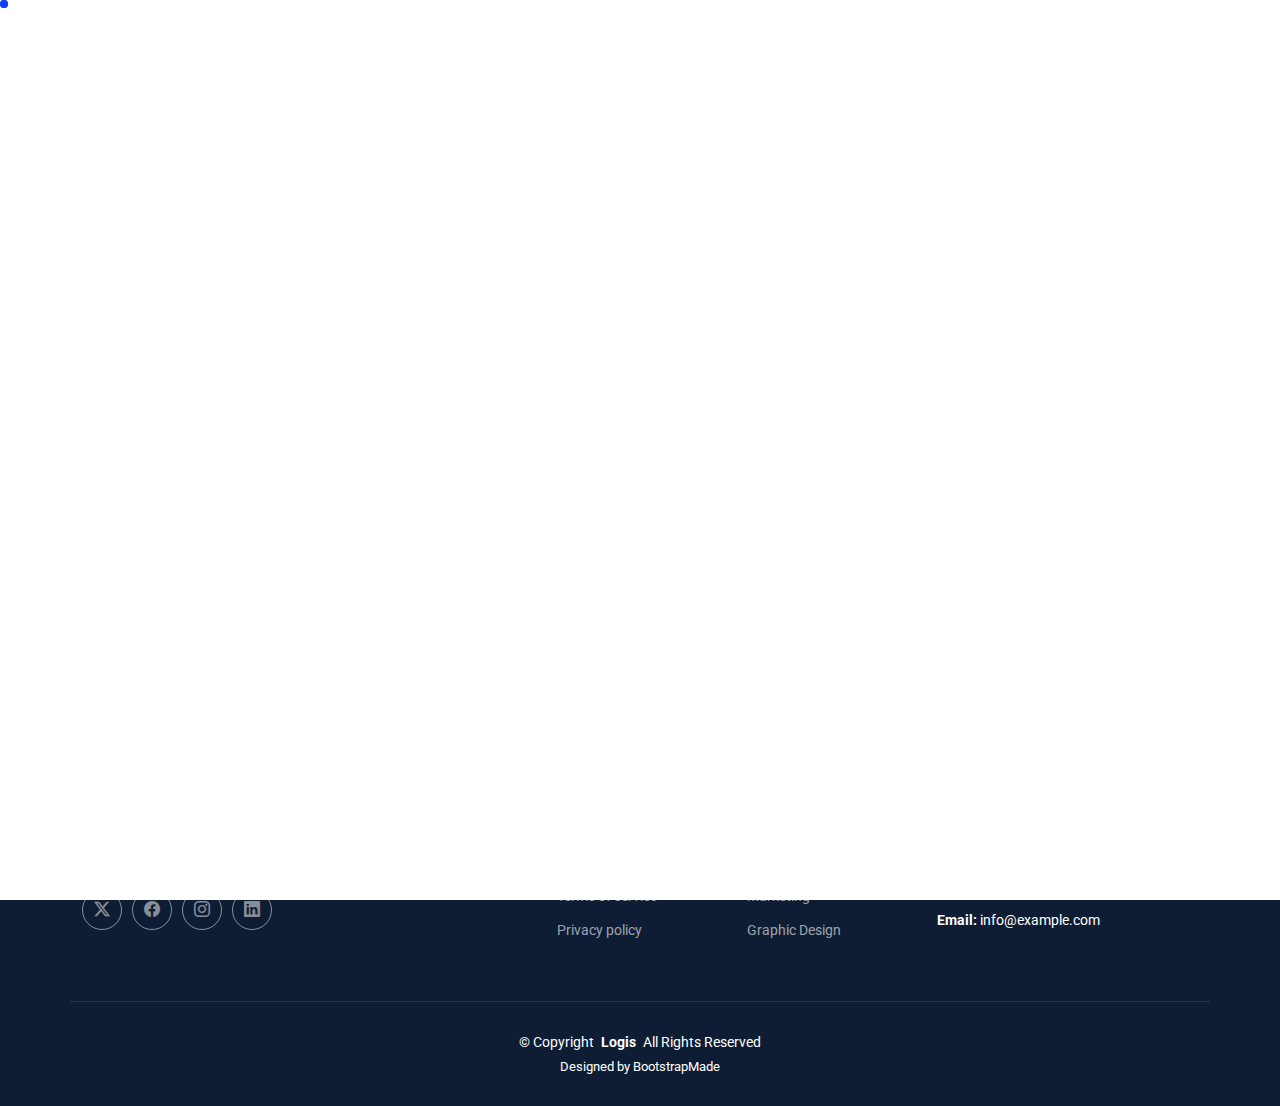
<file: starter-page.html>
<!DOCTYPE html>
<html lang="en">

<head>
  <meta charset="utf-8">
  <meta content="width=device-width, initial-scale=1.0" name="viewport">
  <title>Starter Page - Logis Bootstrap Template</title>
  <meta name="description" content="">
  <meta name="keywords" content="">

  <!-- Favicons -->
  <link href="assets/img/favicon.png" rel="icon">
  <link href="assets/img/apple-touch-icon.png" rel="apple-touch-icon">

  <!-- Fonts -->
  <link href="https://fonts.googleapis.com" rel="preconnect">
  <link href="https://fonts.gstatic.com" rel="preconnect" crossorigin>
  <link href="https://fonts.googleapis.com/css2?family=Roboto:ital,wght@0,100;0,300;0,400;0,500;0,700;0,900;1,100;1,300;1,400;1,500;1,700;1,900&family=Poppins:ital,wght@0,100;0,200;0,300;0,400;0,500;0,600;0,700;0,800;0,900;1,100;1,200;1,300;1,400;1,500;1,600;1,700;1,800;1,900&display=swap" rel="stylesheet">

  <!-- Vendor CSS Files -->
  <link href="assets/vendor/bootstrap/css/bootstrap.min.css" rel="stylesheet">
  <link href="assets/vendor/bootstrap-icons/bootstrap-icons.css" rel="stylesheet">
  <link href="assets/vendor/aos/aos.css" rel="stylesheet">
  <link href="assets/vendor/fontawesome-free/css/all.min.css" rel="stylesheet">
  <link href="assets/vendor/glightbox/css/glightbox.min.css" rel="stylesheet">
  <link href="assets/vendor/swiper/swiper-bundle.min.css" rel="stylesheet">

  <!-- Main CSS File -->
  <link href="assets/css/main.css" rel="stylesheet">

  <!-- =======================================================
  * Template Name: Logis
  * Template URL: https://bootstrapmade.com/logis-bootstrap-logistics-website-template/
  * Updated: Aug 07 2024 with Bootstrap v5.3.3
  * Author: BootstrapMade.com
  * License: https://bootstrapmade.com/license/
  ======================================================== -->
</head>

<body class="starter-page-page">

  <header id="header" class="header d-flex align-items-center fixed-top">
    <div class="container-fluid container-xl position-relative d-flex align-items-center">

      <a href="index.html" class="logo d-flex align-items-center me-auto">
        <!-- Uncomment the line below if you also wish to use an image logo -->
        <!-- <img src="assets/img/logo.png" alt=""> -->
        <h1 class="sitename">Logis</h1>
      </a>

      <nav id="navmenu" class="navmenu">
        <ul>
          <li><a href="index.html">Home<br></a></li>
          <li><a href="about.html">About</a></li>
          <li><a href="services.html">Services</a></li>
          <li><a href="pricing.html">Pricing</a></li>
          <li class="dropdown"><a href="#"><span>Dropdown</span> <i class="bi bi-chevron-down toggle-dropdown"></i></a>
            <ul>
              <li><a href="#">Dropdown 1</a></li>
              <li class="dropdown"><a href="#"><span>Deep Dropdown</span> <i class="bi bi-chevron-down toggle-dropdown"></i></a>
                <ul>
                  <li><a href="#">Deep Dropdown 1</a></li>
                  <li><a href="#">Deep Dropdown 2</a></li>
                  <li><a href="#">Deep Dropdown 3</a></li>
                  <li><a href="#">Deep Dropdown 4</a></li>
                  <li><a href="#">Deep Dropdown 5</a></li>
                </ul>
              </li>
              <li><a href="#">Dropdown 2</a></li>
              <li><a href="#">Dropdown 3</a></li>
              <li><a href="#">Dropdown 4</a></li>
            </ul>
          </li>
          <li><a href="contact.html">Contact</a></li>
        </ul>
        <i class="mobile-nav-toggle d-xl-none bi bi-list"></i>
      </nav>

      <a class="btn-getstarted" href="get-a-quote.html">Get a Quote</a>

    </div>
  </header>

  <main class="main">

    <!-- Page Title -->
    <div class="page-title dark-background" data-aos="fade" style="background-image: url(assets/img/page-title-bg.jpg);">
      <div class="container position-relative">
        <h1>Starter Page</h1>
        <p>Esse dolorum voluptatum ullam est sint nemo et est ipsa porro placeat quibusdam quia assumenda numquam molestias.</p>
        <nav class="breadcrumbs">
          <ol>
            <li><a href="index.html">Home</a></li>
            <li class="current">Starter Page</li>
          </ol>
        </nav>
      </div>
    </div><!-- End Page Title -->

    <!-- Starter Section Section -->
    <section id="starter-section" class="starter-section section">

      <!-- Section Title -->
      <div class="container section-title" data-aos="fade-up">
        <span>Starter Section<br></span>
        <h2>Starter Section</h2>
        <p>Necessitatibus eius consequatur ex aliquid fuga eum quidem sint consectetur velit</p>
      </div><!-- End Section Title -->

      <div class="container" data-aos="fade-up">
        <p>Use this page as a starter for your own custom pages.</p>
      </div>

    </section><!-- /Starter Section Section -->

  </main>

  <footer id="footer" class="footer dark-background">

    <div class="container footer-top">
      <div class="row gy-4">
        <div class="col-lg-5 col-md-12 footer-about">
          <a href="index.html" class="logo d-flex align-items-center">
            <span class="sitename">Logis</span>
          </a>
          <p>Cras fermentum odio eu feugiat lide par naso tierra. Justo eget nada terra videa magna derita valies darta donna mare fermentum iaculis eu non diam phasellus.</p>
          <div class="social-links d-flex mt-4">
            <a href=""><i class="bi bi-twitter-x"></i></a>
            <a href=""><i class="bi bi-facebook"></i></a>
            <a href=""><i class="bi bi-instagram"></i></a>
            <a href=""><i class="bi bi-linkedin"></i></a>
          </div>
        </div>

        <div class="col-lg-2 col-6 footer-links">
          <h4>Useful Links</h4>
          <ul>
            <li><a href="#">Home</a></li>
            <li><a href="#">About us</a></li>
            <li><a href="#">Services</a></li>
            <li><a href="#">Terms of service</a></li>
            <li><a href="#">Privacy policy</a></li>
          </ul>
        </div>

        <div class="col-lg-2 col-6 footer-links">
          <h4>Our Services</h4>
          <ul>
            <li><a href="#">Web Design</a></li>
            <li><a href="#">Web Development</a></li>
            <li><a href="#">Product Management</a></li>
            <li><a href="#">Marketing</a></li>
            <li><a href="#">Graphic Design</a></li>
          </ul>
        </div>

        <div class="col-lg-3 col-md-12 footer-contact text-center text-md-start">
          <h4>Contact Us</h4>
          <p>A108 Adam Street</p>
          <p>New York, NY 535022</p>
          <p>United States</p>
          <p class="mt-4"><strong>Phone:</strong> <span>+1 5589 55488 55</span></p>
          <p><strong>Email:</strong> <span>info@example.com</span></p>
        </div>

      </div>
    </div>

    <div class="container copyright text-center mt-4">
      <p>© <span>Copyright</span> <strong class="px-1 sitename">Logis</strong> <span>All Rights Reserved</span></p>
      <div class="credits">
        <!-- All the links in the footer should remain intact. -->
        <!-- You can delete the links only if you've purchased the pro version. -->
        <!-- Licensing information: https://bootstrapmade.com/license/ -->
        <!-- Purchase the pro version with working PHP/AJAX contact form: [buy-url] -->
        Designed by <a href="https://bootstrapmade.com/">BootstrapMade</a>
      </div>
    </div>

  </footer>

  <!-- Scroll Top -->
  <a href="#" id="scroll-top" class="scroll-top d-flex align-items-center justify-content-center"><i class="bi bi-arrow-up-short"></i></a>

  <!-- Preloader -->
  <div id="preloader"></div>

  <!-- Vendor JS Files -->
  <script src="assets/vendor/bootstrap/js/bootstrap.bundle.min.js"></script>
  <script src="assets/vendor/php-email-form/validate.js"></script>
  <script src="assets/vendor/aos/aos.js"></script>
  <script src="assets/vendor/purecounter/purecounter_vanilla.js"></script>
  <script src="assets/vendor/glightbox/js/glightbox.min.js"></script>
  <script src="assets/vendor/swiper/swiper-bundle.min.js"></script>

  <!-- Main JS File -->
  <script src="assets/js/main.js"></script>

</body>

</html>
</file>
<file: assets/css/main.css>
/**
* Template Name: Logis
* Template URL: https://bootstrapmade.com/logis-bootstrap-logistics-website-template/
* Updated: Aug 07 2024 with Bootstrap v5.3.3
* Author: BootstrapMade.com
* License: https://bootstrapmade.com/license/
*/

/*--------------------------------------------------------------
# Font & Color Variables
# Help: https://bootstrapmade.com/color-system/
--------------------------------------------------------------*/
/* Fonts */
:root {
  --default-font: "Roboto",  system-ui, -apple-system, "Segoe UI", Roboto, "Helvetica Neue", Arial, "Noto Sans", "Liberation Sans", sans-serif, "Apple Color Emoji", "Segoe UI Emoji", "Segoe UI Symbol", "Noto Color Emoji";
  --heading-font: "Poppins",  sans-serif;
  --nav-font: "Poppins",  sans-serif;
}

/* Global Colors - The following color variables are used throughout the website. Updating them here will change the color scheme of the entire website */
:root { 
  --background-color: #ffffff; /* Background color for the entire website, including individual sections */
  --default-color: #212529; /* Default color used for the majority of the text content across the entire website */
  --heading-color: #001973; /* Color for headings, subheadings and title throughout the website */
  --accent-color: #0d42ff; /* Accent color that represents your brand on the website. It's used for buttons, links, and other elements that need to stand out */
  --surface-color: #ffffff; /* The surface color is used as a background of boxed elements within sections, such as cards, icon boxes, or other elements that require a visual separation from the global background. */
  --contrast-color: #ffffff; /* Contrast color for text, ensuring readability against backgrounds of accent, heading, or default colors. */
}

/* Nav Menu Colors - The following color variables are used specifically for the navigation menu. They are separate from the global colors to allow for more customization options */
:root {
  --nav-color: rgba(255, 255, 255, 0.6);  /* The default color of the main navmenu links */
  --nav-hover-color: #ffffff; /* Applied to main navmenu links when they are hovered over or active */
  --nav-mobile-background-color: #ffffff; /* Used as the background color for mobile navigation menu */
  --nav-dropdown-background-color: #ffffff; /* Used as the background color for dropdown items that appear when hovering over primary navigation items */
  --nav-dropdown-color: #212529; /* Used for navigation links of the dropdown items in the navigation menu. */
  --nav-dropdown-hover-color: #0d42ff; /* Similar to --nav-hover-color, this color is applied to dropdown navigation links when they are hovered over. */
}

/* Color Presets - These classes override global colors when applied to any section or element, providing reuse of the sam color scheme. */

.light-background {
  --background-color: #f7f9fc;
  --surface-color: #ffffff;
}

.dark-background {
  --background-color: #0e1d34;
  --default-color: #ffffff;
  --heading-color: #ffffff;
  --surface-color: #19335c;
  --contrast-color: #ffffff;
}

/* Smooth scroll */
:root {
  scroll-behavior: smooth;
}

/*--------------------------------------------------------------
# General Styling & Shared Classes
--------------------------------------------------------------*/
body {
  color: var(--default-color);
  background-color: var(--background-color);
  font-family: var(--default-font);
}

a {
  color: var(--accent-color);
  text-decoration: none;
  transition: 0.3s;
}

a:hover {
  color: color-mix(in srgb, var(--accent-color), transparent 25%);
  text-decoration: none;
}

h1,
h2,
h3,
h4,
h5,
h6 {
  color: var(--heading-color);
  font-family: var(--heading-font);
}

/* Pulsating Play Button
------------------------------*/
.pulsating-play-btn {
  width: 94px;
  height: 94px;
  background: radial-gradient(var(--accent-color) 50%, color-mix(in srgb, var(--accent-color), transparent 75%) 52%);
  border-radius: 50%;
  display: block;
  position: relative;
  overflow: hidden;
}

.pulsating-play-btn:before {
  content: "";
  position: absolute;
  width: 120px;
  height: 120px;
  animation-delay: 0s;
  animation: pulsate-play-btn 2s;
  animation-direction: forwards;
  animation-iteration-count: infinite;
  animation-timing-function: steps;
  opacity: 1;
  border-radius: 50%;
  border: 5px solid color-mix(in srgb, var(--accent-color), transparent 30%);
  top: -15%;
  left: -15%;
  background: rgba(198, 16, 0, 0);
}

.pulsating-play-btn:after {
  content: "";
  position: absolute;
  left: 50%;
  top: 50%;
  transform: translateX(-40%) translateY(-50%);
  width: 0;
  height: 0;
  border-top: 10px solid transparent;
  border-bottom: 10px solid transparent;
  border-left: 15px solid #fff;
  z-index: 100;
  transition: all 400ms cubic-bezier(0.55, 0.055, 0.675, 0.19);
}

.pulsating-play-btn:hover:before {
  content: "";
  position: absolute;
  left: 50%;
  top: 50%;
  transform: translateX(-40%) translateY(-50%);
  width: 0;
  height: 0;
  border: none;
  border-top: 10px solid transparent;
  border-bottom: 10px solid transparent;
  border-left: 15px solid #fff;
  z-index: 200;
  animation: none;
  border-radius: 0;
}

.pulsating-play-btn:hover:after {
  border-left: 15px solid var(--accent-color);
  transform: scale(20);
}

@keyframes pulsate-play-btn {
  0% {
    transform: scale(0.6, 0.6);
    opacity: 1;
  }

  100% {
    transform: scale(1, 1);
    opacity: 0;
  }
}

/* PHP Email Form Messages
------------------------------*/
.php-email-form .error-message {
  display: none;
  background: #df1529;
  color: #ffffff;
  text-align: left;
  padding: 15px;
  margin-bottom: 24px;
  font-weight: 600;
}

.php-email-form .sent-message {
  display: none;
  color: #ffffff;
  background: #059652;
  text-align: center;
  padding: 15px;
  margin-bottom: 24px;
  font-weight: 600;
}

.php-email-form .loading {
  display: none;
  background: var(--surface-color);
  text-align: center;
  padding: 15px;
  margin-bottom: 24px;
}

.php-email-form .loading:before {
  content: "";
  display: inline-block;
  border-radius: 50%;
  width: 24px;
  height: 24px;
  margin: 0 10px -6px 0;
  border: 3px solid var(--accent-color);
  border-top-color: var(--surface-color);
  animation: php-email-form-loading 1s linear infinite;
}

@keyframes php-email-form-loading {
  0% {
    transform: rotate(0deg);
  }

  100% {
    transform: rotate(360deg);
  }
}

/*--------------------------------------------------------------
# Global Header
--------------------------------------------------------------*/
.map_body .header {
  position: relative!important;
  background-color: #f7f8fa;
}

.map_body .header a, .map_body .header .logo {
  color: black!important;
  --heading-color: #000!important;
}

.map_body .header .container-fluid {
  width: 100%!important;
  max-width: 100%!important;
  padding: 0  25px 0 25px;
}

.header {
  --background-color: rgba(255, 255, 255, 0);
  --heading-color: #ffffff;
  color: var(--default-color);
  background-color: var(--background-color);
  padding: 20px 0;
  transition: all 0.5s;
  z-index: 997;
}

.header .logo {
  line-height: 1;
}

.header .logo img {
  max-height: 36px;
  margin-right: 8px;
}

.header .logo h1 {
  font-size: 30px;
  margin: 0;
  font-weight: 700;
  color: var(--heading-color);
}

.header .btn-getstarted,
.header .btn-getstarted:focus {
  color: var(--nav-color);
  /* background: var(--accent-color); */
  font-size: 32px;
  /* padding: 8px 25px; */
  margin: 0 0 0 30px;
  /* border-radius: 4px; */
  transition: 0.3s;
}

.header .btn-getstarted:hover,
.header .btn-getstarted:focus:hover {
  color: var(--contrast-color);
  /* background: color-mix(in srgb, var(--accent-color), transparent 15%); */
}

@media (max-width: 1200px) {
  .header .logo {
    order: 1;
  }

  .header .btn-getstarted {
    order: 2;
    margin: 0 15px 0 0;
    padding: 6px 15px;
  }

  .header .navmenu {
    order: 3;
  }
}

.scrolled .header {
  padding: 10px 0;
  box-shadow: 0px 0 18px rgba(0, 0, 0, 0.1);
}

/* Global Header on Scroll
------------------------------*/
.scrolled .header {
  --background-color: rgba(14, 29, 52, 0.9);
}

/*--------------------------------------------------------------
# Navigation Menu
--------------------------------------------------------------*/
/* Navmenu - Desktop */
@media (min-width: 1200px) {
  .navmenu {
    padding: 0;
  }

  .navmenu ul {
    margin: 0;
    padding: 0;
    display: flex;
    list-style: none;
    align-items: center;
  }

  .navmenu li {
    position: relative;
  }

  .navmenu a,
  .navmenu a:focus {
    color: var(--nav-color);
    padding: 18px 15px;
    font-size: 16px;
    font-family: var(--nav-font);
    font-weight: 400;
    display: flex;
    align-items: center;
    justify-content: space-between;
    white-space: nowrap;
    transition: 0.3s;
  }

  .navmenu a i,
  .navmenu a:focus i {
    font-size: 12px;
    line-height: 0;
    margin-left: 5px;
    transition: 0.3s;
  }

  .navmenu li:last-child a {
    padding-right: 0;
  }

  .navmenu li:hover>a,
  .navmenu .active,
  .navmenu .active:focus {
    color: var(--nav-hover-color);
  }

  .navmenu .dropdown ul {
    margin: 0;
    padding: 10px 0;
    background: var(--nav-dropdown-background-color);
    display: block;
    position: absolute;
    visibility: hidden;
    left: 14px;
    top: 130%;
    opacity: 0;
    transition: 0.3s;
    border-radius: 4px;
    z-index: 99;
    box-shadow: 0px 0px 30px rgba(0, 0, 0, 0.1);
  }

  .navmenu .dropdown ul li {
    min-width: 200px;
  }

  .navmenu .dropdown ul a {
    padding: 10px 20px;
    font-size: 15px;
    text-transform: none;
    color: var(--nav-dropdown-color);
  }

  .navmenu .dropdown ul a i {
    font-size: 12px;
  }

  .navmenu .dropdown ul a:hover,
  .navmenu .dropdown ul .active:hover,
  .navmenu .dropdown ul li:hover>a {
    color: var(--nav-dropdown-hover-color);
  }

  .navmenu .dropdown:hover>ul {
    opacity: 1;
    top: 100%;
    visibility: visible;
  }

  .navmenu .dropdown .dropdown ul {
    top: 0;
    left: -90%;
    visibility: hidden;
  }

  .navmenu .dropdown .dropdown:hover>ul {
    opacity: 1;
    top: 0;
    left: -100%;
    visibility: visible;
  }
}

/* Navmenu - Mobile */
@media (max-width: 1199px) {
  .mobile-nav-toggle {
    color: var(--nav-color);
    font-size: 28px;
    line-height: 0;
    margin-right: 10px;
    cursor: pointer;
    transition: color 0.3s;
  }

  .navmenu {
    padding: 0;
    z-index: 9997;
  }

  .navmenu ul {
    display: none;
    list-style: none;
    position: absolute;
    inset: 60px 20px 20px 20px;
    padding: 10px 0;
    margin: 0;
    border-radius: 6px;
    background-color: var(--nav-mobile-background-color);
    overflow-y: auto;
    transition: 0.3s;
    z-index: 9998;
    box-shadow: 0px 0px 30px rgba(0, 0, 0, 0.1);
  }

  .navmenu a,
  .navmenu a:focus {
    color: var(--nav-dropdown-color);
    padding: 10px 20px;
    font-family: var(--nav-font);
    font-size: 17px;
    font-weight: 500;
    display: flex;
    align-items: center;
    justify-content: space-between;
    white-space: nowrap;
    transition: 0.3s;
  }

  .navmenu a i,
  .navmenu a:focus i {
    font-size: 12px;
    line-height: 0;
    margin-left: 5px;
    width: 30px;
    height: 30px;
    display: flex;
    align-items: center;
    justify-content: center;
    border-radius: 50%;
    transition: 0.3s;
    background-color: color-mix(in srgb, var(--accent-color), transparent 90%);
  }

  .navmenu a i:hover,
  .navmenu a:focus i:hover {
    background-color: var(--accent-color);
    color: var(--contrast-color);
  }

  .navmenu a:hover,
  .navmenu .active,
  .navmenu .active:focus {
    color: var(--nav-dropdown-hover-color);
  }

  .navmenu .active i,
  .navmenu .active:focus i {
    background-color: var(--accent-color);
    color: var(--contrast-color);
    transform: rotate(180deg);
  }

  .navmenu .dropdown ul {
    position: static;
    display: none;
    z-index: 99;
    padding: 10px 0;
    margin: 10px 20px;
    background-color: var(--nav-dropdown-background-color);
    border: 1px solid color-mix(in srgb, var(--default-color), transparent 90%);
    box-shadow: none;
    transition: all 0.5s ease-in-out;
  }

  .navmenu .dropdown ul ul {
    background-color: rgba(33, 37, 41, 0.1);
  }

  .navmenu .dropdown>.dropdown-active {
    display: block;
    background-color: rgba(33, 37, 41, 0.03);
  }

  .mobile-nav-active {
    overflow: hidden;
  }

  .mobile-nav-active .mobile-nav-toggle {
    color: #fff;
    position: absolute;
    font-size: 32px;
    top: 15px;
    right: 15px;
    margin-right: 0;
    z-index: 9999;
  }

  .mobile-nav-active .navmenu {
    position: fixed;
    overflow: hidden;
    inset: 0;
    background: rgba(33, 37, 41, 0.8);
    transition: 0.3s;
  }

  .mobile-nav-active .navmenu>ul {
    display: block;
  }
}

/*--------------------------------------------------------------
# Global Footer
--------------------------------------------------------------*/
.footer {
  color: var(--default-color);
  background-color: var(--background-color);
  font-size: 14px;
  position: relative;
}

.footer .footer-top {
  padding-top: 50px;
  border-top: 1px solid color-mix(in srgb, var(--default-color), transparent 90%);
}

.footer .footer-about .logo {
  line-height: 1;
  margin-bottom: 25px;
}

.footer .footer-about .logo img {
  max-height: 40px;
  margin-right: 6px;
}

.footer .footer-about .logo span {
  color: var(--heading-color);
  font-size: 30px;
  font-weight: 700;
  letter-spacing: 1px;
  font-family: var(--heading-font);
}

.footer .footer-about p {
  font-size: 14px;
  font-family: var(--heading-font);
}

.footer .social-links a {
  display: flex;
  align-items: center;
  justify-content: center;
  width: 40px;
  height: 40px;
  border-radius: 50%;
  border: 1px solid color-mix(in srgb, var(--default-color), transparent 50%);
  font-size: 16px;
  color: color-mix(in srgb, var(--default-color), transparent 50%);
  margin-right: 10px;
  transition: 0.3s;
}

.footer .social-links a:hover {
  color: var(--default-color);
  border-color: var(--default-color);
}

.footer h4 {
  font-size: 16px;
  font-weight: bold;
  position: relative;
  padding-bottom: 12px;
}

.footer .footer-links {
  margin-bottom: 30px;
}

.footer .footer-links ul {
  list-style: none;
  padding: 0;
  margin: 0;
}

.footer .footer-links ul i {
  padding-right: 2px;
  font-size: 12px;
  line-height: 0;
}

.footer .footer-links ul li {
  padding: 10px 0;
  display: flex;
  align-items: center;
}

.footer .footer-links ul li:first-child {
  padding-top: 0;
}

.footer .footer-links ul a {
  color: color-mix(in srgb, var(--default-color), transparent 40%);
  display: inline-block;
  line-height: 1;
}

.footer .footer-links ul a:hover {
  color: var(--default-color);
}

.footer .footer-contact p {
  margin-bottom: 5px;
}

.footer .copyright {
  padding-top: 30px;
  padding-bottom: 30px;
  border-top: 1px solid color-mix(in srgb, var(--heading-color), transparent 90%);
}

.footer .copyright p {
  margin-bottom: 0;
}

.footer .credits {
  margin-top: 4px;
  font-size: 13px;
}

.footer .credits a {
  color: var(--default-color);
}

/*--------------------------------------------------------------
# Preloader
--------------------------------------------------------------*/
#preloader {
  position: fixed;
  inset: 0;
  z-index: 9999;
  overflow: hidden;
  background-color: var(--background-color);
  transition: all 0.6s ease-out;
  width: 100%;
  height: 100vh;
}

#preloader:before,
#preloader:after {
  content: "";
  position: absolute;
  border: 4px solid var(--accent-color);
  border-radius: 50%;
  animation: animate-preloader 2s cubic-bezier(0, 0.2, 0.8, 1) infinite;
}

#preloader:after {
  animation-delay: -0.5s;
}

@keyframes animate-preloader {
  0% {
    width: 10px;
    height: 10px;
    top: calc(50% - 5px);
    left: calc(50% - 5px);
    opacity: 1;
  }

  100% {
    width: 72px;
    height: 72px;
    top: calc(50% - 36px);
    left: calc(50% - 36px);
    opacity: 0;
  }
}

/*--------------------------------------------------------------
# Scroll Top Button
--------------------------------------------------------------*/
.scroll-top {
  position: fixed;
  visibility: hidden;
  opacity: 0;
  right: 15px;
  bottom: 15px;
  z-index: 99999;
  background-color: var(--accent-color);
  width: 40px;
  height: 40px;
  border-radius: 4px;
  transition: all 0.4s;
}

.scroll-top i {
  font-size: 24px;
  color: var(--contrast-color);
  line-height: 0;
}

.scroll-top:hover {
  background-color: color-mix(in srgb, var(--accent-color), transparent 20%);
  color: var(--contrast-color);
}

.scroll-top.active {
  visibility: visible;
  opacity: 1;
}

/*--------------------------------------------------------------
# Disable aos animation delay on mobile devices
--------------------------------------------------------------*/
@media screen and (max-width: 768px) {
  [data-aos-delay] {
    transition-delay: 0 !important;
  }
}

/*--------------------------------------------------------------
# Global Page Titles & Breadcrumbs
--------------------------------------------------------------*/
.page-title {
  color: var(--default-color);
  background-color: var(--background-color);
  background-size: cover;
  background-position: center;
  background-repeat: no-repeat;
  padding: 160px 0 80px 0;
  text-align: center;
  position: relative;
}

.page-title:before {
  content: "";
  background-color: color-mix(in srgb, var(--background-color), transparent 30%);
  position: absolute;
  inset: 0;
}

.page-title h1 {
  font-size: 42px;
  font-weight: 700;
  margin-bottom: 10px;
}

.page-title .breadcrumbs ol {
  display: flex;
  flex-wrap: wrap;
  list-style: none;
  justify-content: center;
  padding: 0;
  margin: 0;
  font-size: 16px;
  font-weight: 400;
}

.page-title .breadcrumbs ol a {
  color: color-mix(in srgb, var(--default-color), transparent 50%);
}

.page-title .breadcrumbs ol a:hover {
  color: var(--contrast-color);
}

.page-title .breadcrumbs ol li+li {
  padding-left: 10px;
}

.page-title .breadcrumbs ol li+li::before {
  content: "/";
  display: inline-block;
  padding-right: 10px;
  color: color-mix(in srgb, var(--default-color), transparent 50%);
}

/*--------------------------------------------------------------
# Global Sections
--------------------------------------------------------------*/
section,
.section {
  color: var(--default-color);
  background-color: var(--background-color);
  padding: 60px 0;
  scroll-margin-top: 100px;
  overflow: clip;
}

@media (max-width: 1199px) {

  section,
  .section {
    scroll-margin-top: 66px;
  }
}

/*--------------------------------------------------------------
# Global Section Titles
--------------------------------------------------------------*/
.section-title {
  text-align: center;
  padding: 30px 0;
  margin-bottom: 30px;
  position: relative;
}

.section-title h2 {
  font-size: 32px;
  font-weight: 700;
  text-transform: uppercase;
  margin-bottom: 20px;
  padding-bottom: 0;
  position: relative;
  z-index: 2;
}

.section-title span {
  position: absolute;
  top: 4px;
  color: color-mix(in srgb, var(--heading-color), transparent 95%);
  left: 0;
  right: 0;
  z-index: 1;
  font-weight: 700;
  font-size: 52px;
  text-transform: uppercase;
  line-height: 1;
}

.section-title p {
  margin-bottom: 0;
  position: relative;
  z-index: 2;
}

@media (max-width: 575px) {
  .section-title h2 {
    font-size: 28px;
    margin-bottom: 15px;
  }

  .section-title span {
    font-size: 38px;
  }
}

/*--------------------------------------------------------------
# Hero Section
--------------------------------------------------------------*/
.hero {
  width: 100%;
  min-height: 100vh;
  position: relative;
  padding: 120px 0 60px 0;
}

.hero .hero-bg {
  position: absolute;
  inset: 0;
  display: block;
  width: 100%;
  height: 100%;
  object-fit: cover;
  z-index: 1;
}

.hero .container {
  position: relative;
  z-index: 3;
}

.hero h2 {
  margin-bottom: 20px;
  padding: 0;
  font-size: 40px;
  font-weight: 700;
}

@media (max-width: 575px) {
  .hero h2 {
    font-size: 30px;
  }
}

.hero p {
  font-size: 15px;
  font-weight: 400;
  margin-bottom: 40px;
}

.hero form {
  background: color-mix(in srgb, var(--default-color) 5%, white 90%);
  padding: 10px;
  border-radius: 10px;
}

.hero form .form-control {
  padding-top: 18px;
  padding-bottom: 18px;
  padding-left: 20px;
  padding-right: 20px;
  border: none;
  margin-right: 10px;
  border: none !important;
  background: none !important;
}

.hero form .form-control:hover,
.hero form .form-control:focus {
  outline: none;
  box-shadow: none;
}

.hero form .btn-primary {
  color: var(--contrast-color);
  background-color: var(--accent-color);
  flex-shrink: 0;
  padding: 0 25px;
}

.hero form .btn-primary:hover {
  background-color: color-mix(in srgb, var(--accent-color), transparent 15%);
}

.hero .stats-item {
  padding: 30px;
  width: 100%;
}

.hero .stats-item span {
  font-size: 32px;
  display: block;
  font-weight: 700;
  margin-bottom: 15px;
  padding-bottom: 15px;
  position: relative;
}

.hero .stats-item span:after {
  content: "";
  position: absolute;
  display: block;
  width: 20px;
  height: 3px;
  background: var(--accent-color);
  left: 0;
  right: 0;
  bottom: 0;
  margin: auto;
}

.hero .stats-item p {
  padding: 0;
  margin: 0;
  font-family: var(--heading-font);
  font-size: 15px;
  font-weight: 600;
}

/*--------------------------------------------------------------
# Featured Services Section
--------------------------------------------------------------*/
.featured-services .service-item {
  position: relative;
  height: 100%;
  margin-bottom: 30px;
}

.featured-services .service-item .icon {
  margin-right: 20px;
}

.featured-services .service-item .icon i {
  color: var(--accent-color);
  font-size: 40px;
  transition: 0.3s;
}

.featured-services .service-item:hover .icon i {
  color: var(--accent-color);
}

.featured-services .service-item .title {
  color: var(--heading-color);
  font-weight: 700;
  margin-bottom: 10px;
  font-size: 20px;
  transition: 0.3s;
}

.featured-services .service-item .description {
  font-size: 15px;
  color: color-mix(in srgb, var(--default-color), transparent 30%);
  margin-bottom: 10px;
}

.featured-services .service-item .readmore {
  display: flex;
  align-items: center;
  color: color-mix(in srgb, var(--default-color), transparent 30%);
  transition: 0.3s;
  font-weight: 700;
  font-size: 14px;
}

.featured-services .service-item .readmore i {
  margin-left: 8px;
}

.featured-services .service-item:hover .title,
.featured-services .service-item:hover .readmore,
.featured-services .service-item:hover .icon i {
  color: var(--accent-color);
}

/*--------------------------------------------------------------
# About Section
--------------------------------------------------------------*/
.about .content h3 {
  font-size: 2rem;
  font-weight: 700;
}

.about .content ul {
  list-style: none;
  padding: 0;
}

.about .content ul li {
  display: flex;
  align-items: flex-start;
  margin-top: 40px;
}

.about .content ul i {
  flex-shrink: 0;
  font-size: 48px;
  color: var(--accent-color);
  margin-right: 20px;
  line-height: 0;
}

.about .content ul h5 {
  font-size: 18px;
  font-weight: 700;
}

.about .content ul p {
  font-size: 15px;
}

.about .content p:last-child {
  margin-bottom: 0;
}

.about .pulsating-play-btn {
  position: absolute;
  left: calc(50% - 47px);
  top: calc(50% - 47px);
}

/*--------------------------------------------------------------
# Services Section
--------------------------------------------------------------*/
.services .card {
  background-color: var(--surface-color);
  color: var(--default-color);
  border: 1px solid color-mix(in srgb, var(--default-color), transparent 85%);
  position: relative;
  border-radius: 0;
  height: 100%;
}

.services .card .card-img {
  overflow: hidden;
  margin-bottom: 15px;
  border-radius: 0;
}

.services .card .card-img img {
  transition: 0.3s ease-in-out;
}

.services .card h3 {
  font-weight: 700;
  font-size: 18px;
  margin-bottom: 5px;
  padding: 10px 30px;
  text-transform: uppercase;
}

.services .card a {
  color: var(--heading-color);
  transition: 0.3;
}

.services .card a:hover {
  color: var(--accent-color);
}

.services .card p {
  padding: 0 30px;
  margin-bottom: 30px;
  color: color-mix(in srgb, var(--default-color), transparent 40%);
  font-size: 15px;
}

.services .card:hover .card-img img {
  transform: scale(1.1);
}

/*--------------------------------------------------------------
# Call To Action Section
--------------------------------------------------------------*/
.call-to-action {
  padding: 80px 0;
  position: relative;
  clip-path: inset(0);
}

.call-to-action img {
  position: fixed;
  top: 0;
  left: 0;
  display: block;
  width: 100%;
  height: 100%;
  object-fit: cover;
  z-index: 1;
}

.call-to-action:before {
  content: "";
  background: color-mix(in srgb, var(--background-color), transparent 20%);
  position: absolute;
  inset: 0;
  z-index: 2;
}

.call-to-action .container {
  position: relative;
  z-index: 3;
}

.call-to-action h3 {
  font-size: 28px;
  font-weight: 700;
  color: var(--default-color);
}

.call-to-action p {
  color: var(--default-color);
}

.call-to-action .cta-btn {
  font-family: var(--heading-font);
  font-weight: 500;
  font-size: 16px;
  letter-spacing: 1px;
  display: inline-block;
  padding: 12px 40px;
  border-radius: 5px;
  transition: 0.5s;
  margin: 10px;
  border: 2px solid var(--contrast-color);
  color: var(--contrast-color);
}

.call-to-action .cta-btn:hover {
  background: var(--accent-color);
  border: 2px solid var(--accent-color);
}

/*--------------------------------------------------------------
# Features Section
--------------------------------------------------------------*/
.features .features-item {
  color: color-mix(in srgb, var(--default-color), transparent 20%);
}

.features .features-item+.features-item {
  margin-top: 100px;
}

@media (max-width: 640px) {
  .features .features-item+.features-item {
    margin-top: 40px;
  }
}

.features .features-item h3 {
  font-weight: 700;
  font-size: 26px;
}

.features .features-item ul {
  list-style: none;
  padding: 0;
}

.features .features-item ul li {
  padding-bottom: 10px;
  display: flex;
  align-items: center;
}

.features .features-item ul li:last-child {
  padding-bottom: 0;
}

.features .features-item ul i {
  font-size: 20px;
  padding-right: 4px;
  color: var(--accent-color);
}

.features .features-item p:last-child {
  margin-bottom: 0;
}

/*--------------------------------------------------------------
# Pricing Section
--------------------------------------------------------------*/
.pricing .pricing-item {
  background-color: var(--surface-color);
  box-shadow: 0 3px 20px -2px rgba(0, 0, 0, 0.1);
  border-top: 4px solid var(--background-color);
  padding: 60px 40px;
  height: 100%;
  border-radius: 5px;
}

.pricing h3 {
  font-weight: 600;
  margin-bottom: 15px;
  font-size: 20px;
}

.pricing h4 {
  color: var(--accent-color);
  font-size: 48px;
  font-weight: 400;
  font-family: var(--heading-font);
  margin-bottom: 0;
}

.pricing h4 sup {
  font-size: 28px;
}

.pricing h4 span {
  color: color-mix(in srgb, var(--default-color), transparent 50%);
  font-size: 18px;
}

.pricing ul {
  padding: 20px 0;
  list-style: none;
  color: color-mix(in srgb, var(--default-color), transparent 30%);
  text-align: left;
  line-height: 20px;
}

.pricing ul li {
  padding: 10px 0;
  display: flex;
  align-items: center;
}

.pricing ul i {
  color: #059652;
  font-size: 24px;
  padding-right: 3px;
}

.pricing ul .na {
  color: color-mix(in srgb, var(--default-color), transparent 60%);
}

.pricing ul .na i {
  color: color-mix(in srgb, var(--default-color), transparent 60%);
}

.pricing ul .na span {
  text-decoration: line-through;
}

.pricing .buy-btn {
  color: var(--accent-color);
  display: inline-block;
  padding: 8px 35px 10px 35px;
  border-radius: 50px;
  transition: none;
  font-size: 16px;
  font-weight: 500;
  font-family: var(--heading-font);
  transition: 0.3s;
  border: 1px solid var(--accent-color);
}

.pricing .buy-btn:hover {
  background: var(--accent-color);
  color: var(--contrast-color);
}

.pricing .featured {
  border-top-color: var(--accent-color);
}

.pricing .featured .buy-btn {
  background: var(--accent-color);
  color: var(--contrast-color);
}

@media (max-width: 992px) {
  .pricing .box {
    max-width: 60%;
    margin: 0 auto 30px auto;
  }
}

@media (max-width: 767px) {
  .pricing .box {
    max-width: 80%;
    margin: 0 auto 30px auto;
  }
}

@media (max-width: 420px) {
  .pricing .box {
    max-width: 100%;
    margin: 0 auto 30px auto;
  }
}

/*--------------------------------------------------------------
# Testimonials Section
--------------------------------------------------------------*/
.testimonials {
  padding: 80px 0;
  position: relative;
}

.testimonials:before {
  content: "";
  background: color-mix(in srgb, var(--background-color), transparent 30%);
  position: absolute;
  inset: 0;
  z-index: 2;
}

.testimonials .testimonials-bg {
  position: absolute;
  inset: 0;
  display: block;
  width: 100%;
  height: 100%;
  object-fit: cover;
  z-index: 1;
}

.testimonials .container {
  position: relative;
  z-index: 3;
}

.testimonials .testimonials-carousel,
.testimonials .testimonials-slider {
  overflow: hidden;
}

.testimonials .testimonial-item {
  text-align: center;
}

.testimonials .testimonial-item .testimonial-img {
  width: 100px;
  border-radius: 50%;
  border: 6px solid color-mix(in srgb, var(--default-color), transparent 85%);
  margin: 0 auto;
}

.testimonials .testimonial-item h3 {
  font-size: 20px;
  font-weight: bold;
  margin: 10px 0 5px 0;
}

.testimonials .testimonial-item h4 {
  font-size: 14px;
  margin: 0 0 15px 0;
  color: color-mix(in srgb, var(--default-color), transparent 40%);
}

.testimonials .testimonial-item .stars {
  margin-bottom: 15px;
}

.testimonials .testimonial-item .stars i {
  color: #ffc107;
  margin: 0 1px;
}

.testimonials .testimonial-item .quote-icon-left,
.testimonials .testimonial-item .quote-icon-right {
  color: color-mix(in srgb, var(--default-color), transparent 40%);
  font-size: 26px;
  line-height: 0;
}

.testimonials .testimonial-item .quote-icon-left {
  display: inline-block;
  left: -5px;
  position: relative;
}

.testimonials .testimonial-item .quote-icon-right {
  display: inline-block;
  right: -5px;
  position: relative;
  top: 10px;
  transform: scale(-1, -1);
}

.testimonials .testimonial-item p {
  font-style: italic;
  margin: 0 auto 15px auto;
}

.testimonials .swiper-wrapper {
  height: auto;
}

.testimonials .swiper-pagination {
  margin-top: 20px;
  position: relative;
}

.testimonials .swiper-pagination .swiper-pagination-bullet {
  width: 12px;
  height: 12px;
  background-color: color-mix(in srgb, var(--default-color), transparent 50%);
  opacity: 0.5;
}

.testimonials .swiper-pagination .swiper-pagination-bullet-active {
  background-color: var(--default-color);
  opacity: 1;
}

@media (min-width: 992px) {
  .testimonials .testimonial-item p {
    width: 80%;
  }
}

/*--------------------------------------------------------------
# Faq Section
--------------------------------------------------------------*/
.faq .faq-container {
  margin-top: 15px;
}

.faq .faq-container .faq-item {
  position: relative;
  padding: 20px;
  margin-bottom: 20px;
  background-color: color-mix(in srgb, var(--default-color), transparent 96%);
  overflow: hidden;
  transition: 0.3s;
}

.faq .faq-container .faq-item:last-child {
  margin-bottom: 0;
}

.faq .faq-container .faq-item h3 {
  font-weight: 600;
  font-size: 18px;
  line-height: 24px;
  margin: 0 30px 0 32px;
  transition: 0.3s;
  cursor: pointer;
}

.faq .faq-container .faq-item h3 span {
  color: var(--accent-color);
  padding-right: 5px;
}

.faq .faq-container .faq-item h3:hover {
  color: var(--accent-color);
}

.faq .faq-container .faq-item .faq-content {
  display: grid;
  grid-template-rows: 0fr;
  transition: 0.3s ease-in-out;
  visibility: hidden;
  opacity: 0;
}

.faq .faq-container .faq-item .faq-content p {
  margin-bottom: 0;
  overflow: hidden;
}

.faq .faq-container .faq-item .faq-icon {
  position: absolute;
  top: 22px;
  left: 20px;
  font-size: 20px;
  line-height: 0;
  transition: 0.3s;
  color: var(--accent-color);
}

.faq .faq-container .faq-item .faq-toggle {
  position: absolute;
  top: 20px;
  right: 20px;
  font-size: 16px;
  line-height: 0;
  transition: 0.3s;
  cursor: pointer;
}

.faq .faq-container .faq-item .faq-toggle:hover {
  color: var(--accent-color);
}

.faq .faq-container .faq-active {
  background-color: var(--heading-color);
  transition: 0.3s;
}

.faq .faq-container .faq-active h3,
.faq .faq-container .faq-active h3:hover,
.faq .faq-container .faq-active .faq-toggle,
.faq .faq-container .faq-active .faq-icon,
.faq .faq-container .faq-active .faq-content {
  color: var(--contrast-color);
}

.faq .faq-container .faq-active .faq-content {
  grid-template-rows: 1fr;
  visibility: visible;
  opacity: 1;
  padding-top: 10px;
}

.faq .faq-container .faq-active .faq-toggle {
  transform: rotate(90deg);
}

/*--------------------------------------------------------------
# Stats Section
--------------------------------------------------------------*/
.stats .stats-item {
  padding: 30px;
  width: 100%;
}

.stats .stats-item span {
  color: var(--heading-color);
  font-size: 48px;
  display: block;
  font-weight: 700;
  margin-bottom: 20px;
  padding-bottom: 20px;
  position: relative;
}

.stats .stats-item span:after {
  content: "";
  position: absolute;
  display: block;
  width: 25px;
  height: 3px;
  background: var(--accent-color);
  left: 0;
  right: 0;
  bottom: 0;
  margin: auto;
}

.stats .stats-item p {
  color: color-mix(in srgb, var(--default-color), transparent 40%);
  padding: 0;
  margin: 0;
  font-family: var(--heading-font);
  font-weight: 500;
}

/*--------------------------------------------------------------
# Team Section
--------------------------------------------------------------*/
.team .member {
  background-color: var(--surface-color);
  border: 1px solid color-mix(in srgb, var(--default-color), transparent 90%);
  text-align: center;
  margin-bottom: 20px;
}

.team .member img {
  margin: -1px -1px 30px -1px;
}

.team .member .member-content {
  padding: 0 20px 30px 20px;
}

.team .member h4 {
  font-weight: 700;
  margin-bottom: 2px;
  font-size: 18px;
}

.team .member span {
  font-style: italic;
  display: block;
  font-size: 13px;
  color: color-mix(in srgb, var(--default-color), transparent 20%);
}

.team .member p {
  padding-top: 10px;
  font-size: 14px;
  font-style: italic;
  color: color-mix(in srgb, var(--default-color), transparent 40%);
}

.team .member .social {
  margin-top: 15px;
}

.team .member .social a {
  color: color-mix(in srgb, var(--default-color), transparent 60%);
  transition: 0.3s;
}

.team .member .social a:hover {
  color: var(--accent-color);
}

.team .member .social i {
  font-size: 18px;
  margin: 0 2px;
}

/*--------------------------------------------------------------
# Service Details Section
--------------------------------------------------------------*/
.service-details .services-list {
  background-color: var(--surface-color);
  padding: 10px 30px;
  border: 1px solid color-mix(in srgb, var(--default-color), transparent 90%);
  margin-bottom: 20px;
}

.service-details .services-list a {
  display: block;
  line-height: 1;
  padding: 8px 0 8px 15px;
  border-left: 3px solid color-mix(in srgb, var(--default-color), transparent 70%);
  margin: 20px 0;
  color: color-mix(in srgb, var(--default-color), transparent 20%);
  transition: 0.3s;
}

.service-details .services-list a.active {
  color: var(--heading-color);
  font-weight: 700;
  border-color: var(--accent-color);
}

.service-details .services-list a:hover {
  border-color: var(--accent-color);
}

.service-details .services-img {
  margin-bottom: 20px;
}

.service-details h3 {
  font-size: 26px;
  font-weight: 700;
}

.service-details h4 {
  font-size: 20px;
  font-weight: 700;
}

.service-details p {
  font-size: 15px;
}

.service-details ul {
  list-style: none;
  padding: 0;
  font-size: 15px;
}

.service-details ul li {
  padding: 5px 0;
  display: flex;
  align-items: center;
}

.service-details ul i {
  font-size: 20px;
  margin-right: 8px;
  color: var(--accent-color);
}

/*--------------------------------------------------------------
# Alt Pricing Section
--------------------------------------------------------------*/
.alt-pricing .pricing-item {
  background-color: var(--surface-color);
  box-shadow: 0 3px 20px -2px rgba(0, 0, 0, 0.1);
  padding-bottom: 30px;
  position: relative;
}

.alt-pricing .pricing-item h3 {
  font-weight: 700;
  margin-bottom: 0;
  font-size: 24px;
}

.alt-pricing .pricing-item h4 {
  font-size: 48px;
  color: var(--accent-color);
  font-weight: 400;
  font-family: var(--heading-font);
  margin-bottom: 25px;
  text-align: center;
}

.alt-pricing .pricing-item h4 sup {
  font-size: 28px;
}

.alt-pricing .pricing-item h4 span {
  color: color-mix(in srgb, var(--default-color), transparent 60%);
  font-size: 18px;
}

.alt-pricing .pricing-item ul {
  padding: 20px 0;
  list-style: none;
  color: color-mix(in srgb, var(--default-color), transparent 40%);
  text-align: left;
  line-height: 20px;
}

.alt-pricing .pricing-item ul li {
  padding-top: 15px;
  display: flex;
  align-items: center;
}

.alt-pricing .pricing-item ul i {
  color: #059652;
  font-size: 24px;
  padding-right: 3px;
}

.alt-pricing .pricing-item ul .na {
  color: color-mix(in srgb, var(--default-color), transparent 60%);
}

.alt-pricing .pricing-item ul .na i {
  color: color-mix(in srgb, var(--default-color), transparent 60%);
}

.alt-pricing .pricing-item ul .na span {
  text-decoration: line-through;
}

.alt-pricing .buy-btn {
  color: var(--contrast-color);
  background-color: var(--accent-color);
  border: 2px solid var(--accent-color);
  display: inline-block;
  padding: 12px 40px;
  border-radius: 4px;
  transition: none;
  font-size: 16px;
  font-weight: 500;
  transition: 0.3s;
  font-family: var(--heading-font);
}

.alt-pricing .buy-btn:hover {
  background: color-mix(in srgb, var(--accent-color), transparent 20%);
}

.alt-pricing .featured {
  background: var(--accent-color);
}

.alt-pricing .featured h3,
.alt-pricing .featured h4,
.alt-pricing .featured h4 span,
.alt-pricing .featured ul,
.alt-pricing .featured ul .na,
.alt-pricing .featured ul i,
.alt-pricing .featured ul .na i {
  color: var(--contrast-color);
}

.alt-pricing .featured .buy-btn {
  background: var(--accent-color);
  color: var(--contrast-color);
  border-color: var(--contrast-color);
}

.alt-pricing .featured .buy-btn:hover {
  background: color-mix(in srgb, var(--accent-color) 90%, black 15%);
  color: var(--contrast-color);
}

/*--------------------------------------------------------------
# Contact Section
--------------------------------------------------------------*/
.contact .info-item+.info-item {
  margin-top: 40px;
}

.contact .info-item i {
  color: var(--contrast-color);
  background: var(--accent-color);
  font-size: 20px;
  width: 44px;
  height: 44px;
  display: flex;
  justify-content: center;
  align-items: center;
  border-radius: 4px;
  transition: all 0.3s ease-in-out;
  margin-right: 15px;
}

.contact .info-item h3 {
  font-size: 20px;
  padding: 0;
  font-size: 18px;
  font-weight: 700;
  margin-bottom: 5px;
}

.contact .info-item p {
  padding: 0;
  margin-bottom: 0;
  font-size: 14px;
}

.contact .php-email-form {
  height: 100%;
}

.contact .php-email-form input[type=text],
.contact .php-email-form input[type=email],
.contact .php-email-form textarea {
  font-size: 14px;
  padding: 10px 15px;
  box-shadow: none;
  border-radius: 0;
  color: var(--default-color);
  background-color: color-mix(in srgb, var(--background-color), transparent 50%);
  border-color: color-mix(in srgb, var(--default-color), transparent 80%);
}

.contact .php-email-form input[type=text]:focus,
.contact .php-email-form input[type=email]:focus,
.contact .php-email-form textarea:focus {
  border-color: var(--accent-color);
}

.contact .php-email-form input[type=text]::placeholder,
.contact .php-email-form input[type=email]::placeholder,
.contact .php-email-form textarea::placeholder {
  color: color-mix(in srgb, var(--default-color), transparent 70%);
}

.contact .php-email-form button[type=submit] {
  color: var(--contrast-color);
  background: var(--accent-color);
  border: 0;
  padding: 10px 30px;
  transition: 0.4s;
  border-radius: 4px;
}

.contact .php-email-form button[type=submit]:hover {
  background: color-mix(in srgb, var(--accent-color), transparent 20%);
}

/*--------------------------------------------------------------
# Get A Quote Section
--------------------------------------------------------------*/
.get-a-quote .quote-bg {
  min-height: 500px;
  background-size: cover;
  background-position: center;
}

.get-a-quote .php-email-form {
  background: color-mix(in srgb, var(--default-color), transparent 97%);
  padding: 30px;
  height: 100%;
}

@media (max-width: 575px) {
  .get-a-quote .php-email-form {
    padding: 20px;
  }
}

.get-a-quote .php-email-form h3 {
  font-size: 14px;
  font-weight: 700;
  text-transform: uppercase;
  letter-spacing: 1px;
}

.get-a-quote .php-email-form h4 {
  font-size: 14px;
  font-weight: 700;
  text-transform: uppercase;
  letter-spacing: 1px;
  margin: 20px 0 0 0;
}

.get-a-quote .php-email-form p {
  font-size: 14px;
  margin-bottom: 20px;
}

.get-a-quote .php-email-form input[type=text],
.get-a-quote .php-email-form input[type=email],
.get-a-quote .php-email-form textarea {
  font-size: 14px;
  padding: 10px 15px;
  box-shadow: none;
  border-radius: 0;
  color: var(--default-color);
  background-color: color-mix(in srgb, var(--background-color), transparent 20%);
  border-color: color-mix(in srgb, var(--default-color), transparent 80%);
}

.get-a-quote .php-email-form input[type=text]:focus,
.get-a-quote .php-email-form input[type=email]:focus,
.get-a-quote .php-email-form textarea:focus {
  border-color: var(--accent-color);
}

.get-a-quote .php-email-form input[type=text]::placeholder,
.get-a-quote .php-email-form input[type=email]::placeholder,
.get-a-quote .php-email-form textarea::placeholder {
  color: color-mix(in srgb, var(--default-color), transparent 70%);
}

.get-a-quote .php-email-form button[type=submit] {
  color: var(--contrast-color);
  background: var(--accent-color);
  border: 0;
  padding: 10px 30px;
  transition: 0.4s;
  border-radius: 4px;
}

.get-a-quote .php-email-form button[type=submit]:hover {
  background: color-mix(in srgb, var(--accent-color), transparent 20%);
}

/*--------------------------------------------------------------
# Starter Section Section
--------------------------------------------------------------*/
.starter-section {
  /* Add your styles here */
}


/* Map Section Goes Here */
#location_maps .container-fluid {
  padding: 0!important;
}

#location_maps {
  padding: 0;
}

#location_maps h2 {
  color: #000;
  font-weight: bold;
}

.btn-group button {
  margin-right: 10px;
  border-radius: 25px!important;
  background-color: transparent;
  color: #000;
} 

#location_maps .container-fluid {
  height: 100vh;
  display: flex;
}

#location_maps .sidebar {
  width: 100%;
  max-width: 30%;
  border-top: 1px solid #d1d1d1;
  background-color: #f7f8fa;
  background-image: url(assets/img/world-dotted-map.png);
  padding: 20px;
  overflow-y: auto;
  max-height: 100vh; /* Set max height to make it scrollable */
}

@media screen and (max-width: 990px) {
  #location_maps .sidebar {
    display: none;
  }
}

#location_maps .map {
  flex-grow: 1;
  height: 100vh;
}

.shop-card:hover {
  background-color: #e9ecef;
  cursor: pointer;
}

#location_maps .sidebar {
  position: relative;
}

#location_maps #sidebar-back.show{
  width: 100%;
  max-width: 30%;
  border-top: 1px solid #d1d1d1;
  z-index: 2;
  background-color: #f7f8fa;
  padding: 20px;
  overflow-y: auto;
  max-height: 100vh; /* Set max height to make it scrollable */
  position: fixed;
  top: 0;
  left: 0;
  bottom: 0;
  transition: all 0.4s ease;
  display: block;
}

#location_maps .sidebar-back {
  left: -100%;
  display: none;
}

#location_maps .sidebar-back .gallery_image {
  position: absolute;
  top: 0;
  width: 100%;
  left: 0;
  right: 0;
  height: 100%;
  background-size: cover;
  background-position: center;
  -webkit-filter: grayscale(1);
  -moz-filter: grayscale(1);
  -o-filter: grayscale(1);
  -ms-filter: grayscale(1);
  filter: grayscale(1);
  transition: all .3s ease;
  border-radius: 10px;
}

#location_maps .sidebar-back .gallery_image:hover {
  filter: grayscale(0);
  cursor: pointer;
}

#location_maps .sidebar-back .wrapper {
  position: relative;
  height: 250px;
  margin-bottom: 15px;
}

.wrapper {
  padding: 20px;
}

#location_maps .advanced-filter {
  display: block;
  border-left: 1px solid #d1d1d1;
  background-color: #f7f8fa;
  position: fixed;
  height: 100vh;
  top: 0;
  bottom: 0;
  left: -1000%;
  padding: 20px;
}

#location_maps .advanced-filter.show {
  width: 30%;
  max-width: 30%;
  z-index: 999999;
  left: 30%;
}


.mr-15 {
  margin-right: 15px;
}

#location_maps .carousel-item {
  background-color: red;
  padding: 25px;
}

/* Dropdown */

.custom-dropdown {
  position: relative;
  display: inline-block;
  border: 1px solid #007aff ;
  border-radius: 5px;
}

.dropdown-btn {
  background-color: transparent;
  color: black;
  border: 1px solid #007aff ;
  border-radius: 5px;
  padding: 10px;
  font-size: 16px;
  border: none;
  cursor: pointer;
}

.dropdown-content {
  display: none;
  height: 150px;
  overflow-y: scroll;
  position: absolute;
  background-color: #f1f1f1;
  min-width: 160px;
  box-shadow: 0px 8px 16px 0px rgba(0,0,0,0.2);
  z-index: 1;
}

.dropdown-content .dropdown-item {
  color: black;
  padding: 12px 16px;
  display: flex;
  align-items: center;
  cursor: pointer;
}

.dropdown-content .dropdown-item img {
  width: 14px;
  margin-right: 8px;
  filter: grayscale(1);
}

.dropdown-content .dropdown-item:hover img {
  filter: grayscale(0);
}

.dropdown-content .dropdown-item:hover {
  background-color: #ddd;
}

.show {display: block;}

.choose_car_container .col-md-6 {
  margin-bottom: 15px;;
}

.leaflet-control-attribution.leaflet-control {
  display: none;
}

/* width */
::-webkit-scrollbar {
  width: 2px;
}

/* Track */
::-webkit-scrollbar-track {
  background: #f1f1f1;
}

/* Handle */
::-webkit-scrollbar-thumb {
  background: #888;
}

/* Handle on hover */
::-webkit-scrollbar-thumb:hover {
  background: #555;
}

.rating-marker {
  background-color: #fff;
  padding: 15px;
  border-radius: 25px;
  display: flex;
  justify-content: center;
  align-items: center;
  width: 80px;
}

/* Mobile Header */
.mobile-header {
  display: none;
}


@media screen and (max-width: 990px) {
  .mobile-header .bx-menu {
    background-color: white;
    padding: 25px;
    border-radius: 50%;

    position: absolute;
    right: 25px;
    top: 25px;
    z-index: 999999;
    font-size: 24px;
  }

  .mobile-header {
    display: block;
  }

  .sidebar {

  }

  .mobile-header i {
    transition: all .3s ease;
  }

  .active-from-bottom {
    position: absolute!important;
    display: block!important;
    bottom: 0;
    left: 0;
    z-index: 9999;
    right: 0;
    height: 400px;
    width: 100%;
    max-width: 100%!important;
  }

  .active-from-bottom .advanced-filter,
  .active-from-bottom .sidebar-back {
    right: 0!important;
    left: 0!important;
    position: absolute;
    bottom: 0%!important;
    width: 100%!important;
    max-width: 100%!important;
    height: 100%!important;
    max-width: 100%;
    transform: translateY(1000%);
    transition: all .3s ease;
  }

  .active-from-bottom .advanced-filter.show,
  .active-from-bottom .sidebar-back {
    overflow-y: scroll;
    height: 100%;
    transform: translateY(calc(100% - 290px));
  }

  .active-from-bottom .sidebar-back {
    transform: translateY(0)!important;
  }

  .active-from-bottom .sidebar-back {

  }

  /* #drag {
    position: absolute;
    left: 0;
    right: 0;
    bottom: 0;
    z-index: 9999;
    width: 100%;
    height: 8px;
    background-color: red;
    cursor: n-resize;
  } */
}
</file>
